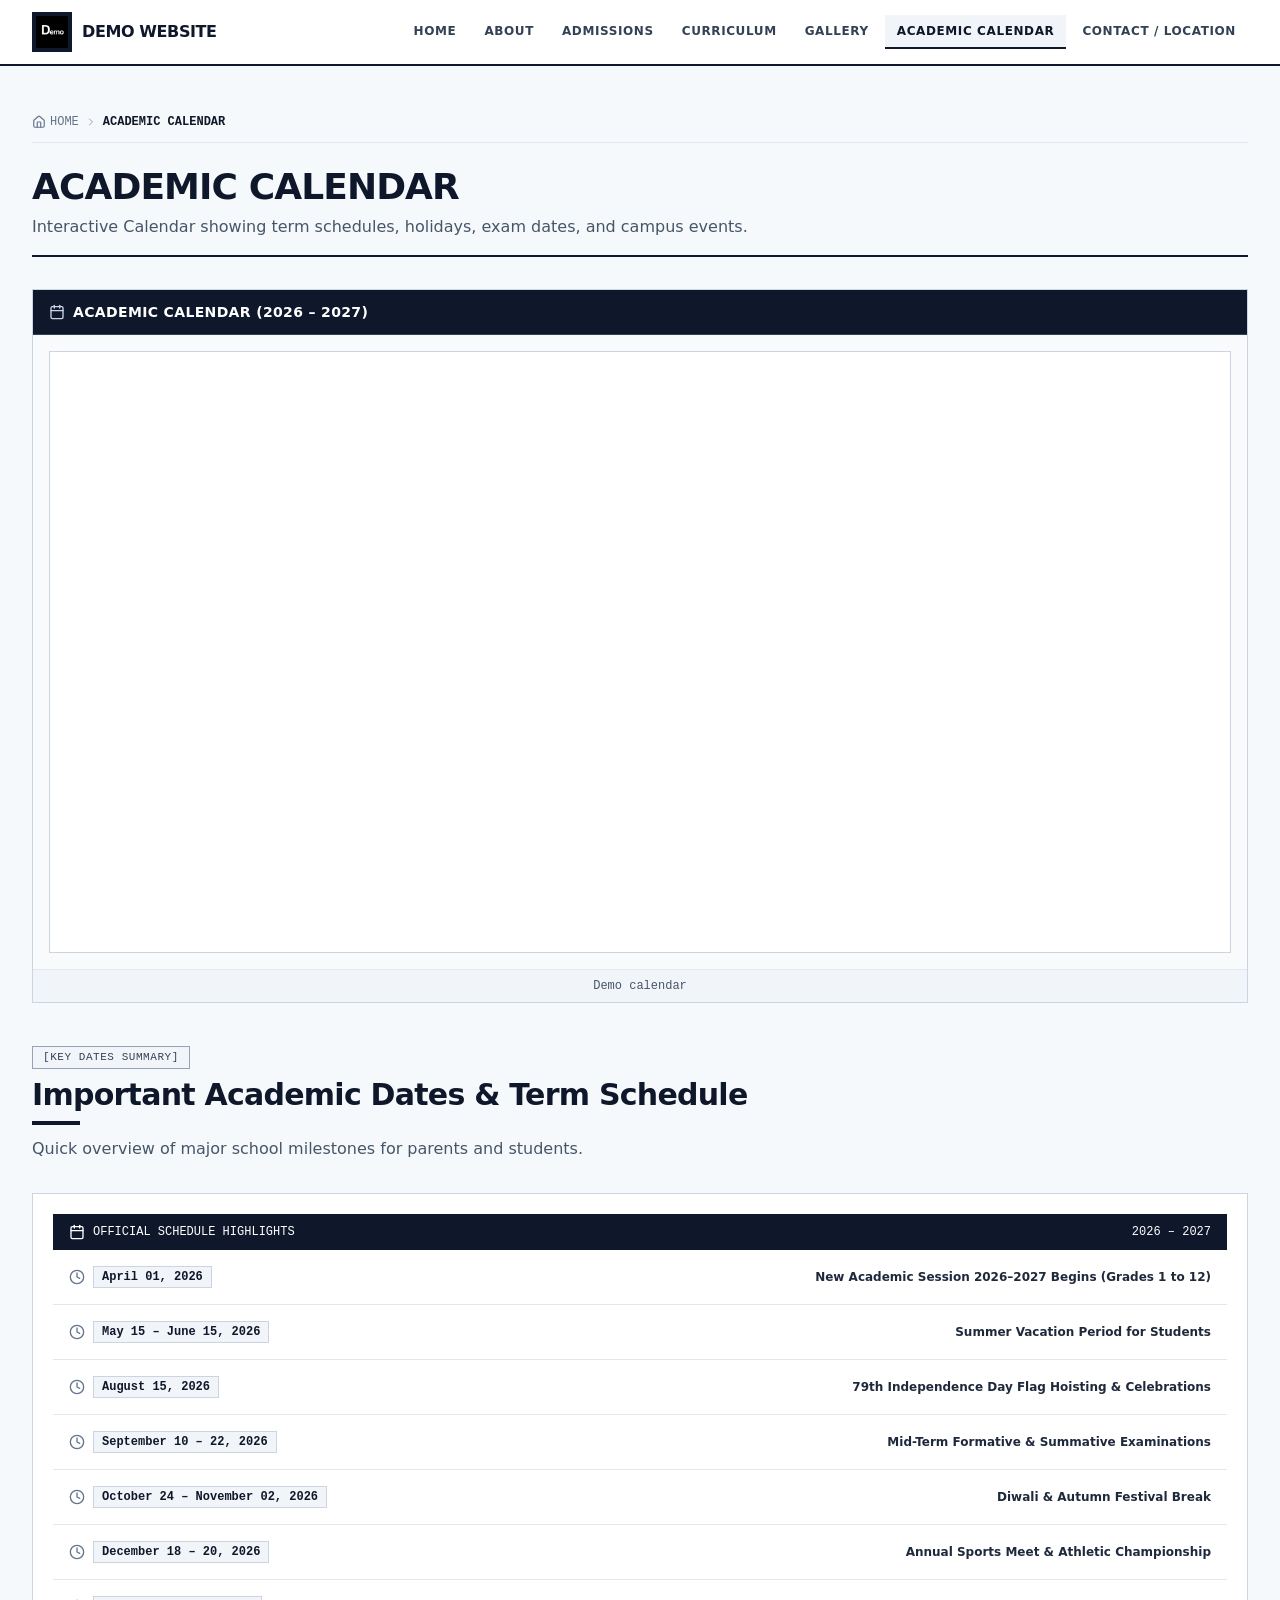
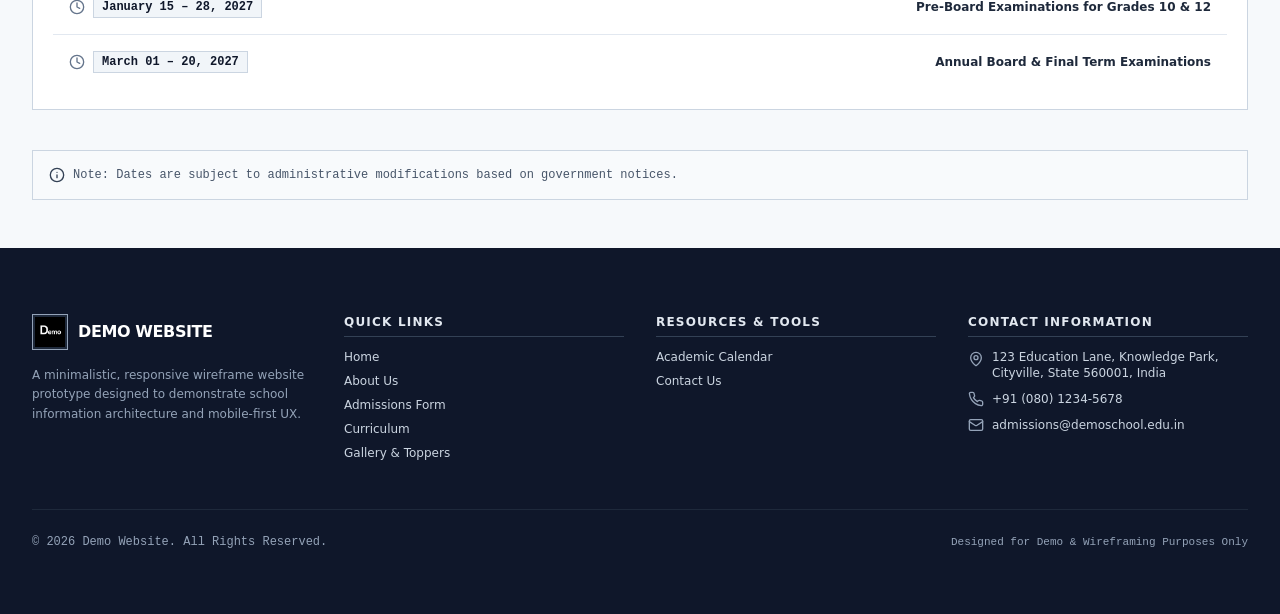
<file: academic-calendar.html>
<!DOCTYPE html><!--JtT0wkgmm4kEz2TvCY3ZI--><html lang="en" class="scroll-smooth"><head><meta charSet="utf-8"/><meta name="viewport" content="width=device-width, initial-scale=1"/><link rel="stylesheet" href="/_next/static/css/7f4fc57c13360d14.css" data-precedence="next"/><link rel="preload" as="script" fetchPriority="low" href="/_next/static/chunks/webpack-2eb758dea75faf50.js"/><script src="/_next/static/chunks/4bd1b696-c023c6e3521b1417.js" async=""></script><script src="/_next/static/chunks/255-9acdc15b78d766e6.js" async=""></script><script src="/_next/static/chunks/main-app-6a6bb898faec9967.js" async=""></script><script src="/_next/static/chunks/553-554000692e55051f.js" async=""></script><script src="/_next/static/chunks/239-3f0a32b3134b0ec6.js" async=""></script><script src="/_next/static/chunks/app/layout-1d3748e391a075b8.js" async=""></script><script src="/_next/static/chunks/app/academic-calendar/page-79e15975297ea37c.js" async=""></script><title>Academic Calendar 2026-2027 | Demo Academy</title><meta name="description" content="View the official academic calendar, examination schedules, holidays, and school events for 2026-2027."/><meta name="author" content="Demo website"/><meta name="keywords" content="Demo website,School website,Wireframe website,Next.js school prototype,School admissions,Academic calendar"/><meta name="creator" content="Dhamodhar"/><meta property="og:title" content="Demo Website"/><meta property="og:description" content="A clean, responsive dummy school website wireframe prototype."/><meta property="og:url" content="https://demo-website-srmw.vercel.app"/><meta property="og:site_name" content="Demo website"/><meta property="og:locale" content="en_US"/><meta property="og:image" content="https://demo-website-srmw.vercel.app/images/banner.png"/><meta property="og:image:width" content="1200"/><meta property="og:image:height" content="630"/><meta property="og:image:alt" content="Demo Website OG Banner"/><meta property="og:type" content="website"/><meta name="twitter:card" content="summary_large_image"/><meta name="twitter:title" content="Demo Website"/><meta name="twitter:description" content="A clean, responsive dummy school website wireframe prototype."/><meta name="twitter:image" content="https://demo-website-srmw.vercel.app/images/banner.png"/><link rel="shortcut icon" href="/images/logo-og.png"/><link rel="icon" href="/images/logo-og.png"/><link rel="apple-touch-icon" href="/images/logo-og.png"/><script src="/_next/static/chunks/polyfills-42372ed130431b0a.js" noModule=""></script></head><body class="flex min-h-screen flex-col bg-slate-100/60 text-slate-900 antialiased selection:bg-slate-900 selection:text-white"><div hidden=""><!--$--><!--/$--></div><header class="sticky top-0 z-40 w-full border-b-2 border-slate-900 bg-white/95 backdrop-blur-xs"><div class="mx-auto max-w-7xl px-4 sm:px-6 lg:px-8"><div class="flex h-16 items-center justify-between"><a class="flex items-center gap-2.5 group focus:outline-hidden" href="/"><div class="flex h-10 w-10 items-center justify-center border-2 border-slate-900 bg-slate-900 overflow-hidden"><img alt="Demo Website Logo" loading="lazy" width="40" height="40" decoding="async" data-nimg="1" class="h-full w-full object-contain p-0.5" style="color:transparent" src="/images/logo-og.png"/></div><div class="flex flex-col"><span class="text-base font-black tracking-tight text-slate-900 uppercase leading-none">DEMO WEBSITE</span></div></a><nav class="hidden lg:flex items-center space-x-1" aria-label="Main Navigation"><a class="px-3 py-2 text-xs font-bold uppercase tracking-wider transition-colors relative border-b-2 text-slate-700 border-transparent hover:text-slate-900 hover:bg-slate-50 hover:border-slate-300" href="/">Home</a><a class="px-3 py-2 text-xs font-bold uppercase tracking-wider transition-colors relative border-b-2 text-slate-700 border-transparent hover:text-slate-900 hover:bg-slate-50 hover:border-slate-300" href="/about">About</a><a class="px-3 py-2 text-xs font-bold uppercase tracking-wider transition-colors relative border-b-2 text-slate-700 border-transparent hover:text-slate-900 hover:bg-slate-50 hover:border-slate-300" href="/admissions">Admissions</a><a class="px-3 py-2 text-xs font-bold uppercase tracking-wider transition-colors relative border-b-2 text-slate-700 border-transparent hover:text-slate-900 hover:bg-slate-50 hover:border-slate-300" href="/curriculum">Curriculum</a><a class="px-3 py-2 text-xs font-bold uppercase tracking-wider transition-colors relative border-b-2 text-slate-700 border-transparent hover:text-slate-900 hover:bg-slate-50 hover:border-slate-300" href="/gallery">Gallery</a><a class="px-3 py-2 text-xs font-bold uppercase tracking-wider transition-colors relative border-b-2 text-slate-900 border-slate-900 bg-slate-100" href="/academic-calendar">Academic Calendar</a><a class="px-3 py-2 text-xs font-bold uppercase tracking-wider transition-colors relative border-b-2 text-slate-700 border-transparent hover:text-slate-900 hover:bg-slate-50 hover:border-slate-300" href="/contact">Contact / Location</a></nav><div class="flex items-center lg:hidden"><button aria-label="Open main navigation menu" aria-expanded="false" class="p-2 border-2 border-slate-900 text-slate-900 hover:bg-slate-100 transition-colors focus:outline-hidden focus:ring-2 focus:ring-slate-900"><svg xmlns="http://www.w3.org/2000/svg" width="24" height="24" viewBox="0 0 24 24" fill="none" stroke="currentColor" stroke-width="2" stroke-linecap="round" stroke-linejoin="round" class="lucide lucide-menu h-6 w-6"><line x1="4" x2="20" y1="12" y2="12"></line><line x1="4" x2="20" y1="6" y2="6"></line><line x1="4" x2="20" y1="18" y2="18"></line></svg></button></div></div></div></header><main class="flex-1"><div class="mx-auto max-w-7xl px-4 py-8 sm:px-6 lg:px-8 lg:py-12 "><nav aria-label="Breadcrumb" class="mb-6 border-b border-slate-200 pb-3"><ol class="flex flex-wrap items-center text-xs font-mono text-slate-500 gap-1.5"><li><a class="flex items-center gap-1 hover:text-slate-900 transition-colors" href="/"><svg xmlns="http://www.w3.org/2000/svg" width="24" height="24" viewBox="0 0 24 24" fill="none" stroke="currentColor" stroke-width="2" stroke-linecap="round" stroke-linejoin="round" class="lucide lucide-house h-3.5 w-3.5"><path d="M15 21v-8a1 1 0 0 0-1-1h-4a1 1 0 0 0-1 1v8"></path><path d="M3 10a2 2 0 0 1 .709-1.528l7-5.999a2 2 0 0 1 2.582 0l7 5.999A2 2 0 0 1 21 10v9a2 2 0 0 1-2 2H5a2 2 0 0 1-2-2z"></path></svg><span>HOME</span></a></li><li class="flex items-center gap-1.5"><svg xmlns="http://www.w3.org/2000/svg" width="24" height="24" viewBox="0 0 24 24" fill="none" stroke="currentColor" stroke-width="2" stroke-linecap="round" stroke-linejoin="round" class="lucide lucide-chevron-right h-3 w-3 text-slate-400"><path d="m9 18 6-6-6-6"></path></svg><span class="font-semibold text-slate-900 uppercase" aria-current="page">Academic Calendar</span></li></ol></nav><div class="mb-8 border-b-2 border-slate-900 pb-4"><h1 class="text-3xl font-black uppercase tracking-tight text-slate-900 md:text-4xl">Academic Calendar</h1><p class="mt-2 text-sm text-slate-600 md:text-base max-w-3xl leading-relaxed">Interactive Calendar showing term schedules, holidays, exam dates, and campus events.</p></div><div class="space-y-10"><section class="space-y-4"><div class="w-full overflow-hidden border border-slate-300 bg-white "><div class="bg-slate-900 px-4 py-3 text-white flex flex-wrap items-center justify-between gap-2 border-b border-slate-700"><div class="flex items-center gap-2"><svg xmlns="http://www.w3.org/2000/svg" width="24" height="24" viewBox="0 0 24 24" fill="none" stroke="currentColor" stroke-width="2" stroke-linecap="round" stroke-linejoin="round" class="lucide lucide-calendar h-4 w-4 text-slate-300"><path d="M8 2v4"></path><path d="M16 2v4"></path><rect width="18" height="18" x="3" y="4" rx="2"></rect><path d="M3 10h18"></path></svg><span class="font-bold text-sm tracking-wide">ACADEMIC CALENDAR (2026 – 2027)</span></div></div><div class="p-2 md:p-4 bg-slate-50"><div class="relative w-full overflow-x-auto min-h-[450px] md:min-h-[600px] border border-slate-300 bg-white"><iframe title="Demo School Academic Calendar Google Calendar embed" src="https://calendar.google.com/calendar/embed?src=en.indian%23holiday%40group.v.calendar.google.com&amp;ctz=Asia%2FKolkata&amp;mode=MONTH&amp;showTitle=0&amp;showNav=1&amp;showDate=1&amp;showPrint=0&amp;showTabs=1&amp;showCalendars=0&amp;showTz=1" style="border:0" width="100%" height="600" frameBorder="0" scrolling="no" class="w-full min-w-[320px] h-[500px] md:h-[600px]"></iframe></div></div><div class="bg-slate-100 px-4 py-2 border-t border-slate-200 text-center text-xs font-mono text-slate-600">Demo calendar</div></div></section><section class="space-y-6"><div class="mb-8  "><span class="inline-block mb-2 px-2.5 py-0.5 border border-slate-400 bg-slate-100 text-[11px] font-mono tracking-wider uppercase text-slate-700">[<!-- -->KEY DATES SUMMARY<!-- -->]</span><h2 class="text-2xl font-bold tracking-tight text-slate-900 md:text-3xl">Important Academic Dates &amp; Term Schedule</h2><div class="mt-2 h-1 w-12 bg-slate-900 "></div><p class="mt-3 text-sm text-slate-600 md:text-base max-w-3xl leading-relaxed">Quick overview of major school milestones for parents and students.</p></div><div class="border border-slate-300 bg-white p-5 shadow-2xs  border border-slate-300 p-0 bg-white overflow-hidden"><div class="bg-slate-900 px-4 py-2.5 text-white font-mono text-xs flex items-center justify-between"><span class="flex items-center gap-2"><svg xmlns="http://www.w3.org/2000/svg" width="24" height="24" viewBox="0 0 24 24" fill="none" stroke="currentColor" stroke-width="2" stroke-linecap="round" stroke-linejoin="round" class="lucide lucide-calendar h-4 w-4"><path d="M8 2v4"></path><path d="M16 2v4"></path><rect width="18" height="18" x="3" y="4" rx="2"></rect><path d="M3 10h18"></path></svg>OFFICIAL SCHEDULE HIGHLIGHTS</span><span>2026 – 2027</span></div><div class="divide-y divide-slate-200"><div class="p-4 flex flex-col sm:flex-row sm:items-center justify-between gap-2 hover:bg-slate-50 transition-colors"><div class="flex items-center gap-2"><svg xmlns="http://www.w3.org/2000/svg" width="24" height="24" viewBox="0 0 24 24" fill="none" stroke="currentColor" stroke-width="2" stroke-linecap="round" stroke-linejoin="round" class="lucide lucide-clock h-4 w-4 text-slate-500 shrink-0"><circle cx="12" cy="12" r="10"></circle><polyline points="12 6 12 12 16 14"></polyline></svg><span class="text-xs font-mono font-bold text-slate-900 bg-slate-100 px-2 py-0.5 border border-slate-300">April 01, 2026</span></div><span class="text-xs font-semibold text-slate-800 sm:text-right">New Academic Session 2026–2027 Begins (Grades 1 to 12)</span></div><div class="p-4 flex flex-col sm:flex-row sm:items-center justify-between gap-2 hover:bg-slate-50 transition-colors"><div class="flex items-center gap-2"><svg xmlns="http://www.w3.org/2000/svg" width="24" height="24" viewBox="0 0 24 24" fill="none" stroke="currentColor" stroke-width="2" stroke-linecap="round" stroke-linejoin="round" class="lucide lucide-clock h-4 w-4 text-slate-500 shrink-0"><circle cx="12" cy="12" r="10"></circle><polyline points="12 6 12 12 16 14"></polyline></svg><span class="text-xs font-mono font-bold text-slate-900 bg-slate-100 px-2 py-0.5 border border-slate-300">May 15 – June 15, 2026</span></div><span class="text-xs font-semibold text-slate-800 sm:text-right">Summer Vacation Period for Students</span></div><div class="p-4 flex flex-col sm:flex-row sm:items-center justify-between gap-2 hover:bg-slate-50 transition-colors"><div class="flex items-center gap-2"><svg xmlns="http://www.w3.org/2000/svg" width="24" height="24" viewBox="0 0 24 24" fill="none" stroke="currentColor" stroke-width="2" stroke-linecap="round" stroke-linejoin="round" class="lucide lucide-clock h-4 w-4 text-slate-500 shrink-0"><circle cx="12" cy="12" r="10"></circle><polyline points="12 6 12 12 16 14"></polyline></svg><span class="text-xs font-mono font-bold text-slate-900 bg-slate-100 px-2 py-0.5 border border-slate-300">August 15, 2026</span></div><span class="text-xs font-semibold text-slate-800 sm:text-right">79th Independence Day Flag Hoisting &amp; Celebrations</span></div><div class="p-4 flex flex-col sm:flex-row sm:items-center justify-between gap-2 hover:bg-slate-50 transition-colors"><div class="flex items-center gap-2"><svg xmlns="http://www.w3.org/2000/svg" width="24" height="24" viewBox="0 0 24 24" fill="none" stroke="currentColor" stroke-width="2" stroke-linecap="round" stroke-linejoin="round" class="lucide lucide-clock h-4 w-4 text-slate-500 shrink-0"><circle cx="12" cy="12" r="10"></circle><polyline points="12 6 12 12 16 14"></polyline></svg><span class="text-xs font-mono font-bold text-slate-900 bg-slate-100 px-2 py-0.5 border border-slate-300">September 10 – 22, 2026</span></div><span class="text-xs font-semibold text-slate-800 sm:text-right">Mid-Term Formative &amp; Summative Examinations</span></div><div class="p-4 flex flex-col sm:flex-row sm:items-center justify-between gap-2 hover:bg-slate-50 transition-colors"><div class="flex items-center gap-2"><svg xmlns="http://www.w3.org/2000/svg" width="24" height="24" viewBox="0 0 24 24" fill="none" stroke="currentColor" stroke-width="2" stroke-linecap="round" stroke-linejoin="round" class="lucide lucide-clock h-4 w-4 text-slate-500 shrink-0"><circle cx="12" cy="12" r="10"></circle><polyline points="12 6 12 12 16 14"></polyline></svg><span class="text-xs font-mono font-bold text-slate-900 bg-slate-100 px-2 py-0.5 border border-slate-300">October 24 – November 02, 2026</span></div><span class="text-xs font-semibold text-slate-800 sm:text-right">Diwali &amp; Autumn Festival Break</span></div><div class="p-4 flex flex-col sm:flex-row sm:items-center justify-between gap-2 hover:bg-slate-50 transition-colors"><div class="flex items-center gap-2"><svg xmlns="http://www.w3.org/2000/svg" width="24" height="24" viewBox="0 0 24 24" fill="none" stroke="currentColor" stroke-width="2" stroke-linecap="round" stroke-linejoin="round" class="lucide lucide-clock h-4 w-4 text-slate-500 shrink-0"><circle cx="12" cy="12" r="10"></circle><polyline points="12 6 12 12 16 14"></polyline></svg><span class="text-xs font-mono font-bold text-slate-900 bg-slate-100 px-2 py-0.5 border border-slate-300">December 18 – 20, 2026</span></div><span class="text-xs font-semibold text-slate-800 sm:text-right">Annual Sports Meet &amp; Athletic Championship</span></div><div class="p-4 flex flex-col sm:flex-row sm:items-center justify-between gap-2 hover:bg-slate-50 transition-colors"><div class="flex items-center gap-2"><svg xmlns="http://www.w3.org/2000/svg" width="24" height="24" viewBox="0 0 24 24" fill="none" stroke="currentColor" stroke-width="2" stroke-linecap="round" stroke-linejoin="round" class="lucide lucide-clock h-4 w-4 text-slate-500 shrink-0"><circle cx="12" cy="12" r="10"></circle><polyline points="12 6 12 12 16 14"></polyline></svg><span class="text-xs font-mono font-bold text-slate-900 bg-slate-100 px-2 py-0.5 border border-slate-300">January 15 – 28, 2027</span></div><span class="text-xs font-semibold text-slate-800 sm:text-right">Pre-Board Examinations for Grades 10 &amp; 12</span></div><div class="p-4 flex flex-col sm:flex-row sm:items-center justify-between gap-2 hover:bg-slate-50 transition-colors"><div class="flex items-center gap-2"><svg xmlns="http://www.w3.org/2000/svg" width="24" height="24" viewBox="0 0 24 24" fill="none" stroke="currentColor" stroke-width="2" stroke-linecap="round" stroke-linejoin="round" class="lucide lucide-clock h-4 w-4 text-slate-500 shrink-0"><circle cx="12" cy="12" r="10"></circle><polyline points="12 6 12 12 16 14"></polyline></svg><span class="text-xs font-mono font-bold text-slate-900 bg-slate-100 px-2 py-0.5 border border-slate-300">March 01 – 20, 2027</span></div><span class="text-xs font-semibold text-slate-800 sm:text-right">Annual Board &amp; Final Term Examinations</span></div></div></div></section><div class="border border-slate-300 bg-slate-50 p-4 text-xs font-mono text-slate-600 flex items-center gap-2"><svg xmlns="http://www.w3.org/2000/svg" width="24" height="24" viewBox="0 0 24 24" fill="none" stroke="currentColor" stroke-width="2" stroke-linecap="round" stroke-linejoin="round" class="lucide lucide-info h-4 w-4 text-slate-700 shrink-0"><circle cx="12" cy="12" r="10"></circle><path d="M12 16v-4"></path><path d="M12 8h.01"></path></svg><span>Note: Dates are subject to administrative modifications based on government notices.</span></div></div></div><!--$--><!--/$--></main><footer class="border-t-2 border-slate-900 bg-slate-900 text-white"><div class="mx-auto max-w-7xl px-4 py-12 sm:px-6 lg:px-8 lg:py-16"><div class="grid grid-cols-1 gap-8 md:grid-cols-2 lg:grid-cols-4"><div class="space-y-4"><div class="flex items-center gap-2.5"><div class="flex h-9 w-9 items-center justify-center border border-slate-400 bg-slate-800 text-white overflow-hidden"><img alt="Demo Website Logo" loading="lazy" width="36" height="36" decoding="async" data-nimg="1" class="h-full w-full object-contain p-0.5" style="color:transparent" src="/images/logo-og.png"/></div><span class="text-base font-extrabold uppercase tracking-tight text-white">DEMO WEBSITE</span></div><p class="text-xs text-slate-400 leading-relaxed">A minimalistic, responsive wireframe website prototype designed to demonstrate school information architecture and mobile-first UX.</p></div><div class="space-y-3"><h3 class="text-xs font-bold uppercase tracking-widest text-slate-200 border-b border-slate-700 pb-1.5">Quick Links</h3><ul class="space-y-2 text-xs text-slate-300 font-medium"><li><a class="hover:text-white transition-colors hover:underline" href="/">Home</a></li><li><a class="hover:text-white transition-colors hover:underline" href="/about">About Us</a></li><li><a class="hover:text-white transition-colors hover:underline" href="/admissions">Admissions Form</a></li><li><a class="hover:text-white transition-colors hover:underline" href="/curriculum">Curriculum</a></li><li><a class="hover:text-white transition-colors hover:underline" href="/gallery">Gallery &amp; Toppers</a></li></ul></div><div class="space-y-3"><h3 class="text-xs font-bold uppercase tracking-widest text-slate-200 border-b border-slate-700 pb-1.5">Resources &amp; Tools</h3><ul class="space-y-2 text-xs text-slate-300 font-medium"><li><a class="hover:text-white transition-colors hover:underline" href="/academic-calendar">Academic Calendar</a></li><li><a class="hover:text-white transition-colors hover:underline" href="/contact">Contact Us</a></li></ul></div><div class="space-y-3"><h3 class="text-xs font-bold uppercase tracking-widest text-slate-200 border-b border-slate-700 pb-1.5">Contact Information</h3><ul class="space-y-2.5 text-xs text-slate-300"><li class="flex items-start gap-2"><svg xmlns="http://www.w3.org/2000/svg" width="24" height="24" viewBox="0 0 24 24" fill="none" stroke="currentColor" stroke-width="2" stroke-linecap="round" stroke-linejoin="round" class="lucide lucide-map-pin h-4 w-4 text-slate-400 shrink-0 mt-0.5"><path d="M20 10c0 4.993-5.539 10.193-7.399 11.799a1 1 0 0 1-1.202 0C9.539 20.193 4 14.993 4 10a8 8 0 0 1 16 0"></path><circle cx="12" cy="10" r="3"></circle></svg><span>123 Education Lane, Knowledge Park, Cityville, State 560001, India</span></li><li class="flex items-center gap-2"><svg xmlns="http://www.w3.org/2000/svg" width="24" height="24" viewBox="0 0 24 24" fill="none" stroke="currentColor" stroke-width="2" stroke-linecap="round" stroke-linejoin="round" class="lucide lucide-phone h-4 w-4 text-slate-400 shrink-0"><path d="M22 16.92v3a2 2 0 0 1-2.18 2 19.79 19.79 0 0 1-8.63-3.07 19.5 19.5 0 0 1-6-6 19.79 19.79 0 0 1-3.07-8.67A2 2 0 0 1 4.11 2h3a2 2 0 0 1 2 1.72 12.84 12.84 0 0 0 .7 2.81 2 2 0 0 1-.45 2.11L8.09 9.91a16 16 0 0 0 6 6l1.27-1.27a2 2 0 0 1 2.11-.45 12.84 12.84 0 0 0 2.81.7A2 2 0 0 1 22 16.92z"></path></svg><span>+91 (080) 1234-5678</span></li><li class="flex items-center gap-2"><svg xmlns="http://www.w3.org/2000/svg" width="24" height="24" viewBox="0 0 24 24" fill="none" stroke="currentColor" stroke-width="2" stroke-linecap="round" stroke-linejoin="round" class="lucide lucide-mail h-4 w-4 text-slate-400 shrink-0"><rect width="20" height="16" x="2" y="4" rx="2"></rect><path d="m22 7-8.97 5.7a1.94 1.94 0 0 1-2.06 0L2 7"></path></svg><span>admissions@demoschool.edu.in</span></li></ul></div></div><div class="mt-12 border-t border-slate-800 pt-6 flex flex-col sm:flex-row items-center justify-between text-xs font-mono text-slate-400 gap-4"><p>© 2026 Demo Website. All Rights Reserved.</p><p class="text-[11px]">Designed for Demo &amp; Wireframing Purposes Only</p></div></div></footer><script src="/_next/static/chunks/webpack-2eb758dea75faf50.js" id="_R_" async=""></script><script>(self.__next_f=self.__next_f||[]).push([0])</script><script>self.__next_f.push([1,"1:\"$Sreact.fragment\"\n2:I[6094,[\"553\",\"static/chunks/553-554000692e55051f.js\",\"239\",\"static/chunks/239-3f0a32b3134b0ec6.js\",\"177\",\"static/chunks/app/layout-1d3748e391a075b8.js\"],\"Navbar\"]\n3:I[9766,[],\"\"]\n4:I[8924,[],\"\"]\n5:I[2728,[\"553\",\"static/chunks/553-554000692e55051f.js\",\"239\",\"static/chunks/239-3f0a32b3134b0ec6.js\",\"177\",\"static/chunks/app/layout-1d3748e391a075b8.js\"],\"Footer\"]\n6:I[5606,[\"553\",\"static/chunks/553-554000692e55051f.js\",\"701\",\"static/chunks/app/academic-calendar/page-79e15975297ea37c.js\"],\"PageContainer\"]\n7:I[640,[\"553\",\"static/chunks/553-554000692e55051f.js\",\"701\",\"static/chunks/app/academic-calendar/page-79e15975297ea37c.js\"],\"GoogleCalendar\"]\n8:I[8460,[\"553\",\"static/chunks/553-554000692e55051f.js\",\"701\",\"static/chunks/app/academic-calendar/page-79e15975297ea37c.js\"],\"SectionHeader\"]\n9:I[7972,[\"553\",\"static/chunks/553-554000692e55051f.js\",\"701\",\"static/chunks/app/academic-calendar/page-79e15975297ea37c.js\"],\"Card\"]\n15:I[7150,[],\"\"]\n:HL[\"/_next/static/css/7f4fc57c13360d14.css\",\"style\"]\n"])</script><script>self.__next_f.push([1,"0:{\"P\":null,\"b\":\"JtT0wkgmm4kEz2TvCY3ZI\",\"p\":\"\",\"c\":[\"\",\"academic-calendar\"],\"i\":false,\"f\":[[[\"\",{\"children\":[\"academic-calendar\",{\"children\":[\"__PAGE__\",{}]}]},\"$undefined\",\"$undefined\",true],[\"\",[\"$\",\"$1\",\"c\",{\"children\":[[[\"$\",\"link\",\"0\",{\"rel\":\"stylesheet\",\"href\":\"/_next/static/css/7f4fc57c13360d14.css\",\"precedence\":\"next\",\"crossOrigin\":\"$undefined\",\"nonce\":\"$undefined\"}]],[\"$\",\"html\",null,{\"lang\":\"en\",\"className\":\"scroll-smooth\",\"children\":[\"$\",\"body\",null,{\"className\":\"flex min-h-screen flex-col bg-slate-100/60 text-slate-900 antialiased selection:bg-slate-900 selection:text-white\",\"children\":[[\"$\",\"$L2\",null,{}],[\"$\",\"main\",null,{\"className\":\"flex-1\",\"children\":[\"$\",\"$L3\",null,{\"parallelRouterKey\":\"children\",\"error\":\"$undefined\",\"errorStyles\":\"$undefined\",\"errorScripts\":\"$undefined\",\"template\":[\"$\",\"$L4\",null,{}],\"templateStyles\":\"$undefined\",\"templateScripts\":\"$undefined\",\"notFound\":[[[\"$\",\"title\",null,{\"children\":\"404: This page could not be found.\"}],[\"$\",\"div\",null,{\"style\":{\"fontFamily\":\"system-ui,\\\"Segoe UI\\\",Roboto,Helvetica,Arial,sans-serif,\\\"Apple Color Emoji\\\",\\\"Segoe UI Emoji\\\"\",\"height\":\"100vh\",\"textAlign\":\"center\",\"display\":\"flex\",\"flexDirection\":\"column\",\"alignItems\":\"center\",\"justifyContent\":\"center\"},\"children\":[\"$\",\"div\",null,{\"children\":[[\"$\",\"style\",null,{\"dangerouslySetInnerHTML\":{\"__html\":\"body{color:#000;background:#fff;margin:0}.next-error-h1{border-right:1px solid rgba(0,0,0,.3)}@media (prefers-color-scheme:dark){body{color:#fff;background:#000}.next-error-h1{border-right:1px solid rgba(255,255,255,.3)}}\"}}],[\"$\",\"h1\",null,{\"className\":\"next-error-h1\",\"style\":{\"display\":\"inline-block\",\"margin\":\"0 20px 0 0\",\"padding\":\"0 23px 0 0\",\"fontSize\":24,\"fontWeight\":500,\"verticalAlign\":\"top\",\"lineHeight\":\"49px\"},\"children\":404}],[\"$\",\"div\",null,{\"style\":{\"display\":\"inline-block\"},\"children\":[\"$\",\"h2\",null,{\"style\":{\"fontSize\":14,\"fontWeight\":400,\"lineHeight\":\"49px\",\"margin\":0},\"children\":\"This page could not be found.\"}]}]]}]}]],[]],\"forbidden\":\"$undefined\",\"unauthorized\":\"$undefined\"}]}],[\"$\",\"$L5\",null,{}]]}]}]]}],{\"children\":[\"academic-calendar\",[\"$\",\"$1\",\"c\",{\"children\":[null,[\"$\",\"$L3\",null,{\"parallelRouterKey\":\"children\",\"error\":\"$undefined\",\"errorStyles\":\"$undefined\",\"errorScripts\":\"$undefined\",\"template\":[\"$\",\"$L4\",null,{}],\"templateStyles\":\"$undefined\",\"templateScripts\":\"$undefined\",\"notFound\":\"$undefined\",\"forbidden\":\"$undefined\",\"unauthorized\":\"$undefined\"}]]}],{\"children\":[\"__PAGE__\",[\"$\",\"$1\",\"c\",{\"children\":[[\"$\",\"$L6\",null,{\"breadcrumbs\":[{\"label\":\"Academic Calendar\"}],\"title\":\"Academic Calendar\",\"subtitle\":\"Interactive Calendar showing term schedules, holidays, exam dates, and campus events.\",\"children\":[\"$\",\"div\",null,{\"className\":\"space-y-10\",\"children\":[[\"$\",\"section\",null,{\"className\":\"space-y-4\",\"children\":[\"$\",\"$L7\",null,{}]}],[\"$\",\"section\",null,{\"className\":\"space-y-6\",\"children\":[[\"$\",\"$L8\",null,{\"title\":\"Important Academic Dates \u0026 Term Schedule\",\"subtitle\":\"Quick overview of major school milestones for parents and students.\",\"badge\":\"KEY DATES SUMMARY\"}],[\"$\",\"$L9\",null,{\"className\":\"border border-slate-300 p-0 bg-white overflow-hidden\",\"children\":[[\"$\",\"div\",null,{\"className\":\"bg-slate-900 px-4 py-2.5 text-white font-mono text-xs flex items-center justify-between\",\"children\":[[\"$\",\"span\",null,{\"className\":\"flex items-center gap-2\",\"children\":[[\"$\",\"svg\",null,{\"ref\":\"$undefined\",\"xmlns\":\"http://www.w3.org/2000/svg\",\"width\":24,\"height\":24,\"viewBox\":\"0 0 24 24\",\"fill\":\"none\",\"stroke\":\"currentColor\",\"strokeWidth\":2,\"strokeLinecap\":\"round\",\"strokeLinejoin\":\"round\",\"className\":\"lucide lucide-calendar h-4 w-4\",\"children\":[[\"$\",\"path\",\"1cmpym\",{\"d\":\"M8 2v4\"}],[\"$\",\"path\",\"4m81vk\",{\"d\":\"M16 2v4\"}],[\"$\",\"rect\",\"1hopcy\",{\"width\":\"18\",\"height\":\"18\",\"x\":\"3\",\"y\":\"4\",\"rx\":\"2\"}],[\"$\",\"path\",\"8toen8\",{\"d\":\"M3 10h18\"}],\"$undefined\"]}],\"OFFICIAL SCHEDULE HIGHLIGHTS\"]}],[\"$\",\"span\",null,{\"children\":\"2026 – 2027\"}]]}],[\"$\",\"div\",null,{\"className\":\"divide-y divide-slate-200\",\"children\":[[\"$\",\"div\",\"0\",{\"className\":\"p-4 flex flex-col sm:flex-row sm:items-center justify-between gap-2 hover:bg-slate-50 transition-colors\",\"children\":[[\"$\",\"div\",null,{\"className\":\"flex items-center gap-2\",\"children\":[[\"$\",\"svg\",null,{\"ref\":\"$undefined\",\"xmlns\":\"http://www.w3.org/2000/svg\",\"width\":24,\"height\":24,\"viewBox\":\"0 0 24 24\",\"fill\":\"none\",\"stroke\":\"currentColor\",\"strokeWidth\":2,\"strokeLinecap\":\"round\",\"strokeLinejoin\":\"round\",\"className\":\"lucide lucide-clock h-4 w-4 text-slate-500 shrink-0\",\"children\":[[\"$\",\"circle\",\"1mglay\",{\"cx\":\"12\",\"cy\":\"12\",\"r\":\"10\"}],[\"$\",\"polyline\",\"68esgv\",{\"points\":\"12 6 12 12 16 14\"}],\"$undefined\"]}],[\"$\",\"span\",null,{\"className\":\"text-xs font-mono font-bold text-slate-900 bg-slate-100 px-2 py-0.5 border border-slate-300\",\"children\":\"April 01, 2026\"}]]}],\"$La\"]}],\"$Lb\",\"$Lc\",\"$Ld\",\"$Le\",\"$Lf\",\"$L10\",\"$L11\"]}]]}]]}],\"$L12\"]}]}],null,\"$L13\"]}],{},null,false]},null,false]},null,false],\"$L14\",false]],\"m\":\"$undefined\",\"G\":[\"$15\",[]],\"s\":false,\"S\":true}\n"])</script><script>self.__next_f.push([1,"16:I[4431,[],\"OutletBoundary\"]\n18:I[5278,[],\"AsyncMetadataOutlet\"]\n1a:I[4431,[],\"ViewportBoundary\"]\n1c:I[4431,[],\"MetadataBoundary\"]\n1d:\"$Sreact.suspense\"\na:[\"$\",\"span\",null,{\"className\":\"text-xs font-semibold text-slate-800 sm:text-right\",\"children\":\"New Academic Session 2026–2027 Begins (Grades 1 to 12)\"}]\n"])</script><script>self.__next_f.push([1,"b:[\"$\",\"div\",\"1\",{\"className\":\"p-4 flex flex-col sm:flex-row sm:items-center justify-between gap-2 hover:bg-slate-50 transition-colors\",\"children\":[[\"$\",\"div\",null,{\"className\":\"flex items-center gap-2\",\"children\":[[\"$\",\"svg\",null,{\"ref\":\"$undefined\",\"xmlns\":\"http://www.w3.org/2000/svg\",\"width\":24,\"height\":24,\"viewBox\":\"0 0 24 24\",\"fill\":\"none\",\"stroke\":\"currentColor\",\"strokeWidth\":2,\"strokeLinecap\":\"round\",\"strokeLinejoin\":\"round\",\"className\":\"lucide lucide-clock h-4 w-4 text-slate-500 shrink-0\",\"children\":[[\"$\",\"circle\",\"1mglay\",{\"cx\":\"12\",\"cy\":\"12\",\"r\":\"10\"}],[\"$\",\"polyline\",\"68esgv\",{\"points\":\"12 6 12 12 16 14\"}],\"$undefined\"]}],[\"$\",\"span\",null,{\"className\":\"text-xs font-mono font-bold text-slate-900 bg-slate-100 px-2 py-0.5 border border-slate-300\",\"children\":\"May 15 – June 15, 2026\"}]]}],[\"$\",\"span\",null,{\"className\":\"text-xs font-semibold text-slate-800 sm:text-right\",\"children\":\"Summer Vacation Period for Students\"}]]}]\n"])</script><script>self.__next_f.push([1,"c:[\"$\",\"div\",\"2\",{\"className\":\"p-4 flex flex-col sm:flex-row sm:items-center justify-between gap-2 hover:bg-slate-50 transition-colors\",\"children\":[[\"$\",\"div\",null,{\"className\":\"flex items-center gap-2\",\"children\":[[\"$\",\"svg\",null,{\"ref\":\"$undefined\",\"xmlns\":\"http://www.w3.org/2000/svg\",\"width\":24,\"height\":24,\"viewBox\":\"0 0 24 24\",\"fill\":\"none\",\"stroke\":\"currentColor\",\"strokeWidth\":2,\"strokeLinecap\":\"round\",\"strokeLinejoin\":\"round\",\"className\":\"lucide lucide-clock h-4 w-4 text-slate-500 shrink-0\",\"children\":[[\"$\",\"circle\",\"1mglay\",{\"cx\":\"12\",\"cy\":\"12\",\"r\":\"10\"}],[\"$\",\"polyline\",\"68esgv\",{\"points\":\"12 6 12 12 16 14\"}],\"$undefined\"]}],[\"$\",\"span\",null,{\"className\":\"text-xs font-mono font-bold text-slate-900 bg-slate-100 px-2 py-0.5 border border-slate-300\",\"children\":\"August 15, 2026\"}]]}],[\"$\",\"span\",null,{\"className\":\"text-xs font-semibold text-slate-800 sm:text-right\",\"children\":\"79th Independence Day Flag Hoisting \u0026 Celebrations\"}]]}]\n"])</script><script>self.__next_f.push([1,"d:[\"$\",\"div\",\"3\",{\"className\":\"p-4 flex flex-col sm:flex-row sm:items-center justify-between gap-2 hover:bg-slate-50 transition-colors\",\"children\":[[\"$\",\"div\",null,{\"className\":\"flex items-center gap-2\",\"children\":[[\"$\",\"svg\",null,{\"ref\":\"$undefined\",\"xmlns\":\"http://www.w3.org/2000/svg\",\"width\":24,\"height\":24,\"viewBox\":\"0 0 24 24\",\"fill\":\"none\",\"stroke\":\"currentColor\",\"strokeWidth\":2,\"strokeLinecap\":\"round\",\"strokeLinejoin\":\"round\",\"className\":\"lucide lucide-clock h-4 w-4 text-slate-500 shrink-0\",\"children\":[[\"$\",\"circle\",\"1mglay\",{\"cx\":\"12\",\"cy\":\"12\",\"r\":\"10\"}],[\"$\",\"polyline\",\"68esgv\",{\"points\":\"12 6 12 12 16 14\"}],\"$undefined\"]}],[\"$\",\"span\",null,{\"className\":\"text-xs font-mono font-bold text-slate-900 bg-slate-100 px-2 py-0.5 border border-slate-300\",\"children\":\"September 10 – 22, 2026\"}]]}],[\"$\",\"span\",null,{\"className\":\"text-xs font-semibold text-slate-800 sm:text-right\",\"children\":\"Mid-Term Formative \u0026 Summative Examinations\"}]]}]\n"])</script><script>self.__next_f.push([1,"e:[\"$\",\"div\",\"4\",{\"className\":\"p-4 flex flex-col sm:flex-row sm:items-center justify-between gap-2 hover:bg-slate-50 transition-colors\",\"children\":[[\"$\",\"div\",null,{\"className\":\"flex items-center gap-2\",\"children\":[[\"$\",\"svg\",null,{\"ref\":\"$undefined\",\"xmlns\":\"http://www.w3.org/2000/svg\",\"width\":24,\"height\":24,\"viewBox\":\"0 0 24 24\",\"fill\":\"none\",\"stroke\":\"currentColor\",\"strokeWidth\":2,\"strokeLinecap\":\"round\",\"strokeLinejoin\":\"round\",\"className\":\"lucide lucide-clock h-4 w-4 text-slate-500 shrink-0\",\"children\":[[\"$\",\"circle\",\"1mglay\",{\"cx\":\"12\",\"cy\":\"12\",\"r\":\"10\"}],[\"$\",\"polyline\",\"68esgv\",{\"points\":\"12 6 12 12 16 14\"}],\"$undefined\"]}],[\"$\",\"span\",null,{\"className\":\"text-xs font-mono font-bold text-slate-900 bg-slate-100 px-2 py-0.5 border border-slate-300\",\"children\":\"October 24 – November 02, 2026\"}]]}],[\"$\",\"span\",null,{\"className\":\"text-xs font-semibold text-slate-800 sm:text-right\",\"children\":\"Diwali \u0026 Autumn Festival Break\"}]]}]\n"])</script><script>self.__next_f.push([1,"f:[\"$\",\"div\",\"5\",{\"className\":\"p-4 flex flex-col sm:flex-row sm:items-center justify-between gap-2 hover:bg-slate-50 transition-colors\",\"children\":[[\"$\",\"div\",null,{\"className\":\"flex items-center gap-2\",\"children\":[[\"$\",\"svg\",null,{\"ref\":\"$undefined\",\"xmlns\":\"http://www.w3.org/2000/svg\",\"width\":24,\"height\":24,\"viewBox\":\"0 0 24 24\",\"fill\":\"none\",\"stroke\":\"currentColor\",\"strokeWidth\":2,\"strokeLinecap\":\"round\",\"strokeLinejoin\":\"round\",\"className\":\"lucide lucide-clock h-4 w-4 text-slate-500 shrink-0\",\"children\":[[\"$\",\"circle\",\"1mglay\",{\"cx\":\"12\",\"cy\":\"12\",\"r\":\"10\"}],[\"$\",\"polyline\",\"68esgv\",{\"points\":\"12 6 12 12 16 14\"}],\"$undefined\"]}],[\"$\",\"span\",null,{\"className\":\"text-xs font-mono font-bold text-slate-900 bg-slate-100 px-2 py-0.5 border border-slate-300\",\"children\":\"December 18 – 20, 2026\"}]]}],[\"$\",\"span\",null,{\"className\":\"text-xs font-semibold text-slate-800 sm:text-right\",\"children\":\"Annual Sports Meet \u0026 Athletic Championship\"}]]}]\n"])</script><script>self.__next_f.push([1,"10:[\"$\",\"div\",\"6\",{\"className\":\"p-4 flex flex-col sm:flex-row sm:items-center justify-between gap-2 hover:bg-slate-50 transition-colors\",\"children\":[[\"$\",\"div\",null,{\"className\":\"flex items-center gap-2\",\"children\":[[\"$\",\"svg\",null,{\"ref\":\"$undefined\",\"xmlns\":\"http://www.w3.org/2000/svg\",\"width\":24,\"height\":24,\"viewBox\":\"0 0 24 24\",\"fill\":\"none\",\"stroke\":\"currentColor\",\"strokeWidth\":2,\"strokeLinecap\":\"round\",\"strokeLinejoin\":\"round\",\"className\":\"lucide lucide-clock h-4 w-4 text-slate-500 shrink-0\",\"children\":[[\"$\",\"circle\",\"1mglay\",{\"cx\":\"12\",\"cy\":\"12\",\"r\":\"10\"}],[\"$\",\"polyline\",\"68esgv\",{\"points\":\"12 6 12 12 16 14\"}],\"$undefined\"]}],[\"$\",\"span\",null,{\"className\":\"text-xs font-mono font-bold text-slate-900 bg-slate-100 px-2 py-0.5 border border-slate-300\",\"children\":\"January 15 – 28, 2027\"}]]}],[\"$\",\"span\",null,{\"className\":\"text-xs font-semibold text-slate-800 sm:text-right\",\"children\":\"Pre-Board Examinations for Grades 10 \u0026 12\"}]]}]\n"])</script><script>self.__next_f.push([1,"11:[\"$\",\"div\",\"7\",{\"className\":\"p-4 flex flex-col sm:flex-row sm:items-center justify-between gap-2 hover:bg-slate-50 transition-colors\",\"children\":[[\"$\",\"div\",null,{\"className\":\"flex items-center gap-2\",\"children\":[[\"$\",\"svg\",null,{\"ref\":\"$undefined\",\"xmlns\":\"http://www.w3.org/2000/svg\",\"width\":24,\"height\":24,\"viewBox\":\"0 0 24 24\",\"fill\":\"none\",\"stroke\":\"currentColor\",\"strokeWidth\":2,\"strokeLinecap\":\"round\",\"strokeLinejoin\":\"round\",\"className\":\"lucide lucide-clock h-4 w-4 text-slate-500 shrink-0\",\"children\":[[\"$\",\"circle\",\"1mglay\",{\"cx\":\"12\",\"cy\":\"12\",\"r\":\"10\"}],[\"$\",\"polyline\",\"68esgv\",{\"points\":\"12 6 12 12 16 14\"}],\"$undefined\"]}],[\"$\",\"span\",null,{\"className\":\"text-xs font-mono font-bold text-slate-900 bg-slate-100 px-2 py-0.5 border border-slate-300\",\"children\":\"March 01 – 20, 2027\"}]]}],[\"$\",\"span\",null,{\"className\":\"text-xs font-semibold text-slate-800 sm:text-right\",\"children\":\"Annual Board \u0026 Final Term Examinations\"}]]}]\n"])</script><script>self.__next_f.push([1,"12:[\"$\",\"div\",null,{\"className\":\"border border-slate-300 bg-slate-50 p-4 text-xs font-mono text-slate-600 flex items-center gap-2\",\"children\":[[\"$\",\"svg\",null,{\"ref\":\"$undefined\",\"xmlns\":\"http://www.w3.org/2000/svg\",\"width\":24,\"height\":24,\"viewBox\":\"0 0 24 24\",\"fill\":\"none\",\"stroke\":\"currentColor\",\"strokeWidth\":2,\"strokeLinecap\":\"round\",\"strokeLinejoin\":\"round\",\"className\":\"lucide lucide-info h-4 w-4 text-slate-700 shrink-0\",\"children\":[[\"$\",\"circle\",\"1mglay\",{\"cx\":\"12\",\"cy\":\"12\",\"r\":\"10\"}],[\"$\",\"path\",\"1dtifu\",{\"d\":\"M12 16v-4\"}],[\"$\",\"path\",\"e9boi3\",{\"d\":\"M12 8h.01\"}],\"$undefined\"]}],[\"$\",\"span\",null,{\"children\":\"Note: Dates are subject to administrative modifications based on government notices.\"}]]}]\n"])</script><script>self.__next_f.push([1,"13:[\"$\",\"$L16\",null,{\"children\":[\"$L17\",[\"$\",\"$L18\",null,{\"promise\":\"$@19\"}]]}]\n14:[\"$\",\"$1\",\"h\",{\"children\":[null,[[\"$\",\"$L1a\",null,{\"children\":\"$L1b\"}],null],[\"$\",\"$L1c\",null,{\"children\":[\"$\",\"div\",null,{\"hidden\":true,\"children\":[\"$\",\"$1d\",null,{\"fallback\":null,\"children\":\"$L1e\"}]}]}]]}]\n"])</script><script>self.__next_f.push([1,"1b:[[\"$\",\"meta\",\"0\",{\"charSet\":\"utf-8\"}],[\"$\",\"meta\",\"1\",{\"name\":\"viewport\",\"content\":\"width=device-width, initial-scale=1\"}]]\n17:null\n"])</script><script>self.__next_f.push([1,"1f:I[622,[],\"IconMark\"]\n"])</script><script>self.__next_f.push([1,"19:{\"metadata\":[[\"$\",\"title\",\"0\",{\"children\":\"Academic Calendar 2026-2027 | Demo Academy\"}],[\"$\",\"meta\",\"1\",{\"name\":\"description\",\"content\":\"View the official academic calendar, examination schedules, holidays, and school events for 2026-2027.\"}],[\"$\",\"meta\",\"2\",{\"name\":\"author\",\"content\":\"Demo website\"}],[\"$\",\"meta\",\"3\",{\"name\":\"keywords\",\"content\":\"Demo website,School website,Wireframe website,Next.js school prototype,School admissions,Academic calendar\"}],[\"$\",\"meta\",\"4\",{\"name\":\"creator\",\"content\":\"Dhamodhar\"}],[\"$\",\"meta\",\"5\",{\"property\":\"og:title\",\"content\":\"Demo Website\"}],[\"$\",\"meta\",\"6\",{\"property\":\"og:description\",\"content\":\"A clean, responsive dummy school website wireframe prototype.\"}],[\"$\",\"meta\",\"7\",{\"property\":\"og:url\",\"content\":\"https://demo-website-srmw.vercel.app\"}],[\"$\",\"meta\",\"8\",{\"property\":\"og:site_name\",\"content\":\"Demo website\"}],[\"$\",\"meta\",\"9\",{\"property\":\"og:locale\",\"content\":\"en_US\"}],[\"$\",\"meta\",\"10\",{\"property\":\"og:image\",\"content\":\"https://demo-website-srmw.vercel.app/images/banner.png\"}],[\"$\",\"meta\",\"11\",{\"property\":\"og:image:width\",\"content\":\"1200\"}],[\"$\",\"meta\",\"12\",{\"property\":\"og:image:height\",\"content\":\"630\"}],[\"$\",\"meta\",\"13\",{\"property\":\"og:image:alt\",\"content\":\"Demo Website OG Banner\"}],[\"$\",\"meta\",\"14\",{\"property\":\"og:type\",\"content\":\"website\"}],[\"$\",\"meta\",\"15\",{\"name\":\"twitter:card\",\"content\":\"summary_large_image\"}],[\"$\",\"meta\",\"16\",{\"name\":\"twitter:title\",\"content\":\"Demo Website\"}],[\"$\",\"meta\",\"17\",{\"name\":\"twitter:description\",\"content\":\"A clean, responsive dummy school website wireframe prototype.\"}],[\"$\",\"meta\",\"18\",{\"name\":\"twitter:image\",\"content\":\"https://demo-website-srmw.vercel.app/images/banner.png\"}],[\"$\",\"link\",\"19\",{\"rel\":\"shortcut icon\",\"href\":\"/images/logo-og.png\"}],[\"$\",\"link\",\"20\",{\"rel\":\"icon\",\"href\":\"/images/logo-og.png\"}],[\"$\",\"link\",\"21\",{\"rel\":\"apple-touch-icon\",\"href\":\"/images/logo-og.png\"}],[\"$\",\"$L1f\",\"22\",{}]],\"error\":null,\"digest\":\"$undefined\"}\n"])</script><script>self.__next_f.push([1,"1e:\"$19:metadata\"\n"])</script></body></html>
</file>
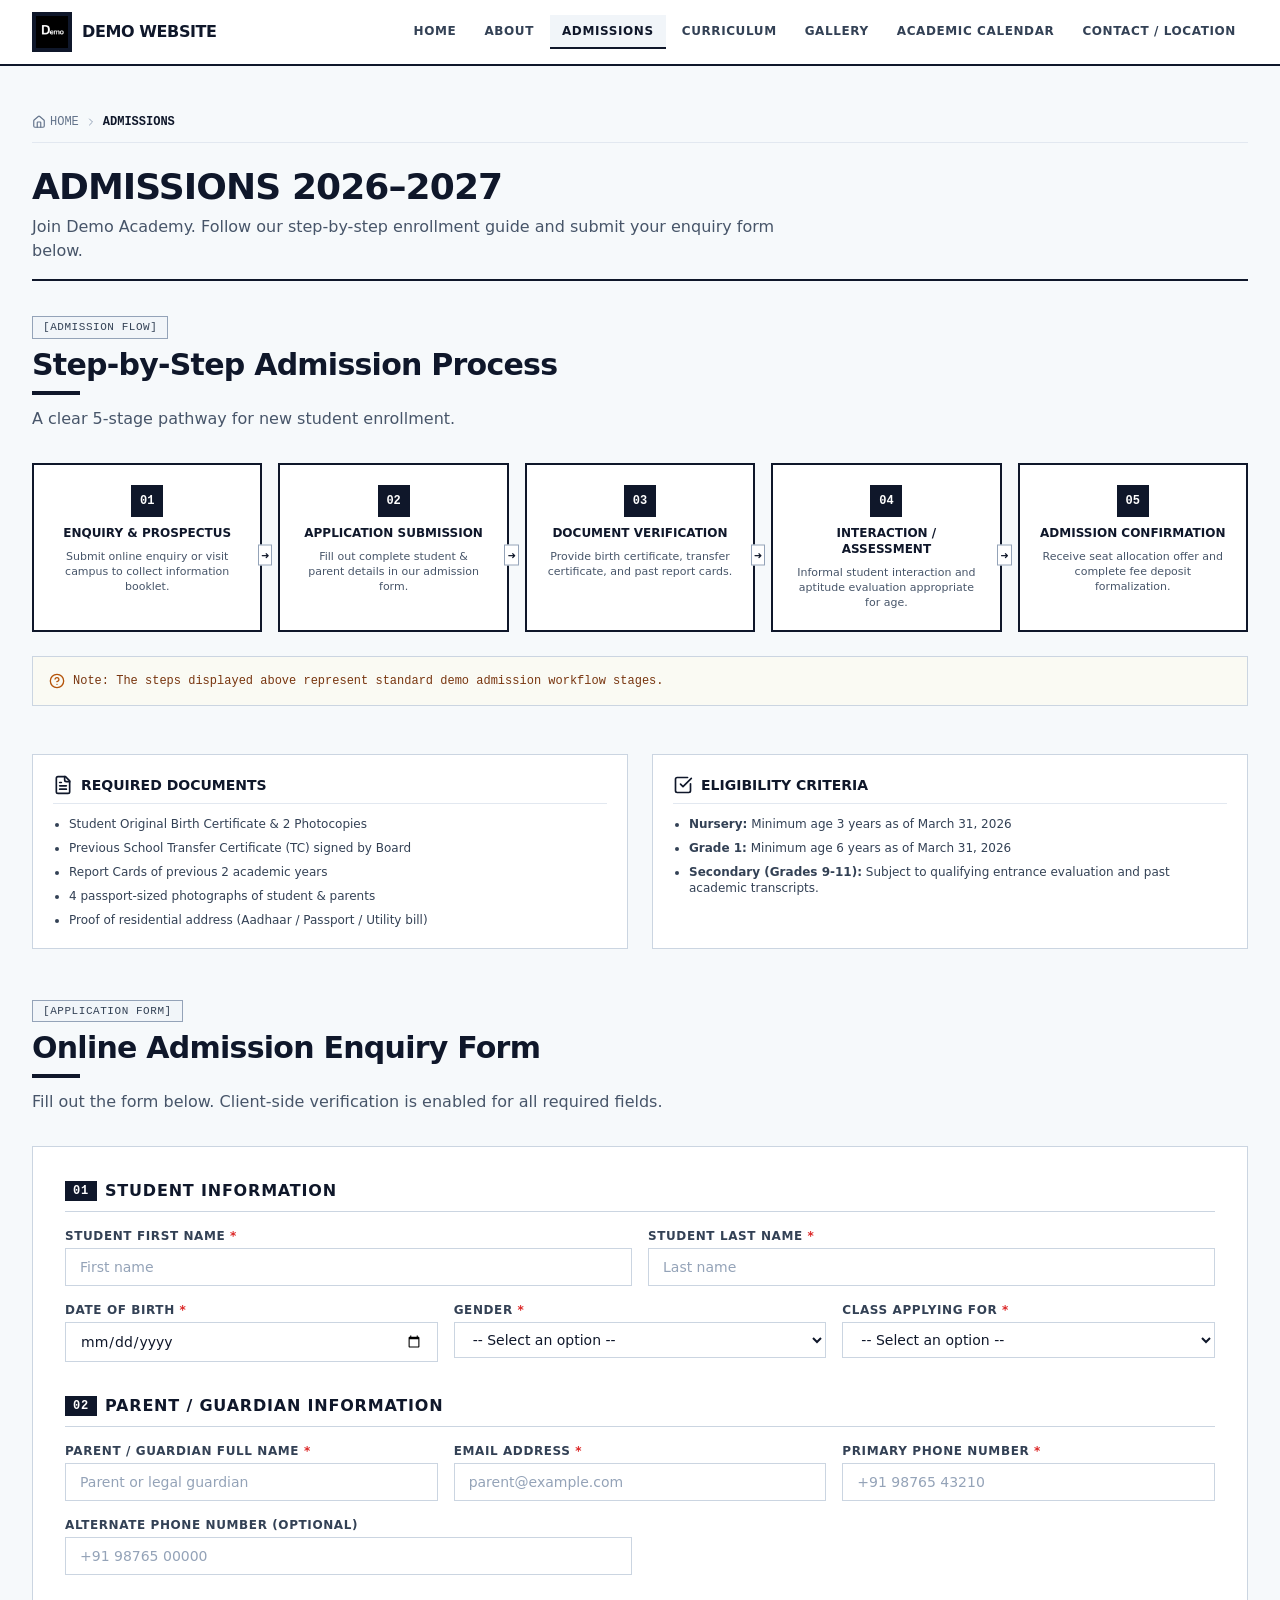
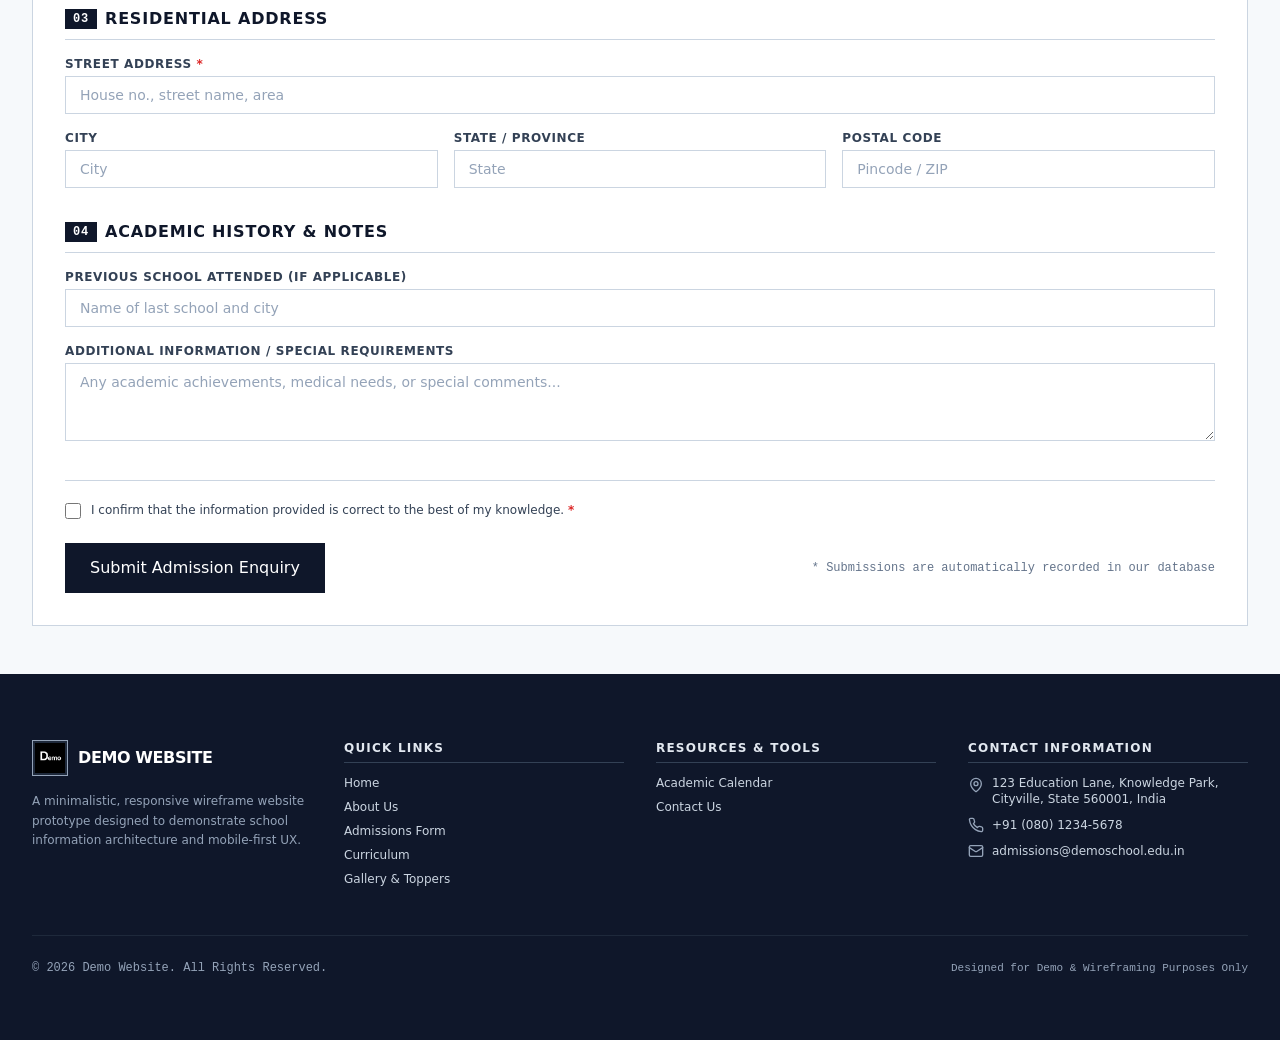
<file: admissions.html>
<!DOCTYPE html><!--JtT0wkgmm4kEz2TvCY3ZI--><html lang="en" class="scroll-smooth"><head><meta charSet="utf-8"/><meta name="viewport" content="width=device-width, initial-scale=1"/><link rel="stylesheet" href="/_next/static/css/7f4fc57c13360d14.css" data-precedence="next"/><link rel="preload" as="script" fetchPriority="low" href="/_next/static/chunks/webpack-2eb758dea75faf50.js"/><script src="/_next/static/chunks/4bd1b696-c023c6e3521b1417.js" async=""></script><script src="/_next/static/chunks/255-9acdc15b78d766e6.js" async=""></script><script src="/_next/static/chunks/main-app-6a6bb898faec9967.js" async=""></script><script src="/_next/static/chunks/553-554000692e55051f.js" async=""></script><script src="/_next/static/chunks/239-3f0a32b3134b0ec6.js" async=""></script><script src="/_next/static/chunks/app/layout-1d3748e391a075b8.js" async=""></script><script src="/_next/static/chunks/app/admissions/page-7b055752489be410.js" async=""></script><title>Admissions Process &amp; Online Form | Demo Academy</title><meta name="description" content="Apply for admission to Demo Academy. View step-by-step admission guidelines and fill out our online enquiry form."/><meta name="author" content="Demo website"/><meta name="keywords" content="Demo website,School website,Wireframe website,Next.js school prototype,School admissions,Academic calendar"/><meta name="creator" content="Dhamodhar"/><meta property="og:title" content="Demo Website"/><meta property="og:description" content="A clean, responsive dummy school website wireframe prototype."/><meta property="og:url" content="https://demo-website-srmw.vercel.app"/><meta property="og:site_name" content="Demo website"/><meta property="og:locale" content="en_US"/><meta property="og:image" content="https://demo-website-srmw.vercel.app/images/banner.png"/><meta property="og:image:width" content="1200"/><meta property="og:image:height" content="630"/><meta property="og:image:alt" content="Demo Website OG Banner"/><meta property="og:type" content="website"/><meta name="twitter:card" content="summary_large_image"/><meta name="twitter:title" content="Demo Website"/><meta name="twitter:description" content="A clean, responsive dummy school website wireframe prototype."/><meta name="twitter:image" content="https://demo-website-srmw.vercel.app/images/banner.png"/><link rel="shortcut icon" href="/images/logo-og.png"/><link rel="icon" href="/images/logo-og.png"/><link rel="apple-touch-icon" href="/images/logo-og.png"/><script src="/_next/static/chunks/polyfills-42372ed130431b0a.js" noModule=""></script></head><body class="flex min-h-screen flex-col bg-slate-100/60 text-slate-900 antialiased selection:bg-slate-900 selection:text-white"><div hidden=""><!--$--><!--/$--></div><header class="sticky top-0 z-40 w-full border-b-2 border-slate-900 bg-white/95 backdrop-blur-xs"><div class="mx-auto max-w-7xl px-4 sm:px-6 lg:px-8"><div class="flex h-16 items-center justify-between"><a class="flex items-center gap-2.5 group focus:outline-hidden" href="/"><div class="flex h-10 w-10 items-center justify-center border-2 border-slate-900 bg-slate-900 overflow-hidden"><img alt="Demo Website Logo" loading="lazy" width="40" height="40" decoding="async" data-nimg="1" class="h-full w-full object-contain p-0.5" style="color:transparent" src="/images/logo-og.png"/></div><div class="flex flex-col"><span class="text-base font-black tracking-tight text-slate-900 uppercase leading-none">DEMO WEBSITE</span></div></a><nav class="hidden lg:flex items-center space-x-1" aria-label="Main Navigation"><a class="px-3 py-2 text-xs font-bold uppercase tracking-wider transition-colors relative border-b-2 text-slate-700 border-transparent hover:text-slate-900 hover:bg-slate-50 hover:border-slate-300" href="/">Home</a><a class="px-3 py-2 text-xs font-bold uppercase tracking-wider transition-colors relative border-b-2 text-slate-700 border-transparent hover:text-slate-900 hover:bg-slate-50 hover:border-slate-300" href="/about">About</a><a class="px-3 py-2 text-xs font-bold uppercase tracking-wider transition-colors relative border-b-2 text-slate-900 border-slate-900 bg-slate-100" href="/admissions">Admissions</a><a class="px-3 py-2 text-xs font-bold uppercase tracking-wider transition-colors relative border-b-2 text-slate-700 border-transparent hover:text-slate-900 hover:bg-slate-50 hover:border-slate-300" href="/curriculum">Curriculum</a><a class="px-3 py-2 text-xs font-bold uppercase tracking-wider transition-colors relative border-b-2 text-slate-700 border-transparent hover:text-slate-900 hover:bg-slate-50 hover:border-slate-300" href="/gallery">Gallery</a><a class="px-3 py-2 text-xs font-bold uppercase tracking-wider transition-colors relative border-b-2 text-slate-700 border-transparent hover:text-slate-900 hover:bg-slate-50 hover:border-slate-300" href="/academic-calendar">Academic Calendar</a><a class="px-3 py-2 text-xs font-bold uppercase tracking-wider transition-colors relative border-b-2 text-slate-700 border-transparent hover:text-slate-900 hover:bg-slate-50 hover:border-slate-300" href="/contact">Contact / Location</a></nav><div class="flex items-center lg:hidden"><button aria-label="Open main navigation menu" aria-expanded="false" class="p-2 border-2 border-slate-900 text-slate-900 hover:bg-slate-100 transition-colors focus:outline-hidden focus:ring-2 focus:ring-slate-900"><svg xmlns="http://www.w3.org/2000/svg" width="24" height="24" viewBox="0 0 24 24" fill="none" stroke="currentColor" stroke-width="2" stroke-linecap="round" stroke-linejoin="round" class="lucide lucide-menu h-6 w-6"><line x1="4" x2="20" y1="12" y2="12"></line><line x1="4" x2="20" y1="6" y2="6"></line><line x1="4" x2="20" y1="18" y2="18"></line></svg></button></div></div></div></header><main class="flex-1"><div class="mx-auto max-w-7xl px-4 py-8 sm:px-6 lg:px-8 lg:py-12 "><nav aria-label="Breadcrumb" class="mb-6 border-b border-slate-200 pb-3"><ol class="flex flex-wrap items-center text-xs font-mono text-slate-500 gap-1.5"><li><a class="flex items-center gap-1 hover:text-slate-900 transition-colors" href="/"><svg xmlns="http://www.w3.org/2000/svg" width="24" height="24" viewBox="0 0 24 24" fill="none" stroke="currentColor" stroke-width="2" stroke-linecap="round" stroke-linejoin="round" class="lucide lucide-house h-3.5 w-3.5"><path d="M15 21v-8a1 1 0 0 0-1-1h-4a1 1 0 0 0-1 1v8"></path><path d="M3 10a2 2 0 0 1 .709-1.528l7-5.999a2 2 0 0 1 2.582 0l7 5.999A2 2 0 0 1 21 10v9a2 2 0 0 1-2 2H5a2 2 0 0 1-2-2z"></path></svg><span>HOME</span></a></li><li class="flex items-center gap-1.5"><svg xmlns="http://www.w3.org/2000/svg" width="24" height="24" viewBox="0 0 24 24" fill="none" stroke="currentColor" stroke-width="2" stroke-linecap="round" stroke-linejoin="round" class="lucide lucide-chevron-right h-3 w-3 text-slate-400"><path d="m9 18 6-6-6-6"></path></svg><span class="font-semibold text-slate-900 uppercase" aria-current="page">Admissions</span></li></ol></nav><div class="mb-8 border-b-2 border-slate-900 pb-4"><h1 class="text-3xl font-black uppercase tracking-tight text-slate-900 md:text-4xl">Admissions 2026–2027</h1><p class="mt-2 text-sm text-slate-600 md:text-base max-w-3xl leading-relaxed">Join Demo Academy. Follow our step-by-step enrollment guide and submit your enquiry form below.</p></div><div class="space-y-12"><section class="space-y-6"><div class="mb-8  "><span class="inline-block mb-2 px-2.5 py-0.5 border border-slate-400 bg-slate-100 text-[11px] font-mono tracking-wider uppercase text-slate-700">[<!-- -->ADMISSION FLOW<!-- -->]</span><h2 class="text-2xl font-bold tracking-tight text-slate-900 md:text-3xl">Step-by-Step Admission Process</h2><div class="mt-2 h-1 w-12 bg-slate-900 "></div><p class="mt-3 text-sm text-slate-600 md:text-base max-w-3xl leading-relaxed">A clear 5-stage pathway for new student enrollment.</p></div><div class="grid grid-cols-1 md:grid-cols-5 gap-4"><div class="border border-slate-300 bg-white p-5 shadow-2xs  relative space-y-2 p-4 text-center border-2 border-slate-900 bg-slate-50 flex flex-col justify-between"><div class="space-y-2"><div class="mx-auto h-8 w-8 bg-slate-900 text-white font-mono font-bold text-xs flex items-center justify-center">01</div><h4 class="text-xs font-bold text-slate-900 uppercase">Enquiry &amp; Prospectus</h4><p class="text-[11px] text-slate-600 leading-snug">Submit online enquiry or visit campus to collect information booklet.</p></div><div class="hidden md:block absolute -right-3 top-1/2 -translate-y-1/2 z-10 bg-white border border-slate-400 p-0.5 text-slate-900 text-[10px]">➜</div><div class="md:hidden flex justify-center pt-2 text-slate-400"><svg xmlns="http://www.w3.org/2000/svg" width="24" height="24" viewBox="0 0 24 24" fill="none" stroke="currentColor" stroke-width="2" stroke-linecap="round" stroke-linejoin="round" class="lucide lucide-arrow-down h-4 w-4"><path d="M12 5v14"></path><path d="m19 12-7 7-7-7"></path></svg></div></div><div class="border border-slate-300 bg-white p-5 shadow-2xs  relative space-y-2 p-4 text-center border-2 border-slate-900 bg-slate-50 flex flex-col justify-between"><div class="space-y-2"><div class="mx-auto h-8 w-8 bg-slate-900 text-white font-mono font-bold text-xs flex items-center justify-center">02</div><h4 class="text-xs font-bold text-slate-900 uppercase">Application Submission</h4><p class="text-[11px] text-slate-600 leading-snug">Fill out complete student &amp; parent details in our admission form.</p></div><div class="hidden md:block absolute -right-3 top-1/2 -translate-y-1/2 z-10 bg-white border border-slate-400 p-0.5 text-slate-900 text-[10px]">➜</div><div class="md:hidden flex justify-center pt-2 text-slate-400"><svg xmlns="http://www.w3.org/2000/svg" width="24" height="24" viewBox="0 0 24 24" fill="none" stroke="currentColor" stroke-width="2" stroke-linecap="round" stroke-linejoin="round" class="lucide lucide-arrow-down h-4 w-4"><path d="M12 5v14"></path><path d="m19 12-7 7-7-7"></path></svg></div></div><div class="border border-slate-300 bg-white p-5 shadow-2xs  relative space-y-2 p-4 text-center border-2 border-slate-900 bg-slate-50 flex flex-col justify-between"><div class="space-y-2"><div class="mx-auto h-8 w-8 bg-slate-900 text-white font-mono font-bold text-xs flex items-center justify-center">03</div><h4 class="text-xs font-bold text-slate-900 uppercase">Document Verification</h4><p class="text-[11px] text-slate-600 leading-snug">Provide birth certificate, transfer certificate, and past report cards.</p></div><div class="hidden md:block absolute -right-3 top-1/2 -translate-y-1/2 z-10 bg-white border border-slate-400 p-0.5 text-slate-900 text-[10px]">➜</div><div class="md:hidden flex justify-center pt-2 text-slate-400"><svg xmlns="http://www.w3.org/2000/svg" width="24" height="24" viewBox="0 0 24 24" fill="none" stroke="currentColor" stroke-width="2" stroke-linecap="round" stroke-linejoin="round" class="lucide lucide-arrow-down h-4 w-4"><path d="M12 5v14"></path><path d="m19 12-7 7-7-7"></path></svg></div></div><div class="border border-slate-300 bg-white p-5 shadow-2xs  relative space-y-2 p-4 text-center border-2 border-slate-900 bg-slate-50 flex flex-col justify-between"><div class="space-y-2"><div class="mx-auto h-8 w-8 bg-slate-900 text-white font-mono font-bold text-xs flex items-center justify-center">04</div><h4 class="text-xs font-bold text-slate-900 uppercase">Interaction / Assessment</h4><p class="text-[11px] text-slate-600 leading-snug">Informal student interaction and aptitude evaluation appropriate for age.</p></div><div class="hidden md:block absolute -right-3 top-1/2 -translate-y-1/2 z-10 bg-white border border-slate-400 p-0.5 text-slate-900 text-[10px]">➜</div><div class="md:hidden flex justify-center pt-2 text-slate-400"><svg xmlns="http://www.w3.org/2000/svg" width="24" height="24" viewBox="0 0 24 24" fill="none" stroke="currentColor" stroke-width="2" stroke-linecap="round" stroke-linejoin="round" class="lucide lucide-arrow-down h-4 w-4"><path d="M12 5v14"></path><path d="m19 12-7 7-7-7"></path></svg></div></div><div class="border border-slate-300 bg-white p-5 shadow-2xs  relative space-y-2 p-4 text-center border-2 border-slate-900 bg-slate-50 flex flex-col justify-between"><div class="space-y-2"><div class="mx-auto h-8 w-8 bg-slate-900 text-white font-mono font-bold text-xs flex items-center justify-center">05</div><h4 class="text-xs font-bold text-slate-900 uppercase">Admission Confirmation</h4><p class="text-[11px] text-slate-600 leading-snug">Receive seat allocation offer and complete fee deposit formalization.</p></div></div></div><div class="border border-slate-300 bg-amber-50/50 p-4 text-xs text-amber-900 font-mono flex items-center gap-2"><svg xmlns="http://www.w3.org/2000/svg" width="24" height="24" viewBox="0 0 24 24" fill="none" stroke="currentColor" stroke-width="2" stroke-linecap="round" stroke-linejoin="round" class="lucide lucide-circle-help h-4 w-4 shrink-0 text-amber-700"><circle cx="12" cy="12" r="10"></circle><path d="M9.09 9a3 3 0 0 1 5.83 1c0 2-3 3-3 3"></path><path d="M12 17h.01"></path></svg><span>Note: The steps displayed above represent standard demo admission workflow stages.</span></div></section><section class="grid grid-cols-1 md:grid-cols-2 gap-6"><div class="border border-slate-300 bg-white p-5 shadow-2xs  space-y-3 p-5 border border-slate-300 bg-white"><div class="flex items-center gap-2 text-slate-900 border-b border-slate-200 pb-2"><svg xmlns="http://www.w3.org/2000/svg" width="24" height="24" viewBox="0 0 24 24" fill="none" stroke="currentColor" stroke-width="2" stroke-linecap="round" stroke-linejoin="round" class="lucide lucide-file-text h-5 w-5"><path d="M15 2H6a2 2 0 0 0-2 2v16a2 2 0 0 0 2 2h12a2 2 0 0 0 2-2V7Z"></path><path d="M14 2v4a2 2 0 0 0 2 2h4"></path><path d="M10 9H8"></path><path d="M16 13H8"></path><path d="M16 17H8"></path></svg><h4 class="font-bold text-sm uppercase">Required Documents</h4></div><ul class="text-xs text-slate-700 space-y-2 list-disc pl-4"><li>Student Original Birth Certificate &amp; 2 Photocopies</li><li>Previous School Transfer Certificate (TC) signed by Board</li><li>Report Cards of previous 2 academic years</li><li>4 passport-sized photographs of student &amp; parents</li><li>Proof of residential address (Aadhaar / Passport / Utility bill)</li></ul></div><div class="border border-slate-300 bg-white p-5 shadow-2xs  space-y-3 p-5 border border-slate-300 bg-white"><div class="flex items-center gap-2 text-slate-900 border-b border-slate-200 pb-2"><svg xmlns="http://www.w3.org/2000/svg" width="24" height="24" viewBox="0 0 24 24" fill="none" stroke="currentColor" stroke-width="2" stroke-linecap="round" stroke-linejoin="round" class="lucide lucide-square-check-big h-5 w-5"><path d="M21 10.5V19a2 2 0 0 1-2 2H5a2 2 0 0 1-2-2V5a2 2 0 0 1 2-2h12.5"></path><path d="m9 11 3 3L22 4"></path></svg><h4 class="font-bold text-sm uppercase">Eligibility Criteria</h4></div><ul class="text-xs text-slate-700 space-y-2 list-disc pl-4"><li><strong>Nursery:</strong> Minimum age 3 years as of March 31, 2026</li><li><strong>Grade 1:</strong> Minimum age 6 years as of March 31, 2026</li><li><strong>Secondary (Grades 9-11):</strong> Subject to qualifying entrance evaluation and past academic transcripts.</li></ul></div></section><section class="space-y-6"><div class="mb-8  "><span class="inline-block mb-2 px-2.5 py-0.5 border border-slate-400 bg-slate-100 text-[11px] font-mono tracking-wider uppercase text-slate-700">[<!-- -->APPLICATION FORM<!-- -->]</span><h2 class="text-2xl font-bold tracking-tight text-slate-900 md:text-3xl">Online Admission Enquiry Form</h2><div class="mt-2 h-1 w-12 bg-slate-900 "></div><p class="mt-3 text-sm text-slate-600 md:text-base max-w-3xl leading-relaxed">Fill out the form below. Client-side verification is enabled for all required fields.</p></div><form noValidate="" class="space-y-8 border border-slate-300 bg-white p-6 md:p-8 shadow-2xs"><section class="space-y-4"><div class="border-b border-slate-300 pb-2"><h3 class="text-base font-bold text-slate-900 uppercase tracking-wider flex items-center gap-2"><span class="bg-slate-900 text-white text-xs px-2 py-0.5 font-mono">01</span>Student Information</h3></div><div class="grid grid-cols-1 md:grid-cols-2 gap-4"><div class="w-full"><label for="_R_6aulubtb_" class="block text-xs font-semibold uppercase tracking-wider text-slate-700 mb-1">Student First Name<!-- --> <span class="text-red-600 font-bold">*</span></label><input id="_R_6aulubtb_" aria-invalid="false" required="" class="w-full border px-3.5 py-2 text-sm text-slate-900 bg-white placeholder-slate-400 focus:outline-hidden focus:ring-2 focus:ring-slate-900 transition-colors border-slate-300 hover:border-slate-400 " placeholder="First name" name="studentFirstName" value=""/></div><div class="w-full"><label for="_R_aaulubtb_" class="block text-xs font-semibold uppercase tracking-wider text-slate-700 mb-1">Student Last Name<!-- --> <span class="text-red-600 font-bold">*</span></label><input id="_R_aaulubtb_" aria-invalid="false" required="" class="w-full border px-3.5 py-2 text-sm text-slate-900 bg-white placeholder-slate-400 focus:outline-hidden focus:ring-2 focus:ring-slate-900 transition-colors border-slate-300 hover:border-slate-400 " placeholder="Last name" name="studentLastName" value=""/></div></div><div class="grid grid-cols-1 sm:grid-cols-3 gap-4"><div class="w-full"><label for="_R_7aulubtb_" class="block text-xs font-semibold uppercase tracking-wider text-slate-700 mb-1">Date of Birth<!-- --> <span class="text-red-600 font-bold">*</span></label><input id="_R_7aulubtb_" aria-invalid="false" required="" class="w-full border px-3.5 py-2 text-sm text-slate-900 bg-white placeholder-slate-400 focus:outline-hidden focus:ring-2 focus:ring-slate-900 transition-colors border-slate-300 hover:border-slate-400 " type="date" name="dob" value=""/></div><div class="w-full"><label for="_R_baulubtb_" class="block text-xs font-semibold uppercase tracking-wider text-slate-700 mb-1">Gender<!-- --> <span class="text-red-600 font-bold">*</span></label><select id="_R_baulubtb_" aria-invalid="false" required="" class="w-full border px-3.5 py-2 text-sm text-slate-900 bg-white focus:outline-hidden focus:ring-2 focus:ring-slate-900 transition-colors border-slate-300 hover:border-slate-400 " name="gender"><option value="" selected="">-- Select an option --</option><option value="male">Male</option><option value="female">Female</option><option value="other">Other / Prefer not to say</option></select></div><div class="w-full"><label for="_R_faulubtb_" class="block text-xs font-semibold uppercase tracking-wider text-slate-700 mb-1">Class Applying For<!-- --> <span class="text-red-600 font-bold">*</span></label><select id="_R_faulubtb_" aria-invalid="false" required="" class="w-full border px-3.5 py-2 text-sm text-slate-900 bg-white focus:outline-hidden focus:ring-2 focus:ring-slate-900 transition-colors border-slate-300 hover:border-slate-400 " name="classApplying"><option value="" selected="">-- Select an option --</option><option value="nursery_kg">Nursery / Kindergarten</option><option value="grade_1">Grade 1</option><option value="grade_2">Grade 2</option><option value="grade_3">Grade 3</option><option value="grade_4">Grade 4</option><option value="grade_5">Grade 5</option><option value="grade_6">Grade 6</option><option value="grade_7">Grade 7</option><option value="grade_8">Grade 8</option><option value="grade_9">Grade 9</option><option value="grade_10">Grade 10</option><option value="grade_11_sci">Grade 11 (Science Stream)</option><option value="grade_11_comm">Grade 11 (Commerce Stream)</option><option value="grade_11_hum">Grade 11 (Humanities Stream)</option><option value="grade_12">Grade 12</option></select></div></div></section><section class="space-y-4"><div class="border-b border-slate-300 pb-2"><h3 class="text-base font-bold text-slate-900 uppercase tracking-wider flex items-center gap-2"><span class="bg-slate-900 text-white text-xs px-2 py-0.5 font-mono">02</span>Parent / Guardian Information</h3></div><div class="grid grid-cols-1 md:grid-cols-3 gap-4"><div class="w-full"><label for="_R_6eulubtb_" class="block text-xs font-semibold uppercase tracking-wider text-slate-700 mb-1">Parent / Guardian Full Name<!-- --> <span class="text-red-600 font-bold">*</span></label><input id="_R_6eulubtb_" aria-invalid="false" required="" class="w-full border px-3.5 py-2 text-sm text-slate-900 bg-white placeholder-slate-400 focus:outline-hidden focus:ring-2 focus:ring-slate-900 transition-colors border-slate-300 hover:border-slate-400 " placeholder="Parent or legal guardian" name="parentName" value=""/></div><div class="w-full"><label for="_R_aeulubtb_" class="block text-xs font-semibold uppercase tracking-wider text-slate-700 mb-1">Email Address<!-- --> <span class="text-red-600 font-bold">*</span></label><input id="_R_aeulubtb_" aria-invalid="false" required="" class="w-full border px-3.5 py-2 text-sm text-slate-900 bg-white placeholder-slate-400 focus:outline-hidden focus:ring-2 focus:ring-slate-900 transition-colors border-slate-300 hover:border-slate-400 " type="email" placeholder="parent@example.com" name="email" value=""/></div><div class="w-full"><label for="_R_eeulubtb_" class="block text-xs font-semibold uppercase tracking-wider text-slate-700 mb-1">Primary Phone Number<!-- --> <span class="text-red-600 font-bold">*</span></label><input id="_R_eeulubtb_" aria-invalid="false" required="" class="w-full border px-3.5 py-2 text-sm text-slate-900 bg-white placeholder-slate-400 focus:outline-hidden focus:ring-2 focus:ring-slate-900 transition-colors border-slate-300 hover:border-slate-400 " type="tel" placeholder="+91 98765 43210" name="phone" value=""/></div></div><div class="grid grid-cols-1 md:grid-cols-2 gap-4"><div class="w-full"><label for="_R_3eulubtb_" class="block text-xs font-semibold uppercase tracking-wider text-slate-700 mb-1">Alternate Phone Number (Optional)<!-- --> </label><input id="_R_3eulubtb_" aria-invalid="false" class="w-full border px-3.5 py-2 text-sm text-slate-900 bg-white placeholder-slate-400 focus:outline-hidden focus:ring-2 focus:ring-slate-900 transition-colors border-slate-300 hover:border-slate-400 " type="tel" placeholder="+91 98765 00000" name="altPhone" value=""/></div></div></section><section class="space-y-4"><div class="border-b border-slate-300 pb-2"><h3 class="text-base font-bold text-slate-900 uppercase tracking-wider flex items-center gap-2"><span class="bg-slate-900 text-white text-xs px-2 py-0.5 font-mono">03</span>Residential Address</h3></div><div class="w-full"><label for="_R_2iulubtb_" class="block text-xs font-semibold uppercase tracking-wider text-slate-700 mb-1">Street Address<!-- --> <span class="text-red-600 font-bold">*</span></label><input id="_R_2iulubtb_" aria-invalid="false" required="" class="w-full border px-3.5 py-2 text-sm text-slate-900 bg-white placeholder-slate-400 focus:outline-hidden focus:ring-2 focus:ring-slate-900 transition-colors border-slate-300 hover:border-slate-400 " placeholder="House no., street name, area" name="address" value=""/></div><div class="grid grid-cols-1 sm:grid-cols-3 gap-4"><div class="w-full"><label for="_R_7iulubtb_" class="block text-xs font-semibold uppercase tracking-wider text-slate-700 mb-1">City<!-- --> </label><input id="_R_7iulubtb_" aria-invalid="false" class="w-full border px-3.5 py-2 text-sm text-slate-900 bg-white placeholder-slate-400 focus:outline-hidden focus:ring-2 focus:ring-slate-900 transition-colors border-slate-300 hover:border-slate-400 " placeholder="City" name="city" value=""/></div><div class="w-full"><label for="_R_biulubtb_" class="block text-xs font-semibold uppercase tracking-wider text-slate-700 mb-1">State / Province<!-- --> </label><input id="_R_biulubtb_" aria-invalid="false" class="w-full border px-3.5 py-2 text-sm text-slate-900 bg-white placeholder-slate-400 focus:outline-hidden focus:ring-2 focus:ring-slate-900 transition-colors border-slate-300 hover:border-slate-400 " placeholder="State" name="state" value=""/></div><div class="w-full"><label for="_R_fiulubtb_" class="block text-xs font-semibold uppercase tracking-wider text-slate-700 mb-1">Postal Code<!-- --> </label><input id="_R_fiulubtb_" aria-invalid="false" class="w-full border px-3.5 py-2 text-sm text-slate-900 bg-white placeholder-slate-400 focus:outline-hidden focus:ring-2 focus:ring-slate-900 transition-colors border-slate-300 hover:border-slate-400 " placeholder="Pincode / ZIP" name="postalCode" value=""/></div></div></section><section class="space-y-4"><div class="border-b border-slate-300 pb-2"><h3 class="text-base font-bold text-slate-900 uppercase tracking-wider flex items-center gap-2"><span class="bg-slate-900 text-white text-xs px-2 py-0.5 font-mono">04</span>Academic History &amp; Notes</h3></div><div class="w-full"><label for="_R_2mulubtb_" class="block text-xs font-semibold uppercase tracking-wider text-slate-700 mb-1">Previous School Attended (If applicable)<!-- --> </label><input id="_R_2mulubtb_" aria-invalid="false" class="w-full border px-3.5 py-2 text-sm text-slate-900 bg-white placeholder-slate-400 focus:outline-hidden focus:ring-2 focus:ring-slate-900 transition-colors border-slate-300 hover:border-slate-400 " placeholder="Name of last school and city" name="previousSchool" value=""/></div><div class="w-full"><label for="_R_3mulubtb_" class="block text-xs font-semibold uppercase tracking-wider text-slate-700 mb-1">Additional Information / Special Requirements<!-- --> </label><textarea id="_R_3mulubtb_" aria-invalid="false" rows="3" class="w-full border px-3.5 py-2 text-sm text-slate-900 bg-white placeholder-slate-400 focus:outline-hidden focus:ring-2 focus:ring-slate-900 transition-colors border-slate-300 hover:border-slate-400 " name="additionalInfo" placeholder="Any academic achievements, medical needs, or special comments..."></textarea></div></section><section class="border-t border-slate-300 pt-5 space-y-4"><div class="w-full"><div class="flex items-start gap-2.5"><input type="checkbox" id="_R_1qulubtb_" aria-invalid="false" required="" class="mt-0.5 h-4 w-4 rounded-none border-slate-300 text-slate-900 focus:ring-2 focus:ring-slate-900 " name="consent"/><label for="_R_1qulubtb_" class="text-xs text-slate-700 leading-normal cursor-pointer select-none">I confirm that the information provided is correct to the best of my knowledge.<!-- --> <span class="text-red-600 font-bold">*</span></label></div></div><div class="flex flex-col sm:flex-row items-center justify-between gap-4 pt-2"><button class="inline-flex items-center justify-center font-medium transition-colors duration-200 focus:outline-hidden focus:ring-2 focus:ring-slate-400 focus:ring-offset-2 disabled:opacity-50 disabled:pointer-events-none rounded-none border bg-slate-900 text-white border-slate-900 hover:bg-slate-800 hover:border-slate-800 text-base px-6 py-3 min-h-[48px] w-full sm:w-auto" type="submit">Submit Admission Enquiry</button><p class="text-xs text-slate-500 font-mono">* Submissions are automatically recorded in our database</p></div></section></form></section></div></div><!--$--><!--/$--></main><footer class="border-t-2 border-slate-900 bg-slate-900 text-white"><div class="mx-auto max-w-7xl px-4 py-12 sm:px-6 lg:px-8 lg:py-16"><div class="grid grid-cols-1 gap-8 md:grid-cols-2 lg:grid-cols-4"><div class="space-y-4"><div class="flex items-center gap-2.5"><div class="flex h-9 w-9 items-center justify-center border border-slate-400 bg-slate-800 text-white overflow-hidden"><img alt="Demo Website Logo" loading="lazy" width="36" height="36" decoding="async" data-nimg="1" class="h-full w-full object-contain p-0.5" style="color:transparent" src="/images/logo-og.png"/></div><span class="text-base font-extrabold uppercase tracking-tight text-white">DEMO WEBSITE</span></div><p class="text-xs text-slate-400 leading-relaxed">A minimalistic, responsive wireframe website prototype designed to demonstrate school information architecture and mobile-first UX.</p></div><div class="space-y-3"><h3 class="text-xs font-bold uppercase tracking-widest text-slate-200 border-b border-slate-700 pb-1.5">Quick Links</h3><ul class="space-y-2 text-xs text-slate-300 font-medium"><li><a class="hover:text-white transition-colors hover:underline" href="/">Home</a></li><li><a class="hover:text-white transition-colors hover:underline" href="/about">About Us</a></li><li><a class="hover:text-white transition-colors hover:underline" href="/admissions">Admissions Form</a></li><li><a class="hover:text-white transition-colors hover:underline" href="/curriculum">Curriculum</a></li><li><a class="hover:text-white transition-colors hover:underline" href="/gallery">Gallery &amp; Toppers</a></li></ul></div><div class="space-y-3"><h3 class="text-xs font-bold uppercase tracking-widest text-slate-200 border-b border-slate-700 pb-1.5">Resources &amp; Tools</h3><ul class="space-y-2 text-xs text-slate-300 font-medium"><li><a class="hover:text-white transition-colors hover:underline" href="/academic-calendar">Academic Calendar</a></li><li><a class="hover:text-white transition-colors hover:underline" href="/contact">Contact Us</a></li></ul></div><div class="space-y-3"><h3 class="text-xs font-bold uppercase tracking-widest text-slate-200 border-b border-slate-700 pb-1.5">Contact Information</h3><ul class="space-y-2.5 text-xs text-slate-300"><li class="flex items-start gap-2"><svg xmlns="http://www.w3.org/2000/svg" width="24" height="24" viewBox="0 0 24 24" fill="none" stroke="currentColor" stroke-width="2" stroke-linecap="round" stroke-linejoin="round" class="lucide lucide-map-pin h-4 w-4 text-slate-400 shrink-0 mt-0.5"><path d="M20 10c0 4.993-5.539 10.193-7.399 11.799a1 1 0 0 1-1.202 0C9.539 20.193 4 14.993 4 10a8 8 0 0 1 16 0"></path><circle cx="12" cy="10" r="3"></circle></svg><span>123 Education Lane, Knowledge Park, Cityville, State 560001, India</span></li><li class="flex items-center gap-2"><svg xmlns="http://www.w3.org/2000/svg" width="24" height="24" viewBox="0 0 24 24" fill="none" stroke="currentColor" stroke-width="2" stroke-linecap="round" stroke-linejoin="round" class="lucide lucide-phone h-4 w-4 text-slate-400 shrink-0"><path d="M22 16.92v3a2 2 0 0 1-2.18 2 19.79 19.79 0 0 1-8.63-3.07 19.5 19.5 0 0 1-6-6 19.79 19.79 0 0 1-3.07-8.67A2 2 0 0 1 4.11 2h3a2 2 0 0 1 2 1.72 12.84 12.84 0 0 0 .7 2.81 2 2 0 0 1-.45 2.11L8.09 9.91a16 16 0 0 0 6 6l1.27-1.27a2 2 0 0 1 2.11-.45 12.84 12.84 0 0 0 2.81.7A2 2 0 0 1 22 16.92z"></path></svg><span>+91 (080) 1234-5678</span></li><li class="flex items-center gap-2"><svg xmlns="http://www.w3.org/2000/svg" width="24" height="24" viewBox="0 0 24 24" fill="none" stroke="currentColor" stroke-width="2" stroke-linecap="round" stroke-linejoin="round" class="lucide lucide-mail h-4 w-4 text-slate-400 shrink-0"><rect width="20" height="16" x="2" y="4" rx="2"></rect><path d="m22 7-8.97 5.7a1.94 1.94 0 0 1-2.06 0L2 7"></path></svg><span>admissions@demoschool.edu.in</span></li></ul></div></div><div class="mt-12 border-t border-slate-800 pt-6 flex flex-col sm:flex-row items-center justify-between text-xs font-mono text-slate-400 gap-4"><p>© 2026 Demo Website. All Rights Reserved.</p><p class="text-[11px]">Designed for Demo &amp; Wireframing Purposes Only</p></div></div></footer><script src="/_next/static/chunks/webpack-2eb758dea75faf50.js" id="_R_" async=""></script><script>(self.__next_f=self.__next_f||[]).push([0])</script><script>self.__next_f.push([1,"1:\"$Sreact.fragment\"\n2:I[6094,[\"553\",\"static/chunks/553-554000692e55051f.js\",\"239\",\"static/chunks/239-3f0a32b3134b0ec6.js\",\"177\",\"static/chunks/app/layout-1d3748e391a075b8.js\"],\"Navbar\"]\n3:I[9766,[],\"\"]\n4:I[8924,[],\"\"]\n5:I[2728,[\"553\",\"static/chunks/553-554000692e55051f.js\",\"239\",\"static/chunks/239-3f0a32b3134b0ec6.js\",\"177\",\"static/chunks/app/layout-1d3748e391a075b8.js\"],\"Footer\"]\n6:I[5606,[\"553\",\"static/chunks/553-554000692e55051f.js\",\"125\",\"static/chunks/app/admissions/page-7b055752489be410.js\"],\"PageContainer\"]\n7:I[8460,[\"553\",\"static/chunks/553-554000692e55051f.js\",\"125\",\"static/chunks/app/admissions/page-7b055752489be410.js\"],\"SectionHeader\"]\n8:I[7972,[\"553\",\"static/chunks/553-554000692e55051f.js\",\"125\",\"static/chunks/app/admissions/page-7b055752489be410.js\"],\"Card\"]\n15:I[7150,[],\"\"]\n:HL[\"/_next/static/css/7f4fc57c13360d14.css\",\"style\"]\n"])</script><script>self.__next_f.push([1,"0:{\"P\":null,\"b\":\"JtT0wkgmm4kEz2TvCY3ZI\",\"p\":\"\",\"c\":[\"\",\"admissions\"],\"i\":false,\"f\":[[[\"\",{\"children\":[\"admissions\",{\"children\":[\"__PAGE__\",{}]}]},\"$undefined\",\"$undefined\",true],[\"\",[\"$\",\"$1\",\"c\",{\"children\":[[[\"$\",\"link\",\"0\",{\"rel\":\"stylesheet\",\"href\":\"/_next/static/css/7f4fc57c13360d14.css\",\"precedence\":\"next\",\"crossOrigin\":\"$undefined\",\"nonce\":\"$undefined\"}]],[\"$\",\"html\",null,{\"lang\":\"en\",\"className\":\"scroll-smooth\",\"children\":[\"$\",\"body\",null,{\"className\":\"flex min-h-screen flex-col bg-slate-100/60 text-slate-900 antialiased selection:bg-slate-900 selection:text-white\",\"children\":[[\"$\",\"$L2\",null,{}],[\"$\",\"main\",null,{\"className\":\"flex-1\",\"children\":[\"$\",\"$L3\",null,{\"parallelRouterKey\":\"children\",\"error\":\"$undefined\",\"errorStyles\":\"$undefined\",\"errorScripts\":\"$undefined\",\"template\":[\"$\",\"$L4\",null,{}],\"templateStyles\":\"$undefined\",\"templateScripts\":\"$undefined\",\"notFound\":[[[\"$\",\"title\",null,{\"children\":\"404: This page could not be found.\"}],[\"$\",\"div\",null,{\"style\":{\"fontFamily\":\"system-ui,\\\"Segoe UI\\\",Roboto,Helvetica,Arial,sans-serif,\\\"Apple Color Emoji\\\",\\\"Segoe UI Emoji\\\"\",\"height\":\"100vh\",\"textAlign\":\"center\",\"display\":\"flex\",\"flexDirection\":\"column\",\"alignItems\":\"center\",\"justifyContent\":\"center\"},\"children\":[\"$\",\"div\",null,{\"children\":[[\"$\",\"style\",null,{\"dangerouslySetInnerHTML\":{\"__html\":\"body{color:#000;background:#fff;margin:0}.next-error-h1{border-right:1px solid rgba(0,0,0,.3)}@media (prefers-color-scheme:dark){body{color:#fff;background:#000}.next-error-h1{border-right:1px solid rgba(255,255,255,.3)}}\"}}],[\"$\",\"h1\",null,{\"className\":\"next-error-h1\",\"style\":{\"display\":\"inline-block\",\"margin\":\"0 20px 0 0\",\"padding\":\"0 23px 0 0\",\"fontSize\":24,\"fontWeight\":500,\"verticalAlign\":\"top\",\"lineHeight\":\"49px\"},\"children\":404}],[\"$\",\"div\",null,{\"style\":{\"display\":\"inline-block\"},\"children\":[\"$\",\"h2\",null,{\"style\":{\"fontSize\":14,\"fontWeight\":400,\"lineHeight\":\"49px\",\"margin\":0},\"children\":\"This page could not be found.\"}]}]]}]}]],[]],\"forbidden\":\"$undefined\",\"unauthorized\":\"$undefined\"}]}],[\"$\",\"$L5\",null,{}]]}]}]]}],{\"children\":[\"admissions\",[\"$\",\"$1\",\"c\",{\"children\":[null,[\"$\",\"$L3\",null,{\"parallelRouterKey\":\"children\",\"error\":\"$undefined\",\"errorStyles\":\"$undefined\",\"errorScripts\":\"$undefined\",\"template\":[\"$\",\"$L4\",null,{}],\"templateStyles\":\"$undefined\",\"templateScripts\":\"$undefined\",\"notFound\":\"$undefined\",\"forbidden\":\"$undefined\",\"unauthorized\":\"$undefined\"}]]}],{\"children\":[\"__PAGE__\",[\"$\",\"$1\",\"c\",{\"children\":[[\"$\",\"$L6\",null,{\"breadcrumbs\":[{\"label\":\"Admissions\"}],\"title\":\"Admissions 2026–2027\",\"subtitle\":\"Join Demo Academy. Follow our step-by-step enrollment guide and submit your enquiry form below.\",\"children\":[\"$\",\"div\",null,{\"className\":\"space-y-12\",\"children\":[[\"$\",\"section\",null,{\"className\":\"space-y-6\",\"children\":[[\"$\",\"$L7\",null,{\"title\":\"Step-by-Step Admission Process\",\"subtitle\":\"A clear 5-stage pathway for new student enrollment.\",\"badge\":\"ADMISSION FLOW\"}],[\"$\",\"div\",null,{\"className\":\"grid grid-cols-1 md:grid-cols-5 gap-4\",\"children\":[[\"$\",\"$L8\",\"01\",{\"className\":\"relative space-y-2 p-4 text-center border-2 border-slate-900 bg-slate-50 flex flex-col justify-between\",\"children\":[[\"$\",\"div\",null,{\"className\":\"space-y-2\",\"children\":[[\"$\",\"div\",null,{\"className\":\"mx-auto h-8 w-8 bg-slate-900 text-white font-mono font-bold text-xs flex items-center justify-center\",\"children\":\"01\"}],[\"$\",\"h4\",null,{\"className\":\"text-xs font-bold text-slate-900 uppercase\",\"children\":\"Enquiry \u0026 Prospectus\"}],[\"$\",\"p\",null,{\"className\":\"text-[11px] text-slate-600 leading-snug\",\"children\":\"Submit online enquiry or visit campus to collect information booklet.\"}]]}],[\"$\",\"div\",null,{\"className\":\"hidden md:block absolute -right-3 top-1/2 -translate-y-1/2 z-10 bg-white border border-slate-400 p-0.5 text-slate-900 text-[10px]\",\"children\":\"➜\"}],[\"$\",\"div\",null,{\"className\":\"md:hidden flex justify-center pt-2 text-slate-400\",\"children\":[\"$\",\"svg\",null,{\"ref\":\"$undefined\",\"xmlns\":\"http://www.w3.org/2000/svg\",\"width\":24,\"height\":24,\"viewBox\":\"0 0 24 24\",\"fill\":\"none\",\"stroke\":\"currentColor\",\"strokeWidth\":2,\"strokeLinecap\":\"round\",\"strokeLinejoin\":\"round\",\"className\":\"lucide lucide-arrow-down h-4 w-4\",\"children\":[[\"$\",\"path\",\"s699le\",{\"d\":\"M12 5v14\"}],[\"$\",\"path\",\"1idqje\",{\"d\":\"m19 12-7 7-7-7\"}],\"$undefined\"]}]}]]}],[\"$\",\"$L8\",\"02\",{\"className\":\"relative space-y-2 p-4 text-center border-2 border-slate-900 bg-slate-50 flex flex-col justify-between\",\"children\":[[\"$\",\"div\",null,{\"className\":\"space-y-2\",\"children\":[[\"$\",\"div\",null,{\"className\":\"mx-auto h-8 w-8 bg-slate-900 text-white font-mono font-bold text-xs flex items-center justify-center\",\"children\":\"02\"}],\"$L9\",\"$La\"]}],\"$Lb\",\"$Lc\"]}],\"$Ld\",\"$Le\",\"$Lf\"]}],\"$L10\"]}],\"$L11\",\"$L12\"]}]}],null,\"$L13\"]}],{},null,false]},null,false]},null,false],\"$L14\",false]],\"m\":\"$undefined\",\"G\":[\"$15\",[]],\"s\":false,\"S\":true}\n"])</script><script>self.__next_f.push([1,"16:I[1477,[\"553\",\"static/chunks/553-554000692e55051f.js\",\"125\",\"static/chunks/app/admissions/page-7b055752489be410.js\"],\"AdmissionForm\"]\n17:I[4431,[],\"OutletBoundary\"]\n19:I[5278,[],\"AsyncMetadataOutlet\"]\n1b:I[4431,[],\"ViewportBoundary\"]\n1d:I[4431,[],\"MetadataBoundary\"]\n1e:\"$Sreact.suspense\"\n9:[\"$\",\"h4\",null,{\"className\":\"text-xs font-bold text-slate-900 uppercase\",\"children\":\"Application Submission\"}]\na:[\"$\",\"p\",null,{\"className\":\"text-[11px] text-slate-600 leading-snug\",\"children\":\"Fill out complete student \u0026 parent details in our admission form.\"}]\nb:[\"$\",\"div\",null,{\"className\":\"hidden md:block absolute -right-3 top-1/2 -translate-y-1/2 z-10 bg-white border border-slate-400 p-0.5 text-slate-900 text-[10px]\",\"children\":\"➜\"}]\nc:[\"$\",\"div\",null,{\"className\":\"md:hidden flex justify-center pt-2 text-slate-400\",\"children\":[\"$\",\"svg\",null,{\"ref\":\"$undefined\",\"xmlns\":\"http://www.w3.org/2000/svg\",\"width\":24,\"height\":24,\"viewBox\":\"0 0 24 24\",\"fill\":\"none\",\"stroke\":\"currentColor\",\"strokeWidth\":2,\"strokeLinecap\":\"round\",\"strokeLinejoin\":\"round\",\"className\":\"lucide lucide-arrow-down h-4 w-4\",\"children\":[[\"$\",\"path\",\"s699le\",{\"d\":\"M12 5v14\"}],[\"$\",\"path\",\"1idqje\",{\"d\":\"m19 12-7 7-7-7\"}],\"$undefined\"]}]}]\n"])</script><script>self.__next_f.push([1,"d:[\"$\",\"$L8\",\"03\",{\"className\":\"relative space-y-2 p-4 text-center border-2 border-slate-900 bg-slate-50 flex flex-col justify-between\",\"children\":[[\"$\",\"div\",null,{\"className\":\"space-y-2\",\"children\":[[\"$\",\"div\",null,{\"className\":\"mx-auto h-8 w-8 bg-slate-900 text-white font-mono font-bold text-xs flex items-center justify-center\",\"children\":\"03\"}],[\"$\",\"h4\",null,{\"className\":\"text-xs font-bold text-slate-900 uppercase\",\"children\":\"Document Verification\"}],[\"$\",\"p\",null,{\"className\":\"text-[11px] text-slate-600 leading-snug\",\"children\":\"Provide birth certificate, transfer certificate, and past report cards.\"}]]}],[\"$\",\"div\",null,{\"className\":\"hidden md:block absolute -right-3 top-1/2 -translate-y-1/2 z-10 bg-white border border-slate-400 p-0.5 text-slate-900 text-[10px]\",\"children\":\"➜\"}],[\"$\",\"div\",null,{\"className\":\"md:hidden flex justify-center pt-2 text-slate-400\",\"children\":[\"$\",\"svg\",null,{\"ref\":\"$undefined\",\"xmlns\":\"http://www.w3.org/2000/svg\",\"width\":24,\"height\":24,\"viewBox\":\"0 0 24 24\",\"fill\":\"none\",\"stroke\":\"currentColor\",\"strokeWidth\":2,\"strokeLinecap\":\"round\",\"strokeLinejoin\":\"round\",\"className\":\"lucide lucide-arrow-down h-4 w-4\",\"children\":[[\"$\",\"path\",\"s699le\",{\"d\":\"M12 5v14\"}],[\"$\",\"path\",\"1idqje\",{\"d\":\"m19 12-7 7-7-7\"}],\"$undefined\"]}]}]]}]\n"])</script><script>self.__next_f.push([1,"e:[\"$\",\"$L8\",\"04\",{\"className\":\"relative space-y-2 p-4 text-center border-2 border-slate-900 bg-slate-50 flex flex-col justify-between\",\"children\":[[\"$\",\"div\",null,{\"className\":\"space-y-2\",\"children\":[[\"$\",\"div\",null,{\"className\":\"mx-auto h-8 w-8 bg-slate-900 text-white font-mono font-bold text-xs flex items-center justify-center\",\"children\":\"04\"}],[\"$\",\"h4\",null,{\"className\":\"text-xs font-bold text-slate-900 uppercase\",\"children\":\"Interaction / Assessment\"}],[\"$\",\"p\",null,{\"className\":\"text-[11px] text-slate-600 leading-snug\",\"children\":\"Informal student interaction and aptitude evaluation appropriate for age.\"}]]}],[\"$\",\"div\",null,{\"className\":\"hidden md:block absolute -right-3 top-1/2 -translate-y-1/2 z-10 bg-white border border-slate-400 p-0.5 text-slate-900 text-[10px]\",\"children\":\"➜\"}],[\"$\",\"div\",null,{\"className\":\"md:hidden flex justify-center pt-2 text-slate-400\",\"children\":[\"$\",\"svg\",null,{\"ref\":\"$undefined\",\"xmlns\":\"http://www.w3.org/2000/svg\",\"width\":24,\"height\":24,\"viewBox\":\"0 0 24 24\",\"fill\":\"none\",\"stroke\":\"currentColor\",\"strokeWidth\":2,\"strokeLinecap\":\"round\",\"strokeLinejoin\":\"round\",\"className\":\"lucide lucide-arrow-down h-4 w-4\",\"children\":[[\"$\",\"path\",\"s699le\",{\"d\":\"M12 5v14\"}],[\"$\",\"path\",\"1idqje\",{\"d\":\"m19 12-7 7-7-7\"}],\"$undefined\"]}]}]]}]\n"])</script><script>self.__next_f.push([1,"f:[\"$\",\"$L8\",\"05\",{\"className\":\"relative space-y-2 p-4 text-center border-2 border-slate-900 bg-slate-50 flex flex-col justify-between\",\"children\":[[\"$\",\"div\",null,{\"className\":\"space-y-2\",\"children\":[[\"$\",\"div\",null,{\"className\":\"mx-auto h-8 w-8 bg-slate-900 text-white font-mono font-bold text-xs flex items-center justify-center\",\"children\":\"05\"}],[\"$\",\"h4\",null,{\"className\":\"text-xs font-bold text-slate-900 uppercase\",\"children\":\"Admission Confirmation\"}],[\"$\",\"p\",null,{\"className\":\"text-[11px] text-slate-600 leading-snug\",\"children\":\"Receive seat allocation offer and complete fee deposit formalization.\"}]]}],false,false]}]\n"])</script><script>self.__next_f.push([1,"10:[\"$\",\"div\",null,{\"className\":\"border border-slate-300 bg-amber-50/50 p-4 text-xs text-amber-900 font-mono flex items-center gap-2\",\"children\":[[\"$\",\"svg\",null,{\"ref\":\"$undefined\",\"xmlns\":\"http://www.w3.org/2000/svg\",\"width\":24,\"height\":24,\"viewBox\":\"0 0 24 24\",\"fill\":\"none\",\"stroke\":\"currentColor\",\"strokeWidth\":2,\"strokeLinecap\":\"round\",\"strokeLinejoin\":\"round\",\"className\":\"lucide lucide-circle-help h-4 w-4 shrink-0 text-amber-700\",\"children\":[[\"$\",\"circle\",\"1mglay\",{\"cx\":\"12\",\"cy\":\"12\",\"r\":\"10\"}],[\"$\",\"path\",\"1u773s\",{\"d\":\"M9.09 9a3 3 0 0 1 5.83 1c0 2-3 3-3 3\"}],[\"$\",\"path\",\"p32p05\",{\"d\":\"M12 17h.01\"}],\"$undefined\"]}],[\"$\",\"span\",null,{\"children\":\"Note: The steps displayed above represent standard demo admission workflow stages.\"}]]}]\n"])</script><script>self.__next_f.push([1,"11:[\"$\",\"section\",null,{\"className\":\"grid grid-cols-1 md:grid-cols-2 gap-6\",\"children\":[[\"$\",\"$L8\",null,{\"className\":\"space-y-3 p-5 border border-slate-300 bg-white\",\"children\":[[\"$\",\"div\",null,{\"className\":\"flex items-center gap-2 text-slate-900 border-b border-slate-200 pb-2\",\"children\":[[\"$\",\"svg\",null,{\"ref\":\"$undefined\",\"xmlns\":\"http://www.w3.org/2000/svg\",\"width\":24,\"height\":24,\"viewBox\":\"0 0 24 24\",\"fill\":\"none\",\"stroke\":\"currentColor\",\"strokeWidth\":2,\"strokeLinecap\":\"round\",\"strokeLinejoin\":\"round\",\"className\":\"lucide lucide-file-text h-5 w-5\",\"children\":[[\"$\",\"path\",\"1rqfz7\",{\"d\":\"M15 2H6a2 2 0 0 0-2 2v16a2 2 0 0 0 2 2h12a2 2 0 0 0 2-2V7Z\"}],[\"$\",\"path\",\"tnqrlb\",{\"d\":\"M14 2v4a2 2 0 0 0 2 2h4\"}],[\"$\",\"path\",\"b1mrlr\",{\"d\":\"M10 9H8\"}],[\"$\",\"path\",\"t4e002\",{\"d\":\"M16 13H8\"}],[\"$\",\"path\",\"z1uh3a\",{\"d\":\"M16 17H8\"}],\"$undefined\"]}],[\"$\",\"h4\",null,{\"className\":\"font-bold text-sm uppercase\",\"children\":\"Required Documents\"}]]}],[\"$\",\"ul\",null,{\"className\":\"text-xs text-slate-700 space-y-2 list-disc pl-4\",\"children\":[[\"$\",\"li\",null,{\"children\":\"Student Original Birth Certificate \u0026 2 Photocopies\"}],[\"$\",\"li\",null,{\"children\":\"Previous School Transfer Certificate (TC) signed by Board\"}],[\"$\",\"li\",null,{\"children\":\"Report Cards of previous 2 academic years\"}],[\"$\",\"li\",null,{\"children\":\"4 passport-sized photographs of student \u0026 parents\"}],[\"$\",\"li\",null,{\"children\":\"Proof of residential address (Aadhaar / Passport / Utility bill)\"}]]}]]}],[\"$\",\"$L8\",null,{\"className\":\"space-y-3 p-5 border border-slate-300 bg-white\",\"children\":[[\"$\",\"div\",null,{\"className\":\"flex items-center gap-2 text-slate-900 border-b border-slate-200 pb-2\",\"children\":[[\"$\",\"svg\",null,{\"ref\":\"$undefined\",\"xmlns\":\"http://www.w3.org/2000/svg\",\"width\":24,\"height\":24,\"viewBox\":\"0 0 24 24\",\"fill\":\"none\",\"stroke\":\"currentColor\",\"strokeWidth\":2,\"strokeLinecap\":\"round\",\"strokeLinejoin\":\"round\",\"className\":\"lucide lucide-square-check-big h-5 w-5\",\"children\":[[\"$\",\"path\",\"1uzm8b\",{\"d\":\"M21 10.5V19a2 2 0 0 1-2 2H5a2 2 0 0 1-2-2V5a2 2 0 0 1 2-2h12.5\"}],[\"$\",\"path\",\"1pflzl\",{\"d\":\"m9 11 3 3L22 4\"}],\"$undefined\"]}],[\"$\",\"h4\",null,{\"className\":\"font-bold text-sm uppercase\",\"children\":\"Eligibility Criteria\"}]]}],[\"$\",\"ul\",null,{\"className\":\"text-xs text-slate-700 space-y-2 list-disc pl-4\",\"children\":[[\"$\",\"li\",null,{\"children\":[[\"$\",\"strong\",null,{\"children\":\"Nursery:\"}],\" Minimum age 3 years as of March 31, 2026\"]}],[\"$\",\"li\",null,{\"children\":[[\"$\",\"strong\",null,{\"children\":\"Grade 1:\"}],\" Minimum age 6 years as of March 31, 2026\"]}],[\"$\",\"li\",null,{\"children\":[[\"$\",\"strong\",null,{\"children\":\"Secondary (Grades 9-11):\"}],\" Subject to qualifying entrance evaluation and past academic transcripts.\"]}]]}]]}]]}]\n"])</script><script>self.__next_f.push([1,"12:[\"$\",\"section\",null,{\"className\":\"space-y-6\",\"children\":[[\"$\",\"$L7\",null,{\"title\":\"Online Admission Enquiry Form\",\"subtitle\":\"Fill out the form below. Client-side verification is enabled for all required fields.\",\"badge\":\"APPLICATION FORM\"}],[\"$\",\"$L16\",null,{}]]}]\n13:[\"$\",\"$L17\",null,{\"children\":[\"$L18\",[\"$\",\"$L19\",null,{\"promise\":\"$@1a\"}]]}]\n14:[\"$\",\"$1\",\"h\",{\"children\":[null,[[\"$\",\"$L1b\",null,{\"children\":\"$L1c\"}],null],[\"$\",\"$L1d\",null,{\"children\":[\"$\",\"div\",null,{\"hidden\":true,\"children\":[\"$\",\"$1e\",null,{\"fallback\":null,\"children\":\"$L1f\"}]}]}]]}]\n"])</script><script>self.__next_f.push([1,"1c:[[\"$\",\"meta\",\"0\",{\"charSet\":\"utf-8\"}],[\"$\",\"meta\",\"1\",{\"name\":\"viewport\",\"content\":\"width=device-width, initial-scale=1\"}]]\n18:null\n"])</script><script>self.__next_f.push([1,"20:I[622,[],\"IconMark\"]\n"])</script><script>self.__next_f.push([1,"1a:{\"metadata\":[[\"$\",\"title\",\"0\",{\"children\":\"Admissions Process \u0026 Online Form | Demo Academy\"}],[\"$\",\"meta\",\"1\",{\"name\":\"description\",\"content\":\"Apply for admission to Demo Academy. View step-by-step admission guidelines and fill out our online enquiry form.\"}],[\"$\",\"meta\",\"2\",{\"name\":\"author\",\"content\":\"Demo website\"}],[\"$\",\"meta\",\"3\",{\"name\":\"keywords\",\"content\":\"Demo website,School website,Wireframe website,Next.js school prototype,School admissions,Academic calendar\"}],[\"$\",\"meta\",\"4\",{\"name\":\"creator\",\"content\":\"Dhamodhar\"}],[\"$\",\"meta\",\"5\",{\"property\":\"og:title\",\"content\":\"Demo Website\"}],[\"$\",\"meta\",\"6\",{\"property\":\"og:description\",\"content\":\"A clean, responsive dummy school website wireframe prototype.\"}],[\"$\",\"meta\",\"7\",{\"property\":\"og:url\",\"content\":\"https://demo-website-srmw.vercel.app\"}],[\"$\",\"meta\",\"8\",{\"property\":\"og:site_name\",\"content\":\"Demo website\"}],[\"$\",\"meta\",\"9\",{\"property\":\"og:locale\",\"content\":\"en_US\"}],[\"$\",\"meta\",\"10\",{\"property\":\"og:image\",\"content\":\"https://demo-website-srmw.vercel.app/images/banner.png\"}],[\"$\",\"meta\",\"11\",{\"property\":\"og:image:width\",\"content\":\"1200\"}],[\"$\",\"meta\",\"12\",{\"property\":\"og:image:height\",\"content\":\"630\"}],[\"$\",\"meta\",\"13\",{\"property\":\"og:image:alt\",\"content\":\"Demo Website OG Banner\"}],[\"$\",\"meta\",\"14\",{\"property\":\"og:type\",\"content\":\"website\"}],[\"$\",\"meta\",\"15\",{\"name\":\"twitter:card\",\"content\":\"summary_large_image\"}],[\"$\",\"meta\",\"16\",{\"name\":\"twitter:title\",\"content\":\"Demo Website\"}],[\"$\",\"meta\",\"17\",{\"name\":\"twitter:description\",\"content\":\"A clean, responsive dummy school website wireframe prototype.\"}],[\"$\",\"meta\",\"18\",{\"name\":\"twitter:image\",\"content\":\"https://demo-website-srmw.vercel.app/images/banner.png\"}],[\"$\",\"link\",\"19\",{\"rel\":\"shortcut icon\",\"href\":\"/images/logo-og.png\"}],[\"$\",\"link\",\"20\",{\"rel\":\"icon\",\"href\":\"/images/logo-og.png\"}],[\"$\",\"link\",\"21\",{\"rel\":\"apple-touch-icon\",\"href\":\"/images/logo-og.png\"}],[\"$\",\"$L20\",\"22\",{}]],\"error\":null,\"digest\":\"$undefined\"}\n"])</script><script>self.__next_f.push([1,"1f:\"$1a:metadata\"\n"])</script></body></html>
</file>
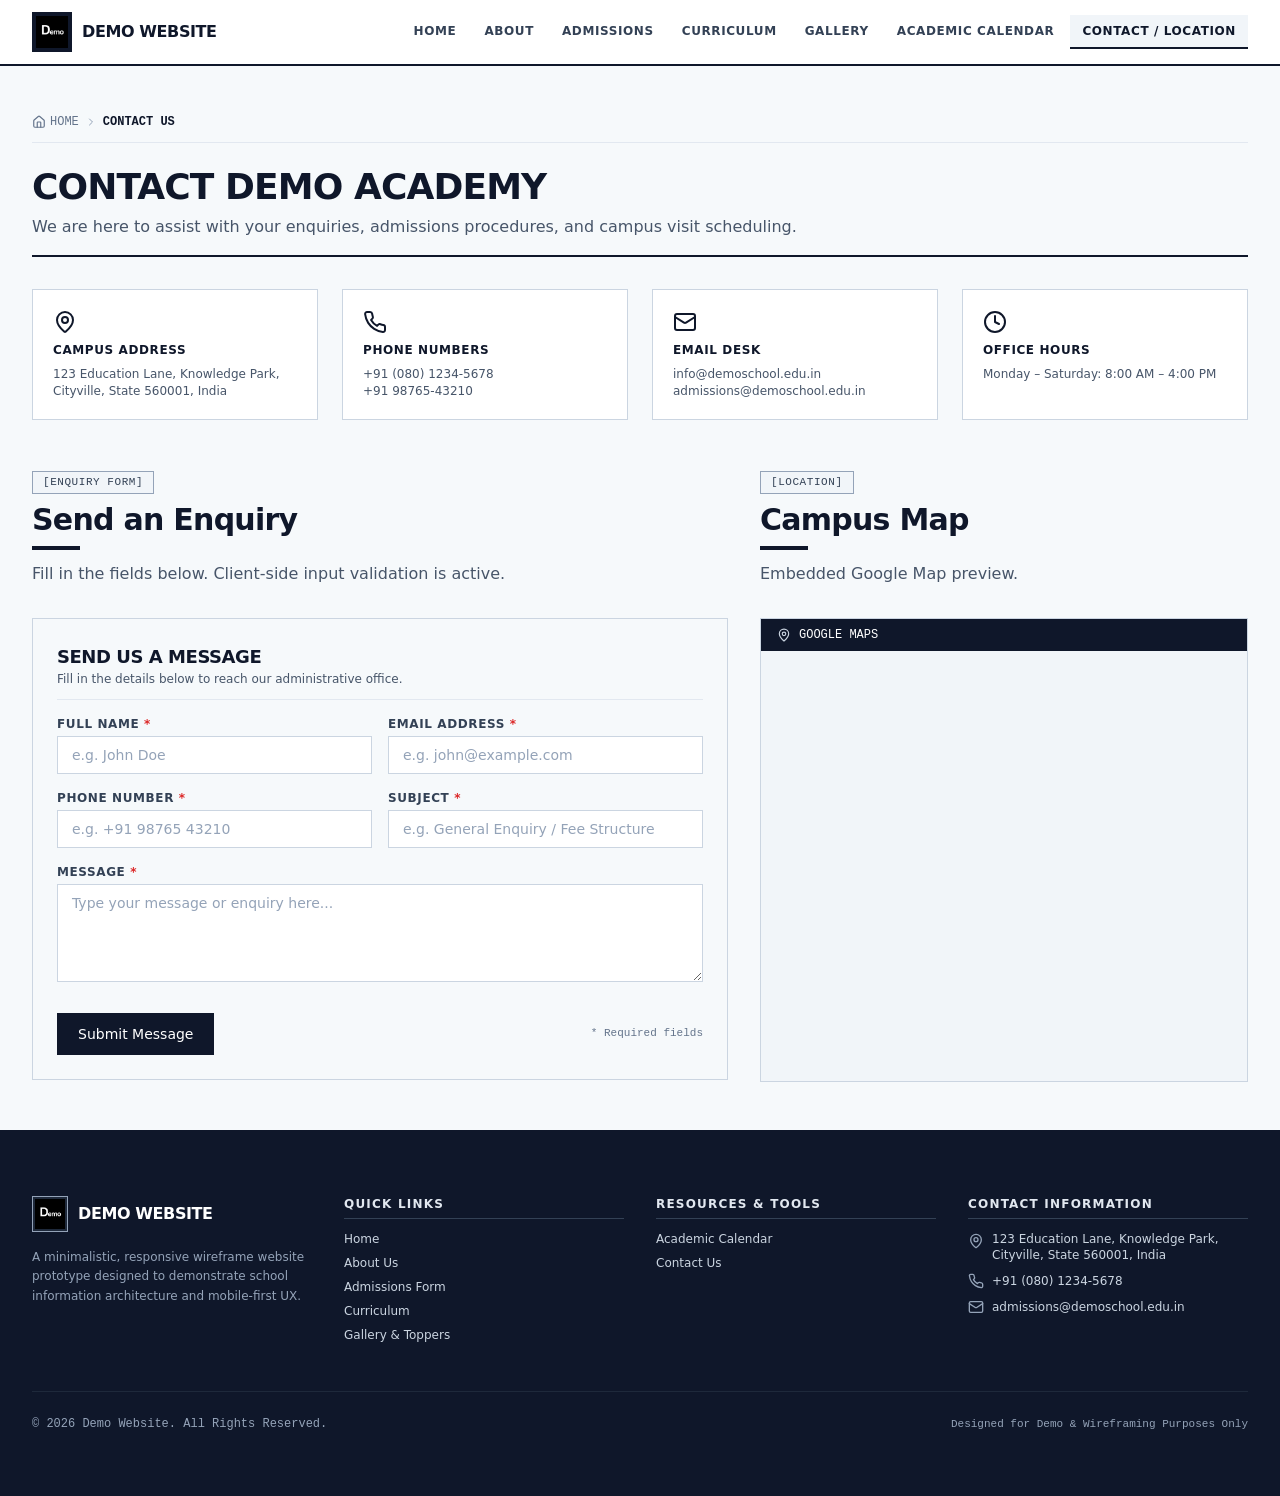
<file: contact.html>
<!DOCTYPE html><!--JtT0wkgmm4kEz2TvCY3ZI--><html lang="en" class="scroll-smooth"><head><meta charSet="utf-8"/><meta name="viewport" content="width=device-width, initial-scale=1"/><link rel="stylesheet" href="/_next/static/css/7f4fc57c13360d14.css" data-precedence="next"/><link rel="preload" as="script" fetchPriority="low" href="/_next/static/chunks/webpack-2eb758dea75faf50.js"/><script src="/_next/static/chunks/4bd1b696-c023c6e3521b1417.js" async=""></script><script src="/_next/static/chunks/255-9acdc15b78d766e6.js" async=""></script><script src="/_next/static/chunks/main-app-6a6bb898faec9967.js" async=""></script><script src="/_next/static/chunks/553-554000692e55051f.js" async=""></script><script src="/_next/static/chunks/239-3f0a32b3134b0ec6.js" async=""></script><script src="/_next/static/chunks/app/layout-1d3748e391a075b8.js" async=""></script><script src="/_next/static/chunks/456-222115ef78d8c391.js" async=""></script><script src="/_next/static/chunks/app/contact/page-f5e666231972e2ab.js" async=""></script><title>Contact Us | Demo Academy School Wireframe</title><meta name="description" content="Get in touch with Demo Academy&#x27;s administrative desk, submit an online enquiry, or visit our campus."/><meta name="author" content="Demo website"/><meta name="keywords" content="Demo website,School website,Wireframe website,Next.js school prototype,School admissions,Academic calendar"/><meta name="creator" content="Dhamodhar"/><meta property="og:title" content="Demo Website"/><meta property="og:description" content="A clean, responsive dummy school website wireframe prototype."/><meta property="og:url" content="https://demo-website-srmw.vercel.app"/><meta property="og:site_name" content="Demo website"/><meta property="og:locale" content="en_US"/><meta property="og:image" content="https://demo-website-srmw.vercel.app/images/banner.png"/><meta property="og:image:width" content="1200"/><meta property="og:image:height" content="630"/><meta property="og:image:alt" content="Demo Website OG Banner"/><meta property="og:type" content="website"/><meta name="twitter:card" content="summary_large_image"/><meta name="twitter:title" content="Demo Website"/><meta name="twitter:description" content="A clean, responsive dummy school website wireframe prototype."/><meta name="twitter:image" content="https://demo-website-srmw.vercel.app/images/banner.png"/><link rel="shortcut icon" href="/images/logo-og.png"/><link rel="icon" href="/images/logo-og.png"/><link rel="apple-touch-icon" href="/images/logo-og.png"/><script src="/_next/static/chunks/polyfills-42372ed130431b0a.js" noModule=""></script></head><body class="flex min-h-screen flex-col bg-slate-100/60 text-slate-900 antialiased selection:bg-slate-900 selection:text-white"><div hidden=""><!--$--><!--/$--></div><header class="sticky top-0 z-40 w-full border-b-2 border-slate-900 bg-white/95 backdrop-blur-xs"><div class="mx-auto max-w-7xl px-4 sm:px-6 lg:px-8"><div class="flex h-16 items-center justify-between"><a class="flex items-center gap-2.5 group focus:outline-hidden" href="/"><div class="flex h-10 w-10 items-center justify-center border-2 border-slate-900 bg-slate-900 overflow-hidden"><img alt="Demo Website Logo" loading="lazy" width="40" height="40" decoding="async" data-nimg="1" class="h-full w-full object-contain p-0.5" style="color:transparent" src="/images/logo-og.png"/></div><div class="flex flex-col"><span class="text-base font-black tracking-tight text-slate-900 uppercase leading-none">DEMO WEBSITE</span></div></a><nav class="hidden lg:flex items-center space-x-1" aria-label="Main Navigation"><a class="px-3 py-2 text-xs font-bold uppercase tracking-wider transition-colors relative border-b-2 text-slate-700 border-transparent hover:text-slate-900 hover:bg-slate-50 hover:border-slate-300" href="/">Home</a><a class="px-3 py-2 text-xs font-bold uppercase tracking-wider transition-colors relative border-b-2 text-slate-700 border-transparent hover:text-slate-900 hover:bg-slate-50 hover:border-slate-300" href="/about">About</a><a class="px-3 py-2 text-xs font-bold uppercase tracking-wider transition-colors relative border-b-2 text-slate-700 border-transparent hover:text-slate-900 hover:bg-slate-50 hover:border-slate-300" href="/admissions">Admissions</a><a class="px-3 py-2 text-xs font-bold uppercase tracking-wider transition-colors relative border-b-2 text-slate-700 border-transparent hover:text-slate-900 hover:bg-slate-50 hover:border-slate-300" href="/curriculum">Curriculum</a><a class="px-3 py-2 text-xs font-bold uppercase tracking-wider transition-colors relative border-b-2 text-slate-700 border-transparent hover:text-slate-900 hover:bg-slate-50 hover:border-slate-300" href="/gallery">Gallery</a><a class="px-3 py-2 text-xs font-bold uppercase tracking-wider transition-colors relative border-b-2 text-slate-700 border-transparent hover:text-slate-900 hover:bg-slate-50 hover:border-slate-300" href="/academic-calendar">Academic Calendar</a><a class="px-3 py-2 text-xs font-bold uppercase tracking-wider transition-colors relative border-b-2 text-slate-900 border-slate-900 bg-slate-100" href="/contact">Contact / Location</a></nav><div class="flex items-center lg:hidden"><button aria-label="Open main navigation menu" aria-expanded="false" class="p-2 border-2 border-slate-900 text-slate-900 hover:bg-slate-100 transition-colors focus:outline-hidden focus:ring-2 focus:ring-slate-900"><svg xmlns="http://www.w3.org/2000/svg" width="24" height="24" viewBox="0 0 24 24" fill="none" stroke="currentColor" stroke-width="2" stroke-linecap="round" stroke-linejoin="round" class="lucide lucide-menu h-6 w-6"><line x1="4" x2="20" y1="12" y2="12"></line><line x1="4" x2="20" y1="6" y2="6"></line><line x1="4" x2="20" y1="18" y2="18"></line></svg></button></div></div></div></header><main class="flex-1"><div class="mx-auto max-w-7xl px-4 py-8 sm:px-6 lg:px-8 lg:py-12 "><nav aria-label="Breadcrumb" class="mb-6 border-b border-slate-200 pb-3"><ol class="flex flex-wrap items-center text-xs font-mono text-slate-500 gap-1.5"><li><a class="flex items-center gap-1 hover:text-slate-900 transition-colors" href="/"><svg xmlns="http://www.w3.org/2000/svg" width="24" height="24" viewBox="0 0 24 24" fill="none" stroke="currentColor" stroke-width="2" stroke-linecap="round" stroke-linejoin="round" class="lucide lucide-house h-3.5 w-3.5"><path d="M15 21v-8a1 1 0 0 0-1-1h-4a1 1 0 0 0-1 1v8"></path><path d="M3 10a2 2 0 0 1 .709-1.528l7-5.999a2 2 0 0 1 2.582 0l7 5.999A2 2 0 0 1 21 10v9a2 2 0 0 1-2 2H5a2 2 0 0 1-2-2z"></path></svg><span>HOME</span></a></li><li class="flex items-center gap-1.5"><svg xmlns="http://www.w3.org/2000/svg" width="24" height="24" viewBox="0 0 24 24" fill="none" stroke="currentColor" stroke-width="2" stroke-linecap="round" stroke-linejoin="round" class="lucide lucide-chevron-right h-3 w-3 text-slate-400"><path d="m9 18 6-6-6-6"></path></svg><span class="font-semibold text-slate-900 uppercase" aria-current="page">Contact Us</span></li></ol></nav><div class="mb-8 border-b-2 border-slate-900 pb-4"><h1 class="text-3xl font-black uppercase tracking-tight text-slate-900 md:text-4xl">Contact Demo Academy</h1><p class="mt-2 text-sm text-slate-600 md:text-base max-w-3xl leading-relaxed">We are here to assist with your enquiries, admissions procedures, and campus visit scheduling.</p></div><div class="space-y-12"><section class="grid grid-cols-1 sm:grid-cols-2 lg:grid-cols-4 gap-6"><div class="border border-slate-300 bg-white p-5 shadow-2xs  space-y-2 p-5 border border-slate-300 bg-white"><svg xmlns="http://www.w3.org/2000/svg" width="24" height="24" viewBox="0 0 24 24" fill="none" stroke="currentColor" stroke-width="2" stroke-linecap="round" stroke-linejoin="round" class="lucide lucide-map-pin h-6 w-6 text-slate-900"><path d="M20 10c0 4.993-5.539 10.193-7.399 11.799a1 1 0 0 1-1.202 0C9.539 20.193 4 14.993 4 10a8 8 0 0 1 16 0"></path><circle cx="12" cy="10" r="3"></circle></svg><h4 class="font-bold text-xs uppercase tracking-wider text-slate-900">Campus Address</h4><p class="text-xs text-slate-600 leading-snug">123 Education Lane, Knowledge Park, Cityville, State 560001, India</p></div><div class="border border-slate-300 bg-white p-5 shadow-2xs  space-y-2 p-5 border border-slate-300 bg-white"><svg xmlns="http://www.w3.org/2000/svg" width="24" height="24" viewBox="0 0 24 24" fill="none" stroke="currentColor" stroke-width="2" stroke-linecap="round" stroke-linejoin="round" class="lucide lucide-phone h-6 w-6 text-slate-900"><path d="M22 16.92v3a2 2 0 0 1-2.18 2 19.79 19.79 0 0 1-8.63-3.07 19.5 19.5 0 0 1-6-6 19.79 19.79 0 0 1-3.07-8.67A2 2 0 0 1 4.11 2h3a2 2 0 0 1 2 1.72 12.84 12.84 0 0 0 .7 2.81 2 2 0 0 1-.45 2.11L8.09 9.91a16 16 0 0 0 6 6l1.27-1.27a2 2 0 0 1 2.11-.45 12.84 12.84 0 0 0 2.81.7A2 2 0 0 1 22 16.92z"></path></svg><h4 class="font-bold text-xs uppercase tracking-wider text-slate-900">Phone Numbers</h4><p class="text-xs text-slate-600 leading-snug">+91 (080) 1234-5678<br/>+91 98765-43210</p></div><div class="border border-slate-300 bg-white p-5 shadow-2xs  space-y-2 p-5 border border-slate-300 bg-white"><svg xmlns="http://www.w3.org/2000/svg" width="24" height="24" viewBox="0 0 24 24" fill="none" stroke="currentColor" stroke-width="2" stroke-linecap="round" stroke-linejoin="round" class="lucide lucide-mail h-6 w-6 text-slate-900"><rect width="20" height="16" x="2" y="4" rx="2"></rect><path d="m22 7-8.97 5.7a1.94 1.94 0 0 1-2.06 0L2 7"></path></svg><h4 class="font-bold text-xs uppercase tracking-wider text-slate-900">Email Desk</h4><p class="text-xs text-slate-600 leading-snug">info@demoschool.edu.in<br/>admissions@demoschool.edu.in</p></div><div class="border border-slate-300 bg-white p-5 shadow-2xs  space-y-2 p-5 border border-slate-300 bg-white"><svg xmlns="http://www.w3.org/2000/svg" width="24" height="24" viewBox="0 0 24 24" fill="none" stroke="currentColor" stroke-width="2" stroke-linecap="round" stroke-linejoin="round" class="lucide lucide-clock h-6 w-6 text-slate-900"><circle cx="12" cy="12" r="10"></circle><polyline points="12 6 12 12 16 14"></polyline></svg><h4 class="font-bold text-xs uppercase tracking-wider text-slate-900">Office Hours</h4><p class="text-xs text-slate-600 leading-snug">Monday – Saturday: 8:00 AM – 4:00 PM</p></div></section><section class="grid grid-cols-1 lg:grid-cols-12 gap-8 items-start"><div class="lg:col-span-7"><div class="mb-8  "><span class="inline-block mb-2 px-2.5 py-0.5 border border-slate-400 bg-slate-100 text-[11px] font-mono tracking-wider uppercase text-slate-700">[<!-- -->ENQUIRY FORM<!-- -->]</span><h2 class="text-2xl font-bold tracking-tight text-slate-900 md:text-3xl">Send an Enquiry</h2><div class="mt-2 h-1 w-12 bg-slate-900 "></div><p class="mt-3 text-sm text-slate-600 md:text-base max-w-3xl leading-relaxed">Fill in the fields below. Client-side input validation is active.</p></div><form noValidate="" class="space-y-4 border border-slate-300 bg-slate-50/50 p-5 md:p-6"><div class="border-b border-slate-200 pb-3 mb-2"><h3 class="text-lg font-bold text-slate-900 uppercase tracking-tight">Send Us a Message</h3><p class="text-xs text-slate-600">Fill in the details below to reach our administrative office.</p></div><div class="grid grid-cols-1 md:grid-cols-2 gap-4"><div class="w-full"><label for="_R_5pmlubtb_" class="block text-xs font-semibold uppercase tracking-wider text-slate-700 mb-1">Full Name<!-- --> <span class="text-red-600 font-bold">*</span></label><input id="_R_5pmlubtb_" aria-invalid="false" required="" class="w-full border px-3.5 py-2 text-sm text-slate-900 bg-white placeholder-slate-400 focus:outline-hidden focus:ring-2 focus:ring-slate-900 transition-colors border-slate-300 hover:border-slate-400 " placeholder="e.g. John Doe" name="name" value=""/></div><div class="w-full"><label for="_R_9pmlubtb_" class="block text-xs font-semibold uppercase tracking-wider text-slate-700 mb-1">Email Address<!-- --> <span class="text-red-600 font-bold">*</span></label><input id="_R_9pmlubtb_" aria-invalid="false" required="" class="w-full border px-3.5 py-2 text-sm text-slate-900 bg-white placeholder-slate-400 focus:outline-hidden focus:ring-2 focus:ring-slate-900 transition-colors border-slate-300 hover:border-slate-400 " type="email" placeholder="e.g. john@example.com" name="email" value=""/></div></div><div class="grid grid-cols-1 md:grid-cols-2 gap-4"><div class="w-full"><label for="_R_69mlubtb_" class="block text-xs font-semibold uppercase tracking-wider text-slate-700 mb-1">Phone Number<!-- --> <span class="text-red-600 font-bold">*</span></label><input id="_R_69mlubtb_" aria-invalid="false" required="" class="w-full border px-3.5 py-2 text-sm text-slate-900 bg-white placeholder-slate-400 focus:outline-hidden focus:ring-2 focus:ring-slate-900 transition-colors border-slate-300 hover:border-slate-400 " type="tel" placeholder="e.g. +91 98765 43210" name="phone" value=""/></div><div class="w-full"><label for="_R_a9mlubtb_" class="block text-xs font-semibold uppercase tracking-wider text-slate-700 mb-1">Subject<!-- --> <span class="text-red-600 font-bold">*</span></label><input id="_R_a9mlubtb_" aria-invalid="false" required="" class="w-full border px-3.5 py-2 text-sm text-slate-900 bg-white placeholder-slate-400 focus:outline-hidden focus:ring-2 focus:ring-slate-900 transition-colors border-slate-300 hover:border-slate-400 " placeholder="e.g. General Enquiry / Fee Structure" name="subject" value=""/></div></div><div class="w-full"><label for="_R_2pmlubtb_" class="block text-xs font-semibold uppercase tracking-wider text-slate-700 mb-1">Message<!-- --> <span class="text-red-600 font-bold">*</span></label><textarea id="_R_2pmlubtb_" aria-invalid="false" required="" rows="4" class="w-full border px-3.5 py-2 text-sm text-slate-900 bg-white placeholder-slate-400 focus:outline-hidden focus:ring-2 focus:ring-slate-900 transition-colors border-slate-300 hover:border-slate-400 " name="message" placeholder="Type your message or enquiry here..."></textarea></div><div class="pt-2 flex flex-col sm:flex-row items-center justify-between gap-4"><button class="inline-flex items-center justify-center font-medium transition-colors duration-200 focus:outline-hidden focus:ring-2 focus:ring-slate-400 focus:ring-offset-2 disabled:opacity-50 disabled:pointer-events-none rounded-none border bg-slate-900 text-white border-slate-900 hover:bg-slate-800 hover:border-slate-800 text-sm px-5 py-2.5 min-h-[40px] w-full sm:w-auto" type="submit">Submit Message</button><span class="text-[11px] font-mono text-slate-500">* Required fields</span></div></form></div><div class="lg:col-span-5 space-y-4"><div class="mb-8  "><span class="inline-block mb-2 px-2.5 py-0.5 border border-slate-400 bg-slate-100 text-[11px] font-mono tracking-wider uppercase text-slate-700">[<!-- -->LOCATION<!-- -->]</span><h2 class="text-2xl font-bold tracking-tight text-slate-900 md:text-3xl">Campus Map</h2><div class="mt-2 h-1 w-12 bg-slate-900 "></div><p class="mt-3 text-sm text-slate-600 md:text-base max-w-3xl leading-relaxed">Embedded Google Map preview.</p></div><div class="w-full overflow-hidden border border-slate-300 bg-slate-100 "><div class="bg-slate-900 px-4 py-2 text-xs font-mono text-white flex items-center justify-between"><span class="flex items-center gap-2"><svg xmlns="http://www.w3.org/2000/svg" width="24" height="24" viewBox="0 0 24 24" fill="none" stroke="currentColor" stroke-width="2" stroke-linecap="round" stroke-linejoin="round" class="lucide lucide-map-pin h-3.5 w-3.5 text-slate-300"><path d="M20 10c0 4.993-5.539 10.193-7.399 11.799a1 1 0 0 1-1.202 0C9.539 20.193 4 14.993 4 10a8 8 0 0 1 16 0"></path><circle cx="12" cy="10" r="3"></circle></svg>GOOGLE MAPS</span></div><div class="relative w-full h-[430px]"><iframe title="School location Google Map embed" src="https://maps.google.com/maps?q=123%20Education%20Lane%2C%20Knowledge%20Park%2C%20Cityville%2C%20State%20560001%2C%20India&amp;t=&amp;z=13&amp;ie=UTF8&amp;iwloc=&amp;output=embed" width="100%" height="100%" style="border:0" loading="lazy" referrerPolicy="no-referrer-when-downgrade" class="w-full h-full grayscale opacity-90 hover:grayscale-0 transition-all duration-300"></iframe></div></div></div></section></div></div><!--$--><!--/$--></main><footer class="border-t-2 border-slate-900 bg-slate-900 text-white"><div class="mx-auto max-w-7xl px-4 py-12 sm:px-6 lg:px-8 lg:py-16"><div class="grid grid-cols-1 gap-8 md:grid-cols-2 lg:grid-cols-4"><div class="space-y-4"><div class="flex items-center gap-2.5"><div class="flex h-9 w-9 items-center justify-center border border-slate-400 bg-slate-800 text-white overflow-hidden"><img alt="Demo Website Logo" loading="lazy" width="36" height="36" decoding="async" data-nimg="1" class="h-full w-full object-contain p-0.5" style="color:transparent" src="/images/logo-og.png"/></div><span class="text-base font-extrabold uppercase tracking-tight text-white">DEMO WEBSITE</span></div><p class="text-xs text-slate-400 leading-relaxed">A minimalistic, responsive wireframe website prototype designed to demonstrate school information architecture and mobile-first UX.</p></div><div class="space-y-3"><h3 class="text-xs font-bold uppercase tracking-widest text-slate-200 border-b border-slate-700 pb-1.5">Quick Links</h3><ul class="space-y-2 text-xs text-slate-300 font-medium"><li><a class="hover:text-white transition-colors hover:underline" href="/">Home</a></li><li><a class="hover:text-white transition-colors hover:underline" href="/about">About Us</a></li><li><a class="hover:text-white transition-colors hover:underline" href="/admissions">Admissions Form</a></li><li><a class="hover:text-white transition-colors hover:underline" href="/curriculum">Curriculum</a></li><li><a class="hover:text-white transition-colors hover:underline" href="/gallery">Gallery &amp; Toppers</a></li></ul></div><div class="space-y-3"><h3 class="text-xs font-bold uppercase tracking-widest text-slate-200 border-b border-slate-700 pb-1.5">Resources &amp; Tools</h3><ul class="space-y-2 text-xs text-slate-300 font-medium"><li><a class="hover:text-white transition-colors hover:underline" href="/academic-calendar">Academic Calendar</a></li><li><a class="hover:text-white transition-colors hover:underline" href="/contact">Contact Us</a></li></ul></div><div class="space-y-3"><h3 class="text-xs font-bold uppercase tracking-widest text-slate-200 border-b border-slate-700 pb-1.5">Contact Information</h3><ul class="space-y-2.5 text-xs text-slate-300"><li class="flex items-start gap-2"><svg xmlns="http://www.w3.org/2000/svg" width="24" height="24" viewBox="0 0 24 24" fill="none" stroke="currentColor" stroke-width="2" stroke-linecap="round" stroke-linejoin="round" class="lucide lucide-map-pin h-4 w-4 text-slate-400 shrink-0 mt-0.5"><path d="M20 10c0 4.993-5.539 10.193-7.399 11.799a1 1 0 0 1-1.202 0C9.539 20.193 4 14.993 4 10a8 8 0 0 1 16 0"></path><circle cx="12" cy="10" r="3"></circle></svg><span>123 Education Lane, Knowledge Park, Cityville, State 560001, India</span></li><li class="flex items-center gap-2"><svg xmlns="http://www.w3.org/2000/svg" width="24" height="24" viewBox="0 0 24 24" fill="none" stroke="currentColor" stroke-width="2" stroke-linecap="round" stroke-linejoin="round" class="lucide lucide-phone h-4 w-4 text-slate-400 shrink-0"><path d="M22 16.92v3a2 2 0 0 1-2.18 2 19.79 19.79 0 0 1-8.63-3.07 19.5 19.5 0 0 1-6-6 19.79 19.79 0 0 1-3.07-8.67A2 2 0 0 1 4.11 2h3a2 2 0 0 1 2 1.72 12.84 12.84 0 0 0 .7 2.81 2 2 0 0 1-.45 2.11L8.09 9.91a16 16 0 0 0 6 6l1.27-1.27a2 2 0 0 1 2.11-.45 12.84 12.84 0 0 0 2.81.7A2 2 0 0 1 22 16.92z"></path></svg><span>+91 (080) 1234-5678</span></li><li class="flex items-center gap-2"><svg xmlns="http://www.w3.org/2000/svg" width="24" height="24" viewBox="0 0 24 24" fill="none" stroke="currentColor" stroke-width="2" stroke-linecap="round" stroke-linejoin="round" class="lucide lucide-mail h-4 w-4 text-slate-400 shrink-0"><rect width="20" height="16" x="2" y="4" rx="2"></rect><path d="m22 7-8.97 5.7a1.94 1.94 0 0 1-2.06 0L2 7"></path></svg><span>admissions@demoschool.edu.in</span></li></ul></div></div><div class="mt-12 border-t border-slate-800 pt-6 flex flex-col sm:flex-row items-center justify-between text-xs font-mono text-slate-400 gap-4"><p>© 2026 Demo Website. All Rights Reserved.</p><p class="text-[11px]">Designed for Demo &amp; Wireframing Purposes Only</p></div></div></footer><script src="/_next/static/chunks/webpack-2eb758dea75faf50.js" id="_R_" async=""></script><script>(self.__next_f=self.__next_f||[]).push([0])</script><script>self.__next_f.push([1,"1:\"$Sreact.fragment\"\n2:I[6094,[\"553\",\"static/chunks/553-554000692e55051f.js\",\"239\",\"static/chunks/239-3f0a32b3134b0ec6.js\",\"177\",\"static/chunks/app/layout-1d3748e391a075b8.js\"],\"Navbar\"]\n3:I[9766,[],\"\"]\n4:I[8924,[],\"\"]\n5:I[2728,[\"553\",\"static/chunks/553-554000692e55051f.js\",\"239\",\"static/chunks/239-3f0a32b3134b0ec6.js\",\"177\",\"static/chunks/app/layout-1d3748e391a075b8.js\"],\"Footer\"]\n6:I[5606,[\"553\",\"static/chunks/553-554000692e55051f.js\",\"456\",\"static/chunks/456-222115ef78d8c391.js\",\"977\",\"static/chunks/app/contact/page-f5e666231972e2ab.js\"],\"PageContainer\"]\n7:I[7972,[\"553\",\"static/chunks/553-554000692e55051f.js\",\"456\",\"static/chunks/456-222115ef78d8c391.js\",\"977\",\"static/chunks/app/contact/page-f5e666231972e2ab.js\"],\"Card\"]\ne:I[7150,[],\"\"]\n:HL[\"/_next/static/css/7f4fc57c13360d14.css\",\"style\"]\n"])</script><script>self.__next_f.push([1,"0:{\"P\":null,\"b\":\"JtT0wkgmm4kEz2TvCY3ZI\",\"p\":\"\",\"c\":[\"\",\"contact\"],\"i\":false,\"f\":[[[\"\",{\"children\":[\"contact\",{\"children\":[\"__PAGE__\",{}]}]},\"$undefined\",\"$undefined\",true],[\"\",[\"$\",\"$1\",\"c\",{\"children\":[[[\"$\",\"link\",\"0\",{\"rel\":\"stylesheet\",\"href\":\"/_next/static/css/7f4fc57c13360d14.css\",\"precedence\":\"next\",\"crossOrigin\":\"$undefined\",\"nonce\":\"$undefined\"}]],[\"$\",\"html\",null,{\"lang\":\"en\",\"className\":\"scroll-smooth\",\"children\":[\"$\",\"body\",null,{\"className\":\"flex min-h-screen flex-col bg-slate-100/60 text-slate-900 antialiased selection:bg-slate-900 selection:text-white\",\"children\":[[\"$\",\"$L2\",null,{}],[\"$\",\"main\",null,{\"className\":\"flex-1\",\"children\":[\"$\",\"$L3\",null,{\"parallelRouterKey\":\"children\",\"error\":\"$undefined\",\"errorStyles\":\"$undefined\",\"errorScripts\":\"$undefined\",\"template\":[\"$\",\"$L4\",null,{}],\"templateStyles\":\"$undefined\",\"templateScripts\":\"$undefined\",\"notFound\":[[[\"$\",\"title\",null,{\"children\":\"404: This page could not be found.\"}],[\"$\",\"div\",null,{\"style\":{\"fontFamily\":\"system-ui,\\\"Segoe UI\\\",Roboto,Helvetica,Arial,sans-serif,\\\"Apple Color Emoji\\\",\\\"Segoe UI Emoji\\\"\",\"height\":\"100vh\",\"textAlign\":\"center\",\"display\":\"flex\",\"flexDirection\":\"column\",\"alignItems\":\"center\",\"justifyContent\":\"center\"},\"children\":[\"$\",\"div\",null,{\"children\":[[\"$\",\"style\",null,{\"dangerouslySetInnerHTML\":{\"__html\":\"body{color:#000;background:#fff;margin:0}.next-error-h1{border-right:1px solid rgba(0,0,0,.3)}@media (prefers-color-scheme:dark){body{color:#fff;background:#000}.next-error-h1{border-right:1px solid rgba(255,255,255,.3)}}\"}}],[\"$\",\"h1\",null,{\"className\":\"next-error-h1\",\"style\":{\"display\":\"inline-block\",\"margin\":\"0 20px 0 0\",\"padding\":\"0 23px 0 0\",\"fontSize\":24,\"fontWeight\":500,\"verticalAlign\":\"top\",\"lineHeight\":\"49px\"},\"children\":404}],[\"$\",\"div\",null,{\"style\":{\"display\":\"inline-block\"},\"children\":[\"$\",\"h2\",null,{\"style\":{\"fontSize\":14,\"fontWeight\":400,\"lineHeight\":\"49px\",\"margin\":0},\"children\":\"This page could not be found.\"}]}]]}]}]],[]],\"forbidden\":\"$undefined\",\"unauthorized\":\"$undefined\"}]}],[\"$\",\"$L5\",null,{}]]}]}]]}],{\"children\":[\"contact\",[\"$\",\"$1\",\"c\",{\"children\":[null,[\"$\",\"$L3\",null,{\"parallelRouterKey\":\"children\",\"error\":\"$undefined\",\"errorStyles\":\"$undefined\",\"errorScripts\":\"$undefined\",\"template\":[\"$\",\"$L4\",null,{}],\"templateStyles\":\"$undefined\",\"templateScripts\":\"$undefined\",\"notFound\":\"$undefined\",\"forbidden\":\"$undefined\",\"unauthorized\":\"$undefined\"}]]}],{\"children\":[\"__PAGE__\",[\"$\",\"$1\",\"c\",{\"children\":[[\"$\",\"$L6\",null,{\"breadcrumbs\":[{\"label\":\"Contact Us\"}],\"title\":\"Contact Demo Academy\",\"subtitle\":\"We are here to assist with your enquiries, admissions procedures, and campus visit scheduling.\",\"children\":[\"$\",\"div\",null,{\"className\":\"space-y-12\",\"children\":[[\"$\",\"section\",null,{\"className\":\"grid grid-cols-1 sm:grid-cols-2 lg:grid-cols-4 gap-6\",\"children\":[[\"$\",\"$L7\",null,{\"className\":\"space-y-2 p-5 border border-slate-300 bg-white\",\"children\":[[\"$\",\"svg\",null,{\"ref\":\"$undefined\",\"xmlns\":\"http://www.w3.org/2000/svg\",\"width\":24,\"height\":24,\"viewBox\":\"0 0 24 24\",\"fill\":\"none\",\"stroke\":\"currentColor\",\"strokeWidth\":2,\"strokeLinecap\":\"round\",\"strokeLinejoin\":\"round\",\"className\":\"lucide lucide-map-pin h-6 w-6 text-slate-900\",\"children\":[[\"$\",\"path\",\"1r0f0z\",{\"d\":\"M20 10c0 4.993-5.539 10.193-7.399 11.799a1 1 0 0 1-1.202 0C9.539 20.193 4 14.993 4 10a8 8 0 0 1 16 0\"}],[\"$\",\"circle\",\"ilqhr7\",{\"cx\":\"12\",\"cy\":\"10\",\"r\":\"3\"}],\"$undefined\"]}],[\"$\",\"h4\",null,{\"className\":\"font-bold text-xs uppercase tracking-wider text-slate-900\",\"children\":\"Campus Address\"}],[\"$\",\"p\",null,{\"className\":\"text-xs text-slate-600 leading-snug\",\"children\":\"123 Education Lane, Knowledge Park, Cityville, State 560001, India\"}]]}],[\"$\",\"$L7\",null,{\"className\":\"space-y-2 p-5 border border-slate-300 bg-white\",\"children\":[[\"$\",\"svg\",null,{\"ref\":\"$undefined\",\"xmlns\":\"http://www.w3.org/2000/svg\",\"width\":24,\"height\":24,\"viewBox\":\"0 0 24 24\",\"fill\":\"none\",\"stroke\":\"currentColor\",\"strokeWidth\":2,\"strokeLinecap\":\"round\",\"strokeLinejoin\":\"round\",\"className\":\"lucide lucide-phone h-6 w-6 text-slate-900\",\"children\":[[\"$\",\"path\",\"foiqr5\",{\"d\":\"M22 16.92v3a2 2 0 0 1-2.18 2 19.79 19.79 0 0 1-8.63-3.07 19.5 19.5 0 0 1-6-6 19.79 19.79 0 0 1-3.07-8.67A2 2 0 0 1 4.11 2h3a2 2 0 0 1 2 1.72 12.84 12.84 0 0 0 .7 2.81 2 2 0 0 1-.45 2.11L8.09 9.91a16 16 0 0 0 6 6l1.27-1.27a2 2 0 0 1 2.11-.45 12.84 12.84 0 0 0 2.81.7A2 2 0 0 1 22 16.92z\"}],\"$undefined\"]}],[\"$\",\"h4\",null,{\"className\":\"font-bold text-xs uppercase tracking-wider text-slate-900\",\"children\":\"Phone Numbers\"}],[\"$\",\"p\",null,{\"className\":\"text-xs text-slate-600 leading-snug\",\"children\":[\"+91 (080) 1234-5678\",\"$L8\",\"+91 98765-43210\"]}]]}],\"$L9\",\"$La\"]}],\"$Lb\"]}]}],null,\"$Lc\"]}],{},null,false]},null,false]},null,false],\"$Ld\",false]],\"m\":\"$undefined\",\"G\":[\"$e\",[]],\"s\":false,\"S\":true}\n"])</script><script>self.__next_f.push([1,"f:I[8460,[\"553\",\"static/chunks/553-554000692e55051f.js\",\"456\",\"static/chunks/456-222115ef78d8c391.js\",\"977\",\"static/chunks/app/contact/page-f5e666231972e2ab.js\"],\"SectionHeader\"]\n10:I[2265,[\"553\",\"static/chunks/553-554000692e55051f.js\",\"456\",\"static/chunks/456-222115ef78d8c391.js\",\"977\",\"static/chunks/app/contact/page-f5e666231972e2ab.js\"],\"ContactForm\"]\n11:I[4144,[\"553\",\"static/chunks/553-554000692e55051f.js\",\"456\",\"static/chunks/456-222115ef78d8c391.js\",\"977\",\"static/chunks/app/contact/page-f5e666231972e2ab.js\"],\"GoogleMap\"]\n12:I[4431,[],\"OutletBoundary\"]\n14:I[5278,[],\"AsyncMetadataOutlet\"]\n16:I[4431,[],\"ViewportBoundary\"]\n18:I[4431,[],\"MetadataBoundary\"]\n19:\"$Sreact.suspense\"\n8:[\"$\",\"br\",null,{}]\n"])</script><script>self.__next_f.push([1,"9:[\"$\",\"$L7\",null,{\"className\":\"space-y-2 p-5 border border-slate-300 bg-white\",\"children\":[[\"$\",\"svg\",null,{\"ref\":\"$undefined\",\"xmlns\":\"http://www.w3.org/2000/svg\",\"width\":24,\"height\":24,\"viewBox\":\"0 0 24 24\",\"fill\":\"none\",\"stroke\":\"currentColor\",\"strokeWidth\":2,\"strokeLinecap\":\"round\",\"strokeLinejoin\":\"round\",\"className\":\"lucide lucide-mail h-6 w-6 text-slate-900\",\"children\":[[\"$\",\"rect\",\"18n3k1\",{\"width\":\"20\",\"height\":\"16\",\"x\":\"2\",\"y\":\"4\",\"rx\":\"2\"}],[\"$\",\"path\",\"1ocrg3\",{\"d\":\"m22 7-8.97 5.7a1.94 1.94 0 0 1-2.06 0L2 7\"}],\"$undefined\"]}],[\"$\",\"h4\",null,{\"className\":\"font-bold text-xs uppercase tracking-wider text-slate-900\",\"children\":\"Email Desk\"}],[\"$\",\"p\",null,{\"className\":\"text-xs text-slate-600 leading-snug\",\"children\":[\"info@demoschool.edu.in\",[\"$\",\"br\",null,{}],\"admissions@demoschool.edu.in\"]}]]}]\n"])</script><script>self.__next_f.push([1,"a:[\"$\",\"$L7\",null,{\"className\":\"space-y-2 p-5 border border-slate-300 bg-white\",\"children\":[[\"$\",\"svg\",null,{\"ref\":\"$undefined\",\"xmlns\":\"http://www.w3.org/2000/svg\",\"width\":24,\"height\":24,\"viewBox\":\"0 0 24 24\",\"fill\":\"none\",\"stroke\":\"currentColor\",\"strokeWidth\":2,\"strokeLinecap\":\"round\",\"strokeLinejoin\":\"round\",\"className\":\"lucide lucide-clock h-6 w-6 text-slate-900\",\"children\":[[\"$\",\"circle\",\"1mglay\",{\"cx\":\"12\",\"cy\":\"12\",\"r\":\"10\"}],[\"$\",\"polyline\",\"68esgv\",{\"points\":\"12 6 12 12 16 14\"}],\"$undefined\"]}],[\"$\",\"h4\",null,{\"className\":\"font-bold text-xs uppercase tracking-wider text-slate-900\",\"children\":\"Office Hours\"}],[\"$\",\"p\",null,{\"className\":\"text-xs text-slate-600 leading-snug\",\"children\":\"Monday – Saturday: 8:00 AM – 4:00 PM\"}]]}]\n"])</script><script>self.__next_f.push([1,"b:[\"$\",\"section\",null,{\"className\":\"grid grid-cols-1 lg:grid-cols-12 gap-8 items-start\",\"children\":[[\"$\",\"div\",null,{\"className\":\"lg:col-span-7\",\"children\":[[\"$\",\"$Lf\",null,{\"title\":\"Send an Enquiry\",\"subtitle\":\"Fill in the fields below. Client-side input validation is active.\",\"badge\":\"ENQUIRY FORM\"}],[\"$\",\"$L10\",null,{}]]}],[\"$\",\"div\",null,{\"className\":\"lg:col-span-5 space-y-4\",\"children\":[[\"$\",\"$Lf\",null,{\"title\":\"Campus Map\",\"subtitle\":\"Embedded Google Map preview.\",\"badge\":\"LOCATION\"}],[\"$\",\"$L11\",null,{\"address\":\"123 Education Lane, Knowledge Park, Cityville, State 560001, India\",\"height\":\"h-[430px]\"}]]}]]}]\nc:[\"$\",\"$L12\",null,{\"children\":[\"$L13\",[\"$\",\"$L14\",null,{\"promise\":\"$@15\"}]]}]\nd:[\"$\",\"$1\",\"h\",{\"children\":[null,[[\"$\",\"$L16\",null,{\"children\":\"$L17\"}],null],[\"$\",\"$L18\",null,{\"children\":[\"$\",\"div\",null,{\"hidden\":true,\"children\":[\"$\",\"$19\",null,{\"fallback\":null,\"children\":\"$L1a\"}]}]}]]}]\n"])</script><script>self.__next_f.push([1,"17:[[\"$\",\"meta\",\"0\",{\"charSet\":\"utf-8\"}],[\"$\",\"meta\",\"1\",{\"name\":\"viewport\",\"content\":\"width=device-width, initial-scale=1\"}]]\n13:null\n"])</script><script>self.__next_f.push([1,"1b:I[622,[],\"IconMark\"]\n"])</script><script>self.__next_f.push([1,"15:{\"metadata\":[[\"$\",\"title\",\"0\",{\"children\":\"Contact Us | Demo Academy School Wireframe\"}],[\"$\",\"meta\",\"1\",{\"name\":\"description\",\"content\":\"Get in touch with Demo Academy's administrative desk, submit an online enquiry, or visit our campus.\"}],[\"$\",\"meta\",\"2\",{\"name\":\"author\",\"content\":\"Demo website\"}],[\"$\",\"meta\",\"3\",{\"name\":\"keywords\",\"content\":\"Demo website,School website,Wireframe website,Next.js school prototype,School admissions,Academic calendar\"}],[\"$\",\"meta\",\"4\",{\"name\":\"creator\",\"content\":\"Dhamodhar\"}],[\"$\",\"meta\",\"5\",{\"property\":\"og:title\",\"content\":\"Demo Website\"}],[\"$\",\"meta\",\"6\",{\"property\":\"og:description\",\"content\":\"A clean, responsive dummy school website wireframe prototype.\"}],[\"$\",\"meta\",\"7\",{\"property\":\"og:url\",\"content\":\"https://demo-website-srmw.vercel.app\"}],[\"$\",\"meta\",\"8\",{\"property\":\"og:site_name\",\"content\":\"Demo website\"}],[\"$\",\"meta\",\"9\",{\"property\":\"og:locale\",\"content\":\"en_US\"}],[\"$\",\"meta\",\"10\",{\"property\":\"og:image\",\"content\":\"https://demo-website-srmw.vercel.app/images/banner.png\"}],[\"$\",\"meta\",\"11\",{\"property\":\"og:image:width\",\"content\":\"1200\"}],[\"$\",\"meta\",\"12\",{\"property\":\"og:image:height\",\"content\":\"630\"}],[\"$\",\"meta\",\"13\",{\"property\":\"og:image:alt\",\"content\":\"Demo Website OG Banner\"}],[\"$\",\"meta\",\"14\",{\"property\":\"og:type\",\"content\":\"website\"}],[\"$\",\"meta\",\"15\",{\"name\":\"twitter:card\",\"content\":\"summary_large_image\"}],[\"$\",\"meta\",\"16\",{\"name\":\"twitter:title\",\"content\":\"Demo Website\"}],[\"$\",\"meta\",\"17\",{\"name\":\"twitter:description\",\"content\":\"A clean, responsive dummy school website wireframe prototype.\"}],[\"$\",\"meta\",\"18\",{\"name\":\"twitter:image\",\"content\":\"https://demo-website-srmw.vercel.app/images/banner.png\"}],[\"$\",\"link\",\"19\",{\"rel\":\"shortcut icon\",\"href\":\"/images/logo-og.png\"}],[\"$\",\"link\",\"20\",{\"rel\":\"icon\",\"href\":\"/images/logo-og.png\"}],[\"$\",\"link\",\"21\",{\"rel\":\"apple-touch-icon\",\"href\":\"/images/logo-og.png\"}],[\"$\",\"$L1b\",\"22\",{}]],\"error\":null,\"digest\":\"$undefined\"}\n"])</script><script>self.__next_f.push([1,"1a:\"$15:metadata\"\n"])</script></body></html>
</file>
<file: _next/static/css/7f4fc57c13360d14.css>
*,:after,:before{--tw-border-spacing-x:0;--tw-border-spacing-y:0;--tw-translate-x:0;--tw-translate-y:0;--tw-rotate:0;--tw-skew-x:0;--tw-skew-y:0;--tw-scale-x:1;--tw-scale-y:1;--tw-pan-x: ;--tw-pan-y: ;--tw-pinch-zoom: ;--tw-scroll-snap-strictness:proximity;--tw-gradient-from-position: ;--tw-gradient-via-position: ;--tw-gradient-to-position: ;--tw-ordinal: ;--tw-slashed-zero: ;--tw-numeric-figure: ;--tw-numeric-spacing: ;--tw-numeric-fraction: ;--tw-ring-inset: ;--tw-ring-offset-width:0px;--tw-ring-offset-color:#fff;--tw-ring-color:rgb(59 130 246/0.5);--tw-ring-offset-shadow:0 0 #0000;--tw-ring-shadow:0 0 #0000;--tw-shadow:0 0 #0000;--tw-shadow-colored:0 0 #0000;--tw-blur: ;--tw-brightness: ;--tw-contrast: ;--tw-grayscale: ;--tw-hue-rotate: ;--tw-invert: ;--tw-saturate: ;--tw-sepia: ;--tw-drop-shadow: ;--tw-backdrop-blur: ;--tw-backdrop-brightness: ;--tw-backdrop-contrast: ;--tw-backdrop-grayscale: ;--tw-backdrop-hue-rotate: ;--tw-backdrop-invert: ;--tw-backdrop-opacity: ;--tw-backdrop-saturate: ;--tw-backdrop-sepia: ;--tw-contain-size: ;--tw-contain-layout: ;--tw-contain-paint: ;--tw-contain-style: }::backdrop{--tw-border-spacing-x:0;--tw-border-spacing-y:0;--tw-translate-x:0;--tw-translate-y:0;--tw-rotate:0;--tw-skew-x:0;--tw-skew-y:0;--tw-scale-x:1;--tw-scale-y:1;--tw-pan-x: ;--tw-pan-y: ;--tw-pinch-zoom: ;--tw-scroll-snap-strictness:proximity;--tw-gradient-from-position: ;--tw-gradient-via-position: ;--tw-gradient-to-position: ;--tw-ordinal: ;--tw-slashed-zero: ;--tw-numeric-figure: ;--tw-numeric-spacing: ;--tw-numeric-fraction: ;--tw-ring-inset: ;--tw-ring-offset-width:0px;--tw-ring-offset-color:#fff;--tw-ring-color:rgb(59 130 246/0.5);--tw-ring-offset-shadow:0 0 #0000;--tw-ring-shadow:0 0 #0000;--tw-shadow:0 0 #0000;--tw-shadow-colored:0 0 #0000;--tw-blur: ;--tw-brightness: ;--tw-contrast: ;--tw-grayscale: ;--tw-hue-rotate: ;--tw-invert: ;--tw-saturate: ;--tw-sepia: ;--tw-drop-shadow: ;--tw-backdrop-blur: ;--tw-backdrop-brightness: ;--tw-backdrop-contrast: ;--tw-backdrop-grayscale: ;--tw-backdrop-hue-rotate: ;--tw-backdrop-invert: ;--tw-backdrop-opacity: ;--tw-backdrop-saturate: ;--tw-backdrop-sepia: ;--tw-contain-size: ;--tw-contain-layout: ;--tw-contain-paint: ;--tw-contain-style: }/*
! tailwindcss v3.4.19 | MIT License | https://tailwindcss.com
*/*,:after,:before{box-sizing:border-box;border:0 solid #e5e7eb}:after,:before{--tw-content:""}:host,html{line-height:1.5;-webkit-text-size-adjust:100%;-moz-tab-size:4;-o-tab-size:4;tab-size:4;font-family:ui-sans-serif,system-ui,sans-serif,Apple Color Emoji,Segoe UI Emoji,Segoe UI Symbol,Noto Color Emoji;font-feature-settings:normal;font-variation-settings:normal;-webkit-tap-highlight-color:transparent}body{margin:0;line-height:inherit}hr{height:0;color:inherit;border-top-width:1px}abbr:where([title]){-webkit-text-decoration:underline dotted;text-decoration:underline dotted}h1,h2,h3,h4,h5,h6{font-size:inherit;font-weight:inherit}a{color:inherit;text-decoration:inherit}b,strong{font-weight:bolder}code,kbd,pre,samp{font-family:ui-monospace,SFMono-Regular,Menlo,Monaco,Consolas,Liberation Mono,Courier New,monospace;font-feature-settings:normal;font-variation-settings:normal;font-size:1em}small{font-size:80%}sub,sup{font-size:75%;line-height:0;position:relative;vertical-align:baseline}sub{bottom:-.25em}sup{top:-.5em}table{text-indent:0;border-color:inherit;border-collapse:collapse}button,input,optgroup,select,textarea{font-family:inherit;font-feature-settings:inherit;font-variation-settings:inherit;font-size:100%;font-weight:inherit;line-height:inherit;letter-spacing:inherit;color:inherit;margin:0;padding:0}button,select{text-transform:none}button,input:where([type=button]),input:where([type=reset]),input:where([type=submit]){-webkit-appearance:button;background-color:transparent;background-image:none}:-moz-focusring{outline:auto}:-moz-ui-invalid{box-shadow:none}progress{vertical-align:baseline}::-webkit-inner-spin-button,::-webkit-outer-spin-button{height:auto}[type=search]{-webkit-appearance:textfield;outline-offset:-2px}::-webkit-search-decoration{-webkit-appearance:none}::-webkit-file-upload-button{-webkit-appearance:button;font:inherit}summary{display:list-item}blockquote,dd,dl,figure,h1,h2,h3,h4,h5,h6,hr,p,pre{margin:0}fieldset{margin:0}fieldset,legend{padding:0}menu,ol,ul{list-style:none;margin:0;padding:0}dialog{padding:0}textarea{resize:vertical}input::-moz-placeholder,textarea::-moz-placeholder{opacity:1;color:#9ca3af}input::placeholder,textarea::placeholder{opacity:1;color:#9ca3af}[role=button],button{cursor:pointer}:disabled{cursor:default}audio,canvas,embed,iframe,img,object,svg,video{display:block;vertical-align:middle}img,video{max-width:100%;height:auto}[hidden]:where(:not([hidden=until-found])){display:none}.pointer-events-none{pointer-events:none}.pointer-events-auto{pointer-events:auto}.fixed{position:fixed}.absolute{position:absolute}.relative{position:relative}.sticky{position:sticky}.inset-0{inset:0}.inset-x-0{left:0;right:0}.-right-3{right:-.75rem}.bottom-0{bottom:0}.bottom-4{bottom:1rem}.left-3{left:.75rem}.right-3{right:.75rem}.right-4{right:1rem}.top-0{top:0}.top-1\/2{top:50%}.z-0{z-index:0}.z-10{z-index:10}.z-20{z-index:20}.z-30{z-index:30}.z-40{z-index:40}.z-50{z-index:50}.mx-auto{margin-left:auto;margin-right:auto}.my-6{margin-top:1.5rem;margin-bottom:1.5rem}.mb-1{margin-bottom:.25rem}.mb-2{margin-bottom:.5rem}.mb-6{margin-bottom:1.5rem}.mb-8{margin-bottom:2rem}.mt-0\.5{margin-top:.125rem}.mt-1{margin-top:.25rem}.mt-12{margin-top:3rem}.mt-2{margin-top:.5rem}.mt-3{margin-top:.75rem}.mt-6{margin-top:1.5rem}.line-clamp-2{overflow:hidden;display:-webkit-box;-webkit-box-orient:vertical;-webkit-line-clamp:2}.block{display:block}.inline-block{display:inline-block}.flex{display:flex}.inline-flex{display:inline-flex}.grid{display:grid}.hidden{display:none}.aspect-\[1\/1\]{aspect-ratio:1/1}.aspect-\[16\/10\]{aspect-ratio:16/10}.aspect-\[16\/5\]{aspect-ratio:16/5}.aspect-\[16\/6\]{aspect-ratio:16/6}.aspect-\[16\/8\]{aspect-ratio:16/8}.aspect-\[16\/9\]{aspect-ratio:16/9}.aspect-\[4\/3\]{aspect-ratio:4/3}.aspect-\[4\/5\]{aspect-ratio:4/5}.h-1{height:.25rem}.h-10{height:2.5rem}.h-12{height:3rem}.h-14{height:3.5rem}.h-16{height:4rem}.h-2\.5{height:.625rem}.h-3{height:.75rem}.h-3\.5{height:.875rem}.h-4{height:1rem}.h-5{height:1.25rem}.h-6{height:1.5rem}.h-7{height:1.75rem}.h-8{height:2rem}.h-80{height:20rem}.h-9{height:2.25rem}.h-96{height:24rem}.h-\[430px\]{height:430px}.h-\[500px\]{height:500px}.h-full{height:100%}.max-h-\[70vh\]{max-height:70vh}.max-h-\[90vh\]{max-height:90vh}.max-h-\[calc\(100vh-80px\)\]{max-height:calc(100vh - 80px)}.min-h-\[280px\]{min-height:280px}.min-h-\[300px\]{min-height:300px}.min-h-\[32px\]{min-height:32px}.min-h-\[40px\]{min-height:40px}.min-h-\[450px\]{min-height:450px}.min-h-\[48px\]{min-height:48px}.min-h-screen{min-height:100vh}.w-10{width:2.5rem}.w-12{width:3rem}.w-14{width:3.5rem}.w-16{width:4rem}.w-2\.5{width:.625rem}.w-3{width:.75rem}.w-3\.5{width:.875rem}.w-4{width:1rem}.w-5{width:1.25rem}.w-6{width:1.5rem}.w-7{width:1.75rem}.w-8{width:2rem}.w-9{width:2.25rem}.w-full{width:100%}.min-w-\[320px\]{min-width:320px}.max-w-3xl{max-width:48rem}.max-w-5xl{max-width:64rem}.max-w-7xl{max-width:80rem}.max-w-lg{max-width:32rem}.max-w-md{max-width:28rem}.max-w-none{max-width:none}.max-w-sm{max-width:24rem}.flex-1{flex:1 1 0%}.shrink-0{flex-shrink:0}.-translate-y-1\/2{--tw-translate-y:-50%}.-translate-y-1\/2,.transform{transform:translate(var(--tw-translate-x),var(--tw-translate-y)) rotate(var(--tw-rotate)) skewX(var(--tw-skew-x)) skewY(var(--tw-skew-y)) scaleX(var(--tw-scale-x)) scaleY(var(--tw-scale-y))}.cursor-pointer{cursor:pointer}.select-none{-webkit-user-select:none;-moz-user-select:none;user-select:none}.list-disc{list-style-type:disc}.grid-cols-1{grid-template-columns:repeat(1,minmax(0,1fr))}.grid-cols-2{grid-template-columns:repeat(2,minmax(0,1fr))}.flex-col{flex-direction:column}.flex-wrap{flex-wrap:wrap}.items-start{align-items:flex-start}.items-center{align-items:center}.justify-end{justify-content:flex-end}.justify-center{justify-content:center}.justify-between{justify-content:space-between}.gap-1{gap:.25rem}.gap-1\.5{gap:.375rem}.gap-2{gap:.5rem}.gap-2\.5{gap:.625rem}.gap-3{gap:.75rem}.gap-4{gap:1rem}.gap-6{gap:1.5rem}.gap-8{gap:2rem}.space-x-1>:not([hidden])~:not([hidden]){--tw-space-x-reverse:0;margin-right:calc(.25rem * var(--tw-space-x-reverse));margin-left:calc(.25rem * calc(1 - var(--tw-space-x-reverse)))}.space-x-1\.5>:not([hidden])~:not([hidden]){--tw-space-x-reverse:0;margin-right:calc(.375rem * var(--tw-space-x-reverse));margin-left:calc(.375rem * calc(1 - var(--tw-space-x-reverse)))}.space-x-2>:not([hidden])~:not([hidden]){--tw-space-x-reverse:0;margin-right:calc(.5rem * var(--tw-space-x-reverse));margin-left:calc(.5rem * calc(1 - var(--tw-space-x-reverse)))}.space-y-1>:not([hidden])~:not([hidden]){--tw-space-y-reverse:0;margin-top:calc(.25rem * calc(1 - var(--tw-space-y-reverse)));margin-bottom:calc(.25rem * var(--tw-space-y-reverse))}.space-y-1\.5>:not([hidden])~:not([hidden]){--tw-space-y-reverse:0;margin-top:calc(.375rem * calc(1 - var(--tw-space-y-reverse)));margin-bottom:calc(.375rem * var(--tw-space-y-reverse))}.space-y-10>:not([hidden])~:not([hidden]){--tw-space-y-reverse:0;margin-top:calc(2.5rem * calc(1 - var(--tw-space-y-reverse)));margin-bottom:calc(2.5rem * var(--tw-space-y-reverse))}.space-y-12>:not([hidden])~:not([hidden]){--tw-space-y-reverse:0;margin-top:calc(3rem * calc(1 - var(--tw-space-y-reverse)));margin-bottom:calc(3rem * var(--tw-space-y-reverse))}.space-y-14>:not([hidden])~:not([hidden]){--tw-space-y-reverse:0;margin-top:calc(3.5rem * calc(1 - var(--tw-space-y-reverse)));margin-bottom:calc(3.5rem * var(--tw-space-y-reverse))}.space-y-16>:not([hidden])~:not([hidden]){--tw-space-y-reverse:0;margin-top:calc(4rem * calc(1 - var(--tw-space-y-reverse)));margin-bottom:calc(4rem * var(--tw-space-y-reverse))}.space-y-2>:not([hidden])~:not([hidden]){--tw-space-y-reverse:0;margin-top:calc(.5rem * calc(1 - var(--tw-space-y-reverse)));margin-bottom:calc(.5rem * var(--tw-space-y-reverse))}.space-y-2\.5>:not([hidden])~:not([hidden]){--tw-space-y-reverse:0;margin-top:calc(.625rem * calc(1 - var(--tw-space-y-reverse)));margin-bottom:calc(.625rem * var(--tw-space-y-reverse))}.space-y-3>:not([hidden])~:not([hidden]){--tw-space-y-reverse:0;margin-top:calc(.75rem * calc(1 - var(--tw-space-y-reverse)));margin-bottom:calc(.75rem * var(--tw-space-y-reverse))}.space-y-4>:not([hidden])~:not([hidden]){--tw-space-y-reverse:0;margin-top:calc(1rem * calc(1 - var(--tw-space-y-reverse)));margin-bottom:calc(1rem * var(--tw-space-y-reverse))}.space-y-6>:not([hidden])~:not([hidden]){--tw-space-y-reverse:0;margin-top:calc(1.5rem * calc(1 - var(--tw-space-y-reverse)));margin-bottom:calc(1.5rem * var(--tw-space-y-reverse))}.space-y-8>:not([hidden])~:not([hidden]){--tw-space-y-reverse:0;margin-top:calc(2rem * calc(1 - var(--tw-space-y-reverse)));margin-bottom:calc(2rem * var(--tw-space-y-reverse))}.divide-y>:not([hidden])~:not([hidden]){--tw-divide-y-reverse:0;border-top-width:calc(1px * calc(1 - var(--tw-divide-y-reverse)));border-bottom-width:calc(1px * var(--tw-divide-y-reverse))}.divide-slate-200>:not([hidden])~:not([hidden]){--tw-divide-opacity:1;border-color:rgb(226 232 240/var(--tw-divide-opacity,1))}.overflow-hidden{overflow:hidden}.overflow-x-auto{overflow-x:auto}.overflow-y-auto{overflow-y:auto}.scroll-smooth{scroll-behavior:smooth}.rounded-none{border-radius:0}.border{border-width:1px}.border-2{border-width:2px}.border-b{border-bottom-width:1px}.border-b-2{border-bottom-width:2px}.border-l-0{border-left-width:0}.border-l-4{border-left-width:4px}.border-t{border-top-width:1px}.border-t-2{border-top-width:2px}.border-dashed{border-style:dashed}.border-emerald-100{--tw-border-opacity:1;border-color:rgb(209 250 229/var(--tw-border-opacity,1))}.border-emerald-300{--tw-border-opacity:1;border-color:rgb(110 231 183/var(--tw-border-opacity,1))}.border-emerald-600{--tw-border-opacity:1;border-color:rgb(5 150 105/var(--tw-border-opacity,1))}.border-emerald-700{--tw-border-opacity:1;border-color:rgb(4 120 87/var(--tw-border-opacity,1))}.border-red-600{--tw-border-opacity:1;border-color:rgb(220 38 38/var(--tw-border-opacity,1))}.border-red-700{--tw-border-opacity:1;border-color:rgb(185 28 28/var(--tw-border-opacity,1))}.border-slate-200{--tw-border-opacity:1;border-color:rgb(226 232 240/var(--tw-border-opacity,1))}.border-slate-300{--tw-border-opacity:1;border-color:rgb(203 213 225/var(--tw-border-opacity,1))}.border-slate-400{--tw-border-opacity:1;border-color:rgb(148 163 184/var(--tw-border-opacity,1))}.border-slate-500{--tw-border-opacity:1;border-color:rgb(100 116 139/var(--tw-border-opacity,1))}.border-slate-700{--tw-border-opacity:1;border-color:rgb(51 65 85/var(--tw-border-opacity,1))}.border-slate-800{--tw-border-opacity:1;border-color:rgb(30 41 59/var(--tw-border-opacity,1))}.border-slate-900{--tw-border-opacity:1;border-color:rgb(15 23 42/var(--tw-border-opacity,1))}.border-transparent{border-color:transparent}.border-l-slate-900{--tw-border-opacity:1;border-left-color:rgb(15 23 42/var(--tw-border-opacity,1))}.bg-amber-400{--tw-bg-opacity:1;background-color:rgb(251 191 36/var(--tw-bg-opacity,1))}.bg-amber-50\/50{background-color:rgb(255 251 235/.5)}.bg-black{--tw-bg-opacity:1;background-color:rgb(0 0 0/var(--tw-bg-opacity,1))}.bg-emerald-50\/40{background-color:rgb(236 253 245/.4)}.bg-emerald-50\/60{background-color:rgb(236 253 245/.6)}.bg-red-50{--tw-bg-opacity:1;background-color:rgb(254 242 242/var(--tw-bg-opacity,1))}.bg-red-50\/20{background-color:rgb(254 242 242/.2)}.bg-red-700{--tw-bg-opacity:1;background-color:rgb(185 28 28/var(--tw-bg-opacity,1))}.bg-slate-100{--tw-bg-opacity:1;background-color:rgb(241 245 249/var(--tw-bg-opacity,1))}.bg-slate-100\/60{background-color:rgb(241 245 249/.6)}.bg-slate-200{--tw-bg-opacity:1;background-color:rgb(226 232 240/var(--tw-bg-opacity,1))}.bg-slate-50{--tw-bg-opacity:1;background-color:rgb(248 250 252/var(--tw-bg-opacity,1))}.bg-slate-50\/50{background-color:rgb(248 250 252/.5)}.bg-slate-500{--tw-bg-opacity:1;background-color:rgb(100 116 139/var(--tw-bg-opacity,1))}.bg-slate-600{--tw-bg-opacity:1;background-color:rgb(71 85 105/var(--tw-bg-opacity,1))}.bg-slate-800{--tw-bg-opacity:1;background-color:rgb(30 41 59/var(--tw-bg-opacity,1))}.bg-slate-900{--tw-bg-opacity:1;background-color:rgb(15 23 42/var(--tw-bg-opacity,1))}.bg-slate-900\/60{background-color:rgb(15 23 42/.6)}.bg-slate-900\/70{background-color:rgb(15 23 42/.7)}.bg-slate-900\/80{background-color:rgb(15 23 42/.8)}.bg-slate-900\/85{background-color:rgb(15 23 42/.85)}.bg-slate-950{--tw-bg-opacity:1;background-color:rgb(2 6 23/var(--tw-bg-opacity,1))}.bg-slate-950\/90{background-color:rgb(2 6 23/.9)}.bg-transparent{background-color:transparent}.bg-white{--tw-bg-opacity:1;background-color:rgb(255 255 255/var(--tw-bg-opacity,1))}.bg-white\/95{background-color:rgb(255 255 255/.95)}.fill-amber-400{fill:#fbbf24}.object-contain{-o-object-fit:contain;object-fit:contain}.object-cover{-o-object-fit:cover;object-fit:cover}.p-0{padding:0}.p-0\.5{padding:.125rem}.p-1\.5{padding:.375rem}.p-2{padding:.5rem}.p-2\.5{padding:.625rem}.p-3{padding:.75rem}.p-4{padding:1rem}.p-5{padding:1.25rem}.p-6{padding:1.5rem}.px-1\.5{padding-left:.375rem;padding-right:.375rem}.px-2{padding-left:.5rem;padding-right:.5rem}.px-2\.5{padding-left:.625rem;padding-right:.625rem}.px-3{padding-left:.75rem;padding-right:.75rem}.px-3\.5{padding-left:.875rem;padding-right:.875rem}.px-4{padding-left:1rem;padding-right:1rem}.px-5{padding-left:1.25rem;padding-right:1.25rem}.px-6{padding-left:1.5rem;padding-right:1.5rem}.py-0\.5{padding-top:.125rem;padding-bottom:.125rem}.py-1{padding-top:.25rem;padding-bottom:.25rem}.py-1\.5{padding-top:.375rem;padding-bottom:.375rem}.py-12{padding-top:3rem;padding-bottom:3rem}.py-2{padding-top:.5rem;padding-bottom:.5rem}.py-2\.5{padding-top:.625rem;padding-bottom:.625rem}.py-3{padding-top:.75rem;padding-bottom:.75rem}.py-3\.5{padding-top:.875rem;padding-bottom:.875rem}.py-8{padding-top:2rem;padding-bottom:2rem}.pb-1{padding-bottom:.25rem}.pb-1\.5{padding-bottom:.375rem}.pb-16{padding-bottom:4rem}.pb-2{padding-bottom:.5rem}.pb-3{padding-bottom:.75rem}.pb-4{padding-bottom:1rem}.pl-4{padding-left:1rem}.pt-1{padding-top:.25rem}.pt-2{padding-top:.5rem}.pt-3{padding-top:.75rem}.pt-4{padding-top:1rem}.pt-5{padding-top:1.25rem}.pt-6{padding-top:1.5rem}.text-left{text-align:left}.text-center{text-align:center}.font-mono{font-family:ui-monospace,SFMono-Regular,Menlo,Monaco,Consolas,Liberation Mono,Courier New,monospace}.text-2xl{font-size:1.5rem;line-height:2rem}.text-3xl{font-size:1.875rem;line-height:2.25rem}.text-\[10px\]{font-size:10px}.text-\[11px\]{font-size:11px}.text-base{font-size:1rem;line-height:1.5rem}.text-lg{font-size:1.125rem;line-height:1.75rem}.text-sm{font-size:.875rem;line-height:1.25rem}.text-xl{font-size:1.25rem;line-height:1.75rem}.text-xs{font-size:.75rem;line-height:1rem}.font-black{font-weight:900}.font-bold{font-weight:700}.font-extrabold{font-weight:800}.font-medium{font-weight:500}.font-semibold{font-weight:600}.uppercase{text-transform:uppercase}.italic{font-style:italic}.leading-none{line-height:1}.leading-normal{line-height:1.5}.leading-relaxed{line-height:1.625}.leading-snug{line-height:1.375}.leading-tight{line-height:1.25}.tracking-tight{letter-spacing:-.025em}.tracking-wide{letter-spacing:.025em}.tracking-wider{letter-spacing:.05em}.tracking-widest{letter-spacing:.1em}.text-amber-400{--tw-text-opacity:1;color:rgb(251 191 36/var(--tw-text-opacity,1))}.text-amber-700{--tw-text-opacity:1;color:rgb(180 83 9/var(--tw-text-opacity,1))}.text-amber-900{--tw-text-opacity:1;color:rgb(120 53 15/var(--tw-text-opacity,1))}.text-emerald-600{--tw-text-opacity:1;color:rgb(5 150 105/var(--tw-text-opacity,1))}.text-emerald-800{--tw-text-opacity:1;color:rgb(6 95 70/var(--tw-text-opacity,1))}.text-red-600{--tw-text-opacity:1;color:rgb(220 38 38/var(--tw-text-opacity,1))}.text-red-800{--tw-text-opacity:1;color:rgb(153 27 27/var(--tw-text-opacity,1))}.text-slate-100{--tw-text-opacity:1;color:rgb(241 245 249/var(--tw-text-opacity,1))}.text-slate-200{--tw-text-opacity:1;color:rgb(226 232 240/var(--tw-text-opacity,1))}.text-slate-300{--tw-text-opacity:1;color:rgb(203 213 225/var(--tw-text-opacity,1))}.text-slate-400{--tw-text-opacity:1;color:rgb(148 163 184/var(--tw-text-opacity,1))}.text-slate-500{--tw-text-opacity:1;color:rgb(100 116 139/var(--tw-text-opacity,1))}.text-slate-600{--tw-text-opacity:1;color:rgb(71 85 105/var(--tw-text-opacity,1))}.text-slate-700{--tw-text-opacity:1;color:rgb(51 65 85/var(--tw-text-opacity,1))}.text-slate-800{--tw-text-opacity:1;color:rgb(30 41 59/var(--tw-text-opacity,1))}.text-slate-900{--tw-text-opacity:1;color:rgb(15 23 42/var(--tw-text-opacity,1))}.text-slate-950{--tw-text-opacity:1;color:rgb(2 6 23/var(--tw-text-opacity,1))}.text-white{--tw-text-opacity:1;color:rgb(255 255 255/var(--tw-text-opacity,1))}.antialiased{-webkit-font-smoothing:antialiased;-moz-osx-font-smoothing:grayscale}.placeholder-slate-400::-moz-placeholder{--tw-placeholder-opacity:1;color:rgb(148 163 184/var(--tw-placeholder-opacity,1))}.placeholder-slate-400::placeholder{--tw-placeholder-opacity:1;color:rgb(148 163 184/var(--tw-placeholder-opacity,1))}.opacity-0{opacity:0}.opacity-100{opacity:1}.opacity-90{opacity:.9}.shadow-2xl{--tw-shadow:0 25px 50px -12px rgb(0 0 0/0.25);--tw-shadow-colored:0 25px 50px -12px var(--tw-shadow-color);box-shadow:var(--tw-ring-offset-shadow,0 0 #0000),var(--tw-ring-shadow,0 0 #0000),var(--tw-shadow)}.outline{outline-style:solid}.grayscale{--tw-grayscale:grayscale(100%);filter:var(--tw-blur) var(--tw-brightness) var(--tw-contrast) var(--tw-grayscale) var(--tw-hue-rotate) var(--tw-invert) var(--tw-saturate) var(--tw-sepia) var(--tw-drop-shadow)}.backdrop-blur-md{--tw-backdrop-blur:blur(12px);backdrop-filter:var(--tw-backdrop-blur) var(--tw-backdrop-brightness) var(--tw-backdrop-contrast) var(--tw-backdrop-grayscale) var(--tw-backdrop-hue-rotate) var(--tw-backdrop-invert) var(--tw-backdrop-opacity) var(--tw-backdrop-saturate) var(--tw-backdrop-sepia)}.transition-all{transition-property:all;transition-timing-function:cubic-bezier(.4,0,.2,1);transition-duration:.15s}.transition-colors{transition-property:color,background-color,border-color,text-decoration-color,fill,stroke;transition-timing-function:cubic-bezier(.4,0,.2,1);transition-duration:.15s}.transition-opacity{transition-property:opacity;transition-timing-function:cubic-bezier(.4,0,.2,1);transition-duration:.15s}.transition-shadow{transition-property:box-shadow;transition-timing-function:cubic-bezier(.4,0,.2,1);transition-duration:.15s}.duration-200{transition-duration:.2s}.duration-300{transition-duration:.3s}.duration-500{transition-duration:.5s}.duration-700{transition-duration:.7s}.ease-in-out{transition-timing-function:cubic-bezier(.4,0,.2,1)}:root{--background:#ffffff;--foreground:#0f172a}body{background-color:var(--background);color:var(--foreground);font-family:system-ui,-apple-system,BlinkMacSystemFont,Segoe UI,Roboto,Oxygen,Ubuntu,Cantarell,sans-serif;-webkit-font-smoothing:antialiased;-moz-osx-font-smoothing:grayscale}@keyframes fadeIn{0%{opacity:0}to{opacity:1}}.animate-fade-in{animation:fadeIn .2s ease-in-out forwards}.selection\:bg-slate-900 ::-moz-selection{--tw-bg-opacity:1;background-color:rgb(15 23 42/var(--tw-bg-opacity,1))}.selection\:bg-slate-900 ::selection{--tw-bg-opacity:1;background-color:rgb(15 23 42/var(--tw-bg-opacity,1))}.selection\:text-white ::-moz-selection{--tw-text-opacity:1;color:rgb(255 255 255/var(--tw-text-opacity,1))}.selection\:text-white ::selection{--tw-text-opacity:1;color:rgb(255 255 255/var(--tw-text-opacity,1))}.selection\:bg-slate-900::-moz-selection{--tw-bg-opacity:1;background-color:rgb(15 23 42/var(--tw-bg-opacity,1))}.selection\:bg-slate-900::selection{--tw-bg-opacity:1;background-color:rgb(15 23 42/var(--tw-bg-opacity,1))}.selection\:text-white::-moz-selection{--tw-text-opacity:1;color:rgb(255 255 255/var(--tw-text-opacity,1))}.selection\:text-white::selection{--tw-text-opacity:1;color:rgb(255 255 255/var(--tw-text-opacity,1))}.hover\:scale-\[1\.01\]:hover{--tw-scale-x:1.01;--tw-scale-y:1.01}.hover\:scale-\[1\.01\]:hover,.hover\:scale-\[1\.02\]:hover{transform:translate(var(--tw-translate-x),var(--tw-translate-y)) rotate(var(--tw-rotate)) skewX(var(--tw-skew-x)) skewY(var(--tw-skew-y)) scaleX(var(--tw-scale-x)) scaleY(var(--tw-scale-y))}.hover\:scale-\[1\.02\]:hover{--tw-scale-x:1.02;--tw-scale-y:1.02}.hover\:border-slate-300:hover{--tw-border-opacity:1;border-color:rgb(203 213 225/var(--tw-border-opacity,1))}.hover\:border-slate-400:hover{--tw-border-opacity:1;border-color:rgb(148 163 184/var(--tw-border-opacity,1))}.hover\:border-slate-800:hover{--tw-border-opacity:1;border-color:rgb(30 41 59/var(--tw-border-opacity,1))}.hover\:border-slate-900:hover{--tw-border-opacity:1;border-color:rgb(15 23 42/var(--tw-border-opacity,1))}.hover\:bg-red-800:hover{--tw-bg-opacity:1;background-color:rgb(153 27 27/var(--tw-bg-opacity,1))}.hover\:bg-slate-100:hover{--tw-bg-opacity:1;background-color:rgb(241 245 249/var(--tw-bg-opacity,1))}.hover\:bg-slate-200:hover{--tw-bg-opacity:1;background-color:rgb(226 232 240/var(--tw-bg-opacity,1))}.hover\:bg-slate-300:hover{--tw-bg-opacity:1;background-color:rgb(203 213 225/var(--tw-bg-opacity,1))}.hover\:bg-slate-400:hover{--tw-bg-opacity:1;background-color:rgb(148 163 184/var(--tw-bg-opacity,1))}.hover\:bg-slate-50:hover{--tw-bg-opacity:1;background-color:rgb(248 250 252/var(--tw-bg-opacity,1))}.hover\:bg-slate-800:hover{--tw-bg-opacity:1;background-color:rgb(30 41 59/var(--tw-bg-opacity,1))}.hover\:bg-white:hover{--tw-bg-opacity:1;background-color:rgb(255 255 255/var(--tw-bg-opacity,1))}.hover\:text-slate-900:hover{--tw-text-opacity:1;color:rgb(15 23 42/var(--tw-text-opacity,1))}.hover\:text-white:hover{--tw-text-opacity:1;color:rgb(255 255 255/var(--tw-text-opacity,1))}.hover\:underline:hover{text-decoration-line:underline}.hover\:shadow-md:hover{--tw-shadow:0 4px 6px -1px rgb(0 0 0/0.1),0 2px 4px -2px rgb(0 0 0/0.1);--tw-shadow-colored:0 4px 6px -1px var(--tw-shadow-color),0 2px 4px -2px var(--tw-shadow-color);box-shadow:var(--tw-ring-offset-shadow,0 0 #0000),var(--tw-ring-shadow,0 0 #0000),var(--tw-shadow)}.hover\:grayscale-0:hover{--tw-grayscale:grayscale(0);filter:var(--tw-blur) var(--tw-brightness) var(--tw-contrast) var(--tw-grayscale) var(--tw-hue-rotate) var(--tw-invert) var(--tw-saturate) var(--tw-sepia) var(--tw-drop-shadow)}.focus\:ring-2:focus{--tw-ring-offset-shadow:var(--tw-ring-inset) 0 0 0 var(--tw-ring-offset-width) var(--tw-ring-offset-color);--tw-ring-shadow:var(--tw-ring-inset) 0 0 0 calc(2px + var(--tw-ring-offset-width)) var(--tw-ring-color);box-shadow:var(--tw-ring-offset-shadow),var(--tw-ring-shadow),var(--tw-shadow,0 0 #0000)}.focus\:ring-red-600:focus{--tw-ring-opacity:1;--tw-ring-color:rgb(220 38 38/var(--tw-ring-opacity,1))}.focus\:ring-slate-400:focus{--tw-ring-opacity:1;--tw-ring-color:rgb(148 163 184/var(--tw-ring-opacity,1))}.focus\:ring-slate-900:focus{--tw-ring-opacity:1;--tw-ring-color:rgb(15 23 42/var(--tw-ring-opacity,1))}.focus\:ring-offset-2:focus{--tw-ring-offset-width:2px}.disabled\:pointer-events-none:disabled{pointer-events:none}.disabled\:opacity-50:disabled{opacity:.5}.group:hover .group-hover\:opacity-100{opacity:1}@media (min-width:640px){.sm\:min-h-\[360px\]{min-height:360px}.sm\:min-h-\[420px\]{min-height:420px}.sm\:w-auto{width:auto}.sm\:grid-cols-2{grid-template-columns:repeat(2,minmax(0,1fr))}.sm\:grid-cols-3{grid-template-columns:repeat(3,minmax(0,1fr))}.sm\:flex-row{flex-direction:row}.sm\:items-center{align-items:center}.sm\:p-6{padding:1.5rem}.sm\:px-6{padding-left:1.5rem;padding-right:1.5rem}.sm\:text-right{text-align:right}.sm\:text-lg{font-size:1.125rem;line-height:1.75rem}.sm\:text-sm{font-size:.875rem;line-height:1.25rem}}@media (min-width:768px){.md\:col-span-4{grid-column:span 4/span 4}.md\:col-span-8{grid-column:span 8/span 8}.md\:block{display:block}.md\:hidden{display:none}.md\:aspect-\[21\/9\]{aspect-ratio:21/9}.md\:h-96{height:24rem}.md\:h-\[430px\]{height:430px}.md\:h-\[600px\]{height:600px}.md\:min-h-\[440px\]{min-height:440px}.md\:min-h-\[520px\]{min-height:520px}.md\:min-h-\[600px\]{min-height:600px}.md\:grid-cols-12{grid-template-columns:repeat(12,minmax(0,1fr))}.md\:grid-cols-2{grid-template-columns:repeat(2,minmax(0,1fr))}.md\:grid-cols-3{grid-template-columns:repeat(3,minmax(0,1fr))}.md\:grid-cols-5{grid-template-columns:repeat(5,minmax(0,1fr))}.md\:flex-row{flex-direction:row}.md\:items-end{align-items:flex-end}.md\:border-l-2{border-left-width:2px}.md\:p-10{padding:2.5rem}.md\:p-4{padding:1rem}.md\:p-6{padding:1.5rem}.md\:p-8{padding:2rem}.md\:pl-8{padding-left:2rem}.md\:text-3xl{font-size:1.875rem;line-height:2.25rem}.md\:text-4xl{font-size:2.25rem;line-height:2.5rem}.md\:text-base{font-size:1rem;line-height:1.5rem}.md\:text-xl{font-size:1.25rem;line-height:1.75rem}}@media (min-width:1024px){.lg\:col-span-3{grid-column:span 3/span 3}.lg\:col-span-5{grid-column:span 5/span 5}.lg\:col-span-6{grid-column:span 6/span 6}.lg\:col-span-7{grid-column:span 7/span 7}.lg\:col-span-9{grid-column:span 9/span 9}.lg\:flex{display:flex}.lg\:hidden{display:none}.lg\:grid-cols-12{grid-template-columns:repeat(12,minmax(0,1fr))}.lg\:grid-cols-2{grid-template-columns:repeat(2,minmax(0,1fr))}.lg\:grid-cols-3{grid-template-columns:repeat(3,minmax(0,1fr))}.lg\:grid-cols-4{grid-template-columns:repeat(4,minmax(0,1fr))}.lg\:px-8{padding-left:2rem;padding-right:2rem}.lg\:py-12{padding-top:3rem;padding-bottom:3rem}.lg\:py-16{padding-top:4rem;padding-bottom:4rem}}@media (prefers-color-scheme:dark){.dark\:bg-slate-800{--tw-bg-opacity:1;background-color:rgb(30 41 59/var(--tw-bg-opacity,1))}}
</file>
